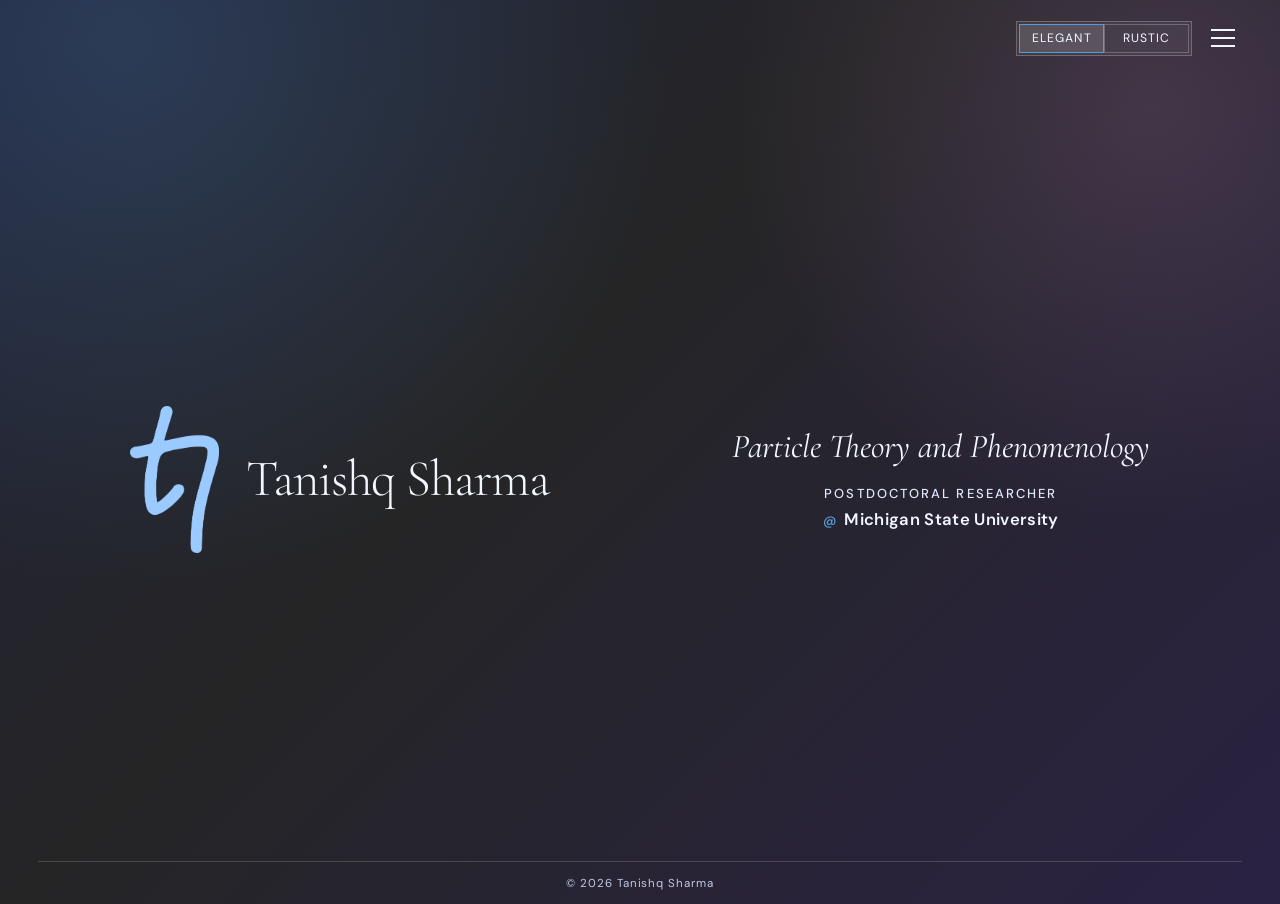
<file: index.html>
<!DOCTYPE html>
<html lang="en">
<head>
  <meta charset="UTF-8" />
  <meta name="viewport" content="width=device-width, initial-scale=1.0" />
  <title>Tanishq Sharma</title>
  <script>
    (() => {
      try {
        const saved = localStorage.getItem("siteTheme");
        if (saved === "elegant" || saved === "rustic") {
          document.documentElement.setAttribute("data-theme", saved);
        }
      } catch (error) {}
    })();
  </script>
  <link id="siteFavicon" rel="icon" type="image/png" href="assets/images/favicon-square.png" />
  <link href="https://fonts.googleapis.com/css2?family=Cormorant+Garamond:ital,wght@0,300;0,400;1,300;1,400;1,500&family=DM+Sans:wght@300;400;500;600&family=IM+Fell+English:ital@0;1&family=IM+Fell+English+SC&family=Sorts+Mill+Goudy:ital@0;1&display=swap" rel="stylesheet" />
  <link rel="stylesheet" href="styles.css" />
</head>
  <body>
  <nav>
    <div class="nav-controls">
      <div class="theme-switch" role="group" aria-label="Theme switch">
        <button class="theme-option" type="button" data-theme-choice="elegant" aria-pressed="true">Elegant</button>
        <button class="theme-option" type="button" data-theme-choice="rustic" aria-pressed="false">Rustic</button>
      </div>
      <div class="hamburger" onclick="openMenu()" aria-label="Open menu">
        <span></span><span></span><span></span>
      </div>
    </div>
  </nav>

  <div class="drawer-overlay" id="overlay" onclick="closeMenu()"></div>
  <div class="drawer" id="drawer">
    <button class="drawer-close" onclick="closeMenu()" aria-label="Close">&times;</button>
    <a href="index.html">Home</a>
    <a href="cv.html">CV</a>
    <a href="research.html">Research</a>
    <!-- Template for future placeholder menu pages:
    <a href="your-page.html" class="coming-soon">Your Page<span class="cs-tag">Coming soon</span></a>
    -->
    <a href="software.html" class="coming-soon">Software<span class="cs-tag">Coming soon</span></a>
    <a href="gallery.html">Gallery</a>
  </div>

  <div class="mobile-menu" id="mobileMenu">
    <button class="mobile-close" onclick="closeMenu()" aria-label="Close">&times;</button>
    <a href="index.html">Home</a>
    <a href="cv.html">CV</a>
    <a href="research.html">Research</a>
    <!-- Template for future placeholder menu pages:
    <a href="your-page.html" class="coming-soon">Your Page<span class="mobile-cs">Coming soon</span></a>
    -->
    <a href="software.html" class="coming-soon">Software<span class="mobile-cs">Coming soon</span></a>
    <a href="gallery.html">Gallery</a>
  </div>

  <main class="hero">
    <section class="hero-left">
      <div class="identity">
        <div class="logo-wrap">
          <img id="homeLogo" src="assets/images/logo-bright.png" alt="Tanishq Sharma" draggable="false" />
        </div>
        <h1 class="name">Tanishq Sharma</h1>
      </div>
    </section>

    <section class="hero-right">
      <p class="discipline">Particle Theory and Phenomenology</p>
      <div class="position-block">
        <span class="position">Postdoctoral Researcher</span>
        <div class="at-line">
          <span class="at-sym">@</span>
          <span class="institution">Michigan State University</span>
        </div>
      </div>
    </section>

    <footer>
      <p class="copyright">&copy; 2026 Tanishq Sharma</p>
    </footer>
  </main>

  <script>
    const THEME_KEY = "siteTheme";
    const isMobile = () => window.innerWidth <= 680;

    function applyTheme(theme) {
      const resolved = theme === "rustic" ? "rustic" : "elegant";
      document.documentElement.setAttribute("data-theme", resolved);
      const themeButtons = document.querySelectorAll(".theme-option");
      const homeLogo = document.getElementById("homeLogo");
      const siteFavicon = document.getElementById("siteFavicon");
      themeButtons.forEach(btn => {
        const active = btn.dataset.themeChoice === resolved;
        btn.classList.toggle("active", active);
        btn.setAttribute("aria-pressed", String(active));
      });
      if (homeLogo) {
        homeLogo.src = resolved === "rustic"
          ? "assets/images/logo.png"
          : "assets/images/logo-bright.png";
      }
      if (siteFavicon) {
        siteFavicon.href = resolved === "rustic"
          ? "assets/images/favicon-square-rustic.png"
          : "assets/images/favicon-square.png";
      }
    }

    function initThemeToggle() {
      let initial = "elegant";
      try {
        const saved = localStorage.getItem(THEME_KEY);
        if (saved === "rustic" || saved === "elegant") initial = saved;
      } catch (error) {}

      applyTheme(initial);

      const themeButtons = document.querySelectorAll(".theme-option");
      if (!themeButtons.length) return;
      themeButtons.forEach(btn => btn.addEventListener("click", () => {
        const next = btn.dataset.themeChoice === "rustic" ? "rustic" : "elegant";
        applyTheme(next);
        try {
          localStorage.setItem(THEME_KEY, next);
        } catch (error) {}
      }));
    }

    function openMenu() {
      if (isMobile()) {
        document.getElementById('mobileMenu').classList.add('open');
      } else {
        document.getElementById('drawer').classList.add('open');
        document.getElementById('overlay').classList.add('open');
      }
      document.body.style.overflow = 'hidden';
    }

    function closeMenu() {
      document.getElementById('drawer').classList.remove('open');
      document.getElementById('overlay').classList.remove('open');
      document.getElementById('mobileMenu').classList.remove('open');
      document.body.style.overflow = '';
    }

    document.addEventListener('keydown', e => {
      if (e.key === 'Escape') closeMenu();
    });

    initThemeToggle();
  </script>
</body>
</html>
</file>
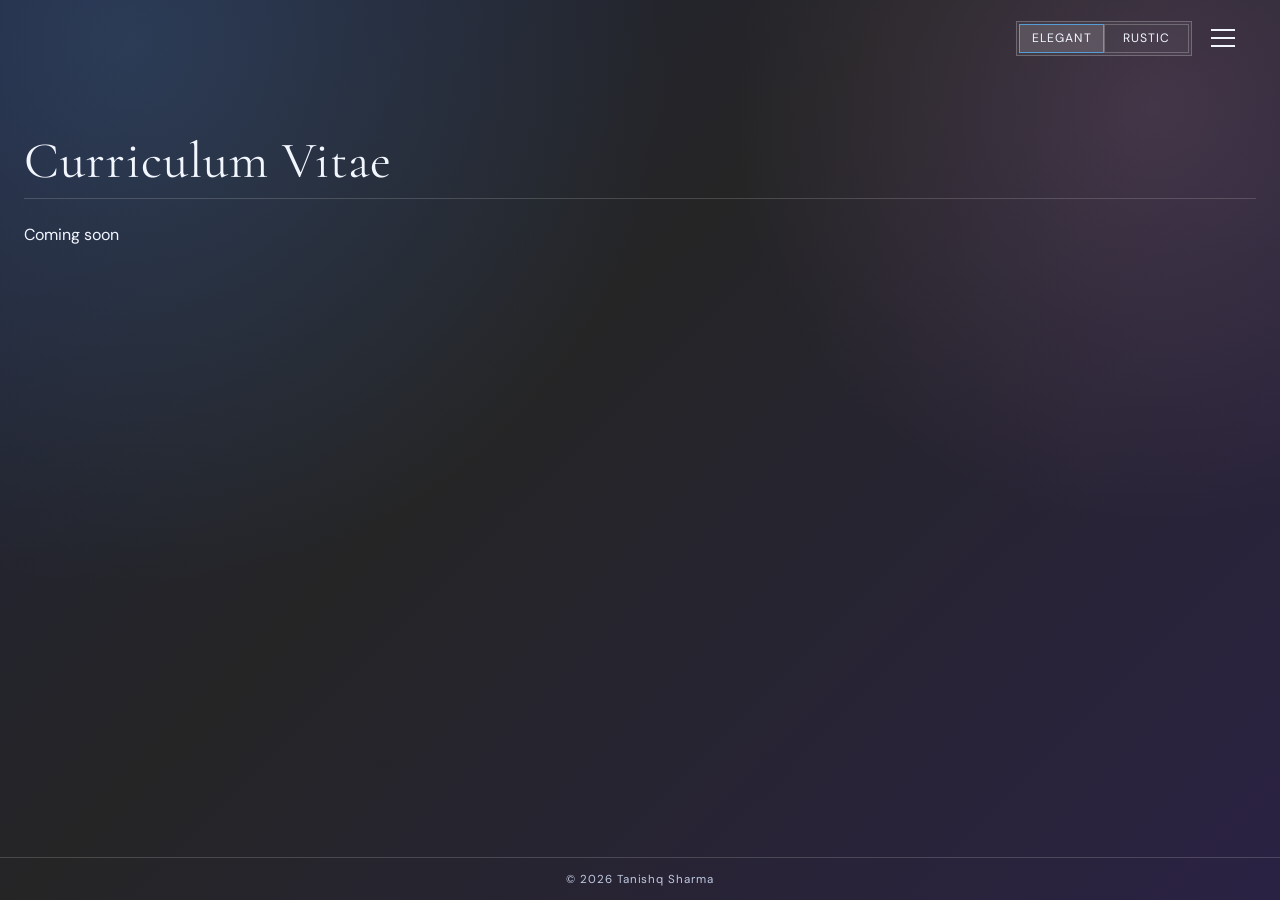
<file: cv.html>
<!DOCTYPE html>
<html lang="en">
<head>
  <meta charset="UTF-8" />
  <meta name="viewport" content="width=device-width, initial-scale=1.0" />
  <title>CV | Tanishq Sharma</title>
  <script>
    (() => {
      try {
        const saved = localStorage.getItem("siteTheme");
        if (saved === "elegant" || saved === "rustic") {
          document.documentElement.setAttribute("data-theme", saved);
        }
      } catch (error) {}
    })();
  </script>
  <link id="siteFavicon" rel="icon" type="image/png" href="assets/images/favicon-square.png" />
  <link href="https://fonts.googleapis.com/css2?family=Cormorant+Garamond:ital,wght@0,300;0,400;1,300;1,400;1,500&family=DM+Sans:wght@300;400;500;600&family=IM+Fell+English:ital@0;1&family=IM+Fell+English+SC&family=Sorts+Mill+Goudy:ital@0;1&display=swap" rel="stylesheet" />
  <link rel="stylesheet" href="styles.css" />
</head>
<body>
  <nav>
    <div class="nav-controls">
      <div class="theme-switch" role="group" aria-label="Theme switch">
        <button class="theme-option" type="button" data-theme-choice="elegant" aria-pressed="true">Elegant</button>
        <button class="theme-option" type="button" data-theme-choice="rustic" aria-pressed="false">Rustic</button>
      </div>
      <div class="hamburger" onclick="openMenu()" aria-label="Open menu">
        <span></span><span></span><span></span>
      </div>
    </div>
  </nav>

  <div class="drawer-overlay" id="overlay" onclick="closeMenu()"></div>
  <div class="drawer" id="drawer">
    <button class="drawer-close" onclick="closeMenu()" aria-label="Close">&times;</button>
    <a href="index.html">Home</a>
    <a href="cv.html">CV</a>
    <a href="research.html">Research</a>
    <a href="gallery.html">Gallery</a>
  </div>

  <div class="mobile-menu" id="mobileMenu">
    <button class="mobile-close" onclick="closeMenu()" aria-label="Close">&times;</button>
    <a href="index.html">Home</a>
    <a href="cv.html">CV</a>
    <a href="research.html">Research</a>
    <a href="gallery.html">Gallery</a>
  </div>

  <div class="page-shell">
    <main class="research-main cv-main">
      <h1 class="research-title">Curriculum Vitae</h1>
      <div class="page-title-rule" aria-hidden="true"></div>
      <article class="cv-content">
        <p>Coming soon</p>
      </article>
    </main>

    <footer>
      <p class="copyright">&copy; 2026 Tanishq Sharma</p>
    </footer>
  </div>

  <script>
    const THEME_KEY = "siteTheme";
    const isMobile = () => window.innerWidth <= 680;

    function applyTheme(theme) {
      const resolved = theme === "rustic" ? "rustic" : "elegant";
      document.documentElement.setAttribute("data-theme", resolved);
      const themeButtons = document.querySelectorAll(".theme-option");
      const siteFavicon = document.getElementById("siteFavicon");
      themeButtons.forEach(btn => {
        const active = btn.dataset.themeChoice === resolved;
        btn.classList.toggle("active", active);
        btn.setAttribute("aria-pressed", String(active));
      });
      if (siteFavicon) {
        siteFavicon.href = resolved === "rustic"
          ? "assets/images/favicon-square-rustic.png"
          : "assets/images/favicon-square.png";
      }
    }

    function initThemeToggle() {
      let initial = "elegant";
      try {
        const saved = localStorage.getItem(THEME_KEY);
        if (saved === "rustic" || saved === "elegant") initial = saved;
      } catch (error) {}
      applyTheme(initial);
      const themeButtons = document.querySelectorAll(".theme-option");
      if (!themeButtons.length) return;
      themeButtons.forEach(btn => btn.addEventListener("click", () => {
        const next = btn.dataset.themeChoice === "rustic" ? "rustic" : "elegant";
        applyTheme(next);
        try {
          localStorage.setItem(THEME_KEY, next);
        } catch (error) {}
      }));
    }

    function openMenu() {
      if (isMobile()) {
        document.getElementById("mobileMenu").classList.add("open");
      } else {
        document.getElementById("drawer").classList.add("open");
        document.getElementById("overlay").classList.add("open");
      }
      document.body.style.overflow = "hidden";
    }

    function closeMenu() {
      document.getElementById("drawer").classList.remove("open");
      document.getElementById("overlay").classList.remove("open");
      document.getElementById("mobileMenu").classList.remove("open");
      document.body.style.overflow = "";
    }

    document.addEventListener("keydown", e => {
      if (e.key === "Escape") closeMenu();
    });

    initThemeToggle();
  </script>
</body>
</html>
</file>
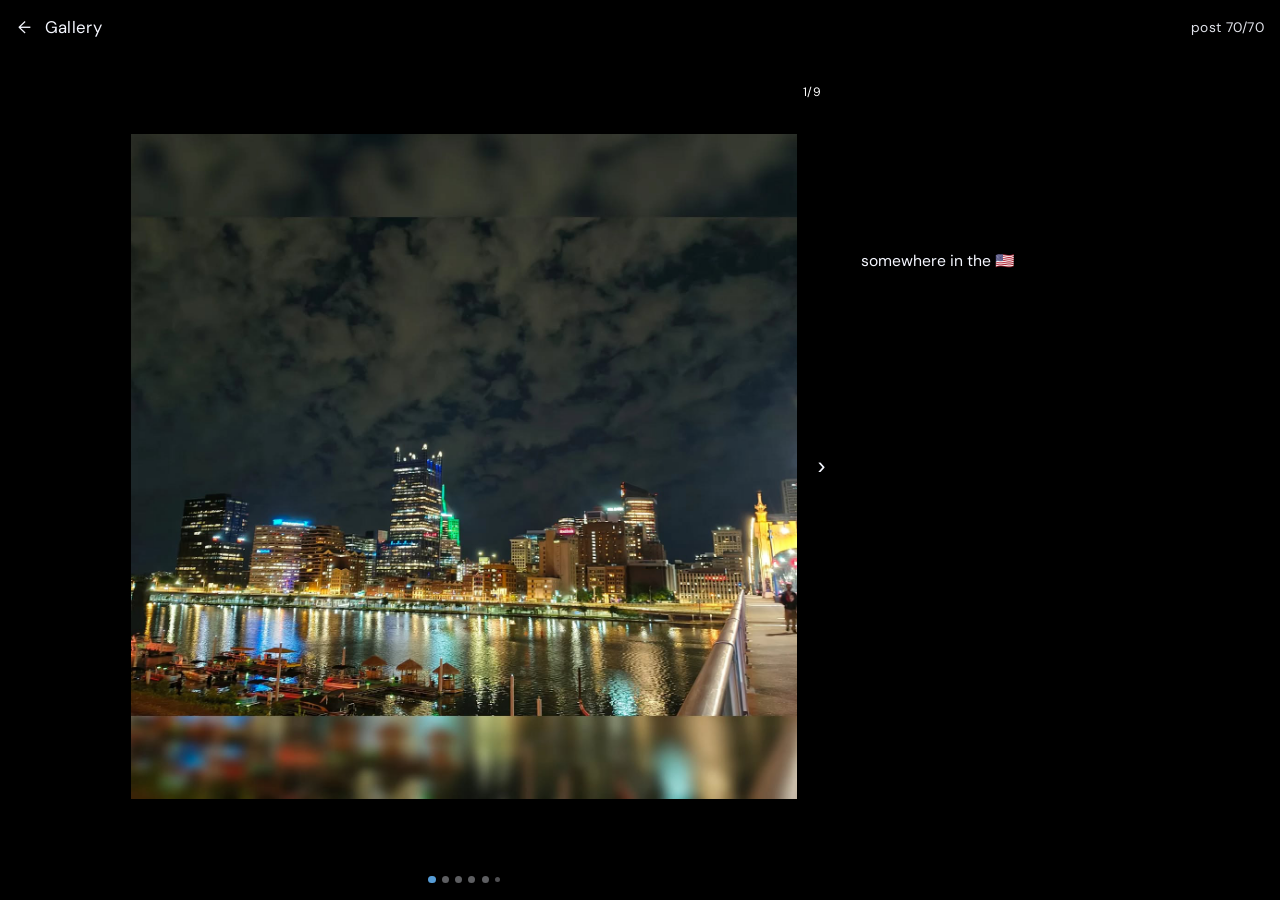
<file: gallery-view.html>
<!DOCTYPE html>
<html lang="en">
<head>
  <meta charset="UTF-8" />
  <meta name="viewport" content="width=device-width, initial-scale=1.0" />
  <title>Gallery Viewer | Tanishq Sharma</title>
  <script>
    (() => {
      try {
        const saved = localStorage.getItem("siteTheme");
        if (saved === "elegant" || saved === "rustic") {
          document.documentElement.setAttribute("data-theme", saved);
        }
      } catch (error) {}
    })();
  </script>
  <link id="siteFavicon" rel="icon" type="image/png" href="assets/images/favicon-square.png" />
  <link href="https://fonts.googleapis.com/css2?family=Cormorant+Garamond:ital,wght@0,300;0,400;1,300;1,400;1,500&family=DM+Sans:wght@300;400;500;600&family=IM+Fell+English:ital@0;1&family=IM+Fell+English+SC&family=Sorts+Mill+Goudy:ital@0;1&display=swap" rel="stylesheet" />
  <link rel="stylesheet" href="styles.css" />
</head>
<body class="gallery-view-page">
  <header class="gallery-topbar">
    <button class="gallery-overlay-back" type="button" id="galleryBack" aria-label="Back to gallery">&#8592;&nbsp;&nbsp;&nbsp;Gallery</button>
    <div class="gallery-post-counter" id="postCounter" aria-live="polite">post 1/1</div>
  </header>

  <section class="gallery-feed" id="galleryFeed">
    <article class="gallery-feed-post" id="galleryPost">
      <div class="gallery-feed-media-wrap" id="galleryMediaWrap">
        <button type="button" class="gallery-nav gallery-prev" id="itemPrev" aria-label="Previous item">&#8249;</button>
        <div class="gallery-stage" id="galleryStage"></div>
        <button type="button" class="gallery-nav gallery-next" id="itemNext" aria-label="Next item">&#8250;</button>
        <div class="gallery-item-counter" id="itemCounter" hidden></div>
      </div>
      <div class="gallery-item-dots" id="itemDots"></div>
      <aside class="gallery-caption-panel">
        <div class="gallery-caption" id="postCaption"></div>
        <button type="button" class="gallery-caption-more" id="captionMore">Show more</button>
        <div class="gallery-date" id="postDate"></div>
      </aside>
    </article>
  </section>

  <script id="galleryData" type="application/json">[{"slug": "post_0070", "caption": "somewhere in the 🇺🇸", "date": "May 13, 2026", "showDate": false, "thumb": "assets/gallery/generated/thumbs/post_0070.jpg", "items": [{"type": "image", "src": "assets/gallery/posts/post_0070/1.webp", "alt": "", "poster": null, "sourceType": "image/webp", "fallbackSrc": null, "autoplay": false}, {"type": "image", "src": "assets/gallery/posts/post_0070/2.webp", "alt": "", "poster": null, "sourceType": "image/webp", "fallbackSrc": null, "autoplay": false}, {"type": "image", "src": "assets/gallery/posts/post_0070/3.webp", "alt": "", "poster": null, "sourceType": "image/webp", "fallbackSrc": null, "autoplay": false}, {"type": "image", "src": "assets/gallery/posts/post_0070/4.webp", "alt": "", "poster": null, "sourceType": "image/webp", "fallbackSrc": null, "autoplay": false}, {"type": "image", "src": "assets/gallery/posts/post_0070/5.webp", "alt": "", "poster": null, "sourceType": "image/webp", "fallbackSrc": null, "autoplay": false}, {"type": "image", "src": "assets/gallery/posts/post_0070/6.webp", "alt": "", "poster": null, "sourceType": "image/webp", "fallbackSrc": null, "autoplay": false}, {"type": "image", "src": "assets/gallery/posts/post_0070/7.webp", "alt": "", "poster": null, "sourceType": "image/webp", "fallbackSrc": null, "autoplay": false}, {"type": "image", "src": "assets/gallery/posts/post_0070/8.webp", "alt": "", "poster": null, "sourceType": "image/webp", "fallbackSrc": null, "autoplay": false}, {"type": "image", "src": "assets/gallery/posts/post_0070/9.webp", "alt": "", "poster": null, "sourceType": "image/webp", "fallbackSrc": null, "autoplay": false}]}, {"slug": "post_0069", "caption": "a snowy winter night", "date": "November 30, 2025", "showDate": false, "thumb": "assets/gallery/generated/thumbs/post_0069.jpg", "items": [{"type": "image", "src": "assets/gallery/posts/post_0069/1.webp", "alt": "", "poster": null, "sourceType": "image/webp", "fallbackSrc": null, "autoplay": false}]}, {"slug": "post_0068", "caption": "01.11.2022 - 15.09.2025\nphd ✅✅✅\n", "date": "September 15, 2025", "showDate": false, "thumb": "assets/gallery/generated/thumbs/post_0068.jpg", "items": [{"type": "image", "src": "assets/gallery/posts/post_0068/1.heic", "alt": "", "poster": null, "sourceType": "image/heic", "fallbackSrc": "assets/gallery/generated/fallbacks/post_0068__1.png", "autoplay": false}, {"type": "image", "src": "assets/gallery/posts/post_0068/2.heic", "alt": "", "poster": null, "sourceType": "image/heic", "fallbackSrc": "assets/gallery/generated/fallbacks/post_0068__2.png", "autoplay": false}]}, {"slug": "post_0067", "caption": "gorges are gorgeous", "date": "September 10, 2025", "showDate": false, "thumb": "assets/gallery/generated/thumbs/post_0067.jpg", "items": [{"type": "image", "src": "assets/gallery/posts/post_0067/1.heic", "alt": "", "poster": null, "sourceType": "image/heic", "fallbackSrc": "assets/gallery/generated/fallbacks/post_0067__1.png", "autoplay": false}, {"type": "video", "src": "assets/gallery/posts/post_0067/2.mp4", "alt": "", "poster": "assets/gallery/generated/posters/post_0067__2.jpg", "sourceType": null, "fallbackSrc": null, "autoplay": false}, {"type": "image", "src": "assets/gallery/posts/post_0067/3.heic", "alt": "", "poster": null, "sourceType": "image/heic", "fallbackSrc": "assets/gallery/generated/fallbacks/post_0067__3.png", "autoplay": false}, {"type": "image", "src": "assets/gallery/posts/post_0067/4.heic", "alt": "", "poster": null, "sourceType": "image/heic", "fallbackSrc": "assets/gallery/generated/fallbacks/post_0067__4.png", "autoplay": false}, {"type": "image", "src": "assets/gallery/posts/post_0067/5.heic", "alt": "", "poster": null, "sourceType": "image/heic", "fallbackSrc": "assets/gallery/generated/fallbacks/post_0067__5.png", "autoplay": false}, {"type": "image", "src": "assets/gallery/posts/post_0067/6.heic", "alt": "", "poster": null, "sourceType": "image/heic", "fallbackSrc": "assets/gallery/generated/fallbacks/post_0067__6.png", "autoplay": false}, {"type": "image", "src": "assets/gallery/posts/post_0067/7.heic", "alt": "", "poster": null, "sourceType": "image/heic", "fallbackSrc": "assets/gallery/generated/fallbacks/post_0067__7.png", "autoplay": false}]}, {"slug": "post_0066", "caption": "Stoos Ridge hike", "date": "August 28, 2025", "showDate": false, "thumb": "assets/gallery/generated/thumbs/post_0066.jpg", "items": [{"type": "image", "src": "assets/gallery/posts/post_0066/1.heic", "alt": "", "poster": null, "sourceType": "image/heic", "fallbackSrc": "assets/gallery/generated/fallbacks/post_0066__1.png", "autoplay": false}, {"type": "video", "src": "assets/gallery/posts/post_0066/2.mp4", "alt": "", "poster": "assets/gallery/generated/posters/post_0066__2.jpg", "sourceType": null, "fallbackSrc": null, "autoplay": false}, {"type": "image", "src": "assets/gallery/posts/post_0066/3.heic", "alt": "", "poster": null, "sourceType": "image/heic", "fallbackSrc": "assets/gallery/generated/fallbacks/post_0066__3.png", "autoplay": false}, {"type": "image", "src": "assets/gallery/posts/post_0066/4.heic", "alt": "", "poster": null, "sourceType": "image/heic", "fallbackSrc": "assets/gallery/generated/fallbacks/post_0066__4.png", "autoplay": false}, {"type": "image", "src": "assets/gallery/posts/post_0066/5.heic", "alt": "", "poster": null, "sourceType": "image/heic", "fallbackSrc": "assets/gallery/generated/fallbacks/post_0066__5.png", "autoplay": false}, {"type": "image", "src": "assets/gallery/posts/post_0066/6.heic", "alt": "", "poster": null, "sourceType": "image/heic", "fallbackSrc": "assets/gallery/generated/fallbacks/post_0066__6.png", "autoplay": false}, {"type": "image", "src": "assets/gallery/posts/post_0066/7.heic", "alt": "", "poster": null, "sourceType": "image/heic", "fallbackSrc": "assets/gallery/generated/fallbacks/post_0066__7.png", "autoplay": false}]}, {"slug": "post_0065", "caption": "🫣", "date": "August 23, 2025", "showDate": false, "thumb": "assets/gallery/generated/thumbs/post_0065.jpg", "items": [{"type": "image", "src": "assets/gallery/posts/post_0065/1.heic", "alt": "", "poster": null, "sourceType": "image/heic", "fallbackSrc": "assets/gallery/generated/fallbacks/post_0065__1.png", "autoplay": false}]}, {"slug": "post_0064", "caption": "hiking in Interlaken...", "date": "August 15, 2025", "showDate": false, "thumb": "assets/gallery/generated/thumbs/post_0064.jpg", "items": [{"type": "image", "src": "assets/gallery/posts/post_0064/1.jpg", "alt": "", "poster": null, "sourceType": "image/jpeg", "fallbackSrc": null, "autoplay": false}, {"type": "image", "src": "assets/gallery/posts/post_0064/2.jpg", "alt": "", "poster": null, "sourceType": "image/jpeg", "fallbackSrc": null, "autoplay": false}, {"type": "image", "src": "assets/gallery/posts/post_0064/3.jpg", "alt": "", "poster": null, "sourceType": "image/jpeg", "fallbackSrc": null, "autoplay": false}, {"type": "image", "src": "assets/gallery/posts/post_0064/4.jpg", "alt": "", "poster": null, "sourceType": "image/jpeg", "fallbackSrc": null, "autoplay": false}, {"type": "image", "src": "assets/gallery/posts/post_0064/5.jpg", "alt": "", "poster": null, "sourceType": "image/jpeg", "fallbackSrc": null, "autoplay": false}, {"type": "image", "src": "assets/gallery/posts/post_0064/6.jpg", "alt": "", "poster": null, "sourceType": "image/jpeg", "fallbackSrc": null, "autoplay": false}, {"type": "image", "src": "assets/gallery/posts/post_0064/7.jpg", "alt": "", "poster": null, "sourceType": "image/jpeg", "fallbackSrc": null, "autoplay": false}]}, {"slug": "post_0063", "caption": "Lake Geneva ❤️", "date": "August 12, 2025", "showDate": false, "thumb": "assets/gallery/generated/thumbs/post_0063.jpg", "items": [{"type": "image", "src": "assets/gallery/posts/post_0063/1.jpg", "alt": "", "poster": null, "sourceType": "image/jpeg", "fallbackSrc": null, "autoplay": false}, {"type": "image", "src": "assets/gallery/posts/post_0063/2.jpg", "alt": "", "poster": null, "sourceType": "image/jpeg", "fallbackSrc": null, "autoplay": false}, {"type": "image", "src": "assets/gallery/posts/post_0063/3.jpg", "alt": "", "poster": null, "sourceType": "image/jpeg", "fallbackSrc": null, "autoplay": false}, {"type": "image", "src": "assets/gallery/posts/post_0063/4.jpg", "alt": "", "poster": null, "sourceType": "image/jpeg", "fallbackSrc": null, "autoplay": false}, {"type": "image", "src": "assets/gallery/posts/post_0063/5.jpg", "alt": "", "poster": null, "sourceType": "image/jpeg", "fallbackSrc": null, "autoplay": false}, {"type": "image", "src": "assets/gallery/posts/post_0063/6.jpg", "alt": "", "poster": null, "sourceType": "image/jpeg", "fallbackSrc": null, "autoplay": false}, {"type": "image", "src": "assets/gallery/posts/post_0063/7.jpg", "alt": "", "poster": null, "sourceType": "image/jpeg", "fallbackSrc": null, "autoplay": false}, {"type": "image", "src": "assets/gallery/posts/post_0063/8.jpg", "alt": "", "poster": null, "sourceType": "image/jpeg", "fallbackSrc": null, "autoplay": false}, {"type": "image", "src": "assets/gallery/posts/post_0063/9.jpg", "alt": "", "poster": null, "sourceType": "image/jpeg", "fallbackSrc": null, "autoplay": false}, {"type": "image", "src": "assets/gallery/posts/post_0063/10.jpg", "alt": "", "poster": null, "sourceType": "image/jpeg", "fallbackSrc": null, "autoplay": false}, {"type": "image", "src": "assets/gallery/posts/post_0063/11.jpg", "alt": "", "poster": null, "sourceType": "image/jpeg", "fallbackSrc": null, "autoplay": false}]}, {"slug": "post_0062", "caption": "a cute alpine town 🇦🇹", "date": "August 7, 2025", "showDate": false, "thumb": "assets/gallery/generated/thumbs/post_0062.jpg", "items": [{"type": "image", "src": "assets/gallery/posts/post_0062/1.jpg", "alt": "", "poster": null, "sourceType": "image/jpeg", "fallbackSrc": null, "autoplay": false}, {"type": "image", "src": "assets/gallery/posts/post_0062/2.jpg", "alt": "", "poster": null, "sourceType": "image/jpeg", "fallbackSrc": null, "autoplay": false}]}, {"slug": "post_0061", "caption": "Oeschinensee ++", "date": "August 4, 2025", "showDate": false, "thumb": "assets/gallery/generated/thumbs/post_0061.jpg", "items": [{"type": "image", "src": "assets/gallery/posts/post_0061/1.jpg", "alt": "", "poster": null, "sourceType": "image/jpeg", "fallbackSrc": null, "autoplay": false}, {"type": "image", "src": "assets/gallery/posts/post_0061/2.jpg", "alt": "", "poster": null, "sourceType": "image/jpeg", "fallbackSrc": null, "autoplay": false}, {"type": "image", "src": "assets/gallery/posts/post_0061/3.jpg", "alt": "", "poster": null, "sourceType": "image/jpeg", "fallbackSrc": null, "autoplay": false}, {"type": "image", "src": "assets/gallery/posts/post_0061/4.jpg", "alt": "", "poster": null, "sourceType": "image/jpeg", "fallbackSrc": null, "autoplay": false}, {"type": "image", "src": "assets/gallery/posts/post_0061/5.jpg", "alt": "", "poster": null, "sourceType": "image/jpeg", "fallbackSrc": null, "autoplay": false}, {"type": "image", "src": "assets/gallery/posts/post_0061/6.jpg", "alt": "", "poster": null, "sourceType": "image/jpeg", "fallbackSrc": null, "autoplay": false}, {"type": "image", "src": "assets/gallery/posts/post_0061/7.jpg", "alt": "", "poster": null, "sourceType": "image/jpeg", "fallbackSrc": null, "autoplay": false}, {"type": "image", "src": "assets/gallery/posts/post_0061/8.jpg", "alt": "", "poster": null, "sourceType": "image/jpeg", "fallbackSrc": null, "autoplay": false}, {"type": "image", "src": "assets/gallery/posts/post_0061/9.jpg", "alt": "", "poster": null, "sourceType": "image/jpeg", "fallbackSrc": null, "autoplay": false}, {"type": "image", "src": "assets/gallery/posts/post_0061/10.jpg", "alt": "", "poster": null, "sourceType": "image/jpeg", "fallbackSrc": null, "autoplay": false}]}, {"slug": "post_0060", "caption": "Bern 🇨🇭", "date": "August 2, 2025", "showDate": false, "thumb": "assets/gallery/generated/thumbs/post_0060.jpg", "items": [{"type": "image", "src": "assets/gallery/posts/post_0060/1.jpg", "alt": "", "poster": null, "sourceType": "image/jpeg", "fallbackSrc": null, "autoplay": false}, {"type": "image", "src": "assets/gallery/posts/post_0060/2.jpg", "alt": "", "poster": null, "sourceType": "image/jpeg", "fallbackSrc": null, "autoplay": false}, {"type": "image", "src": "assets/gallery/posts/post_0060/3.jpg", "alt": "", "poster": null, "sourceType": "image/jpeg", "fallbackSrc": null, "autoplay": false}, {"type": "image", "src": "assets/gallery/posts/post_0060/4.jpg", "alt": "", "poster": null, "sourceType": "image/jpeg", "fallbackSrc": null, "autoplay": false}, {"type": "image", "src": "assets/gallery/posts/post_0060/5.jpg", "alt": "", "poster": null, "sourceType": "image/jpeg", "fallbackSrc": null, "autoplay": false}, {"type": "image", "src": "assets/gallery/posts/post_0060/6.jpg", "alt": "", "poster": null, "sourceType": "image/jpeg", "fallbackSrc": null, "autoplay": false}, {"type": "image", "src": "assets/gallery/posts/post_0060/7.jpg", "alt": "", "poster": null, "sourceType": "image/jpeg", "fallbackSrc": null, "autoplay": false}, {"type": "image", "src": "assets/gallery/posts/post_0060/8.jpg", "alt": "", "poster": null, "sourceType": "image/jpeg", "fallbackSrc": null, "autoplay": false}, {"type": "image", "src": "assets/gallery/posts/post_0060/9.jpg", "alt": "", "poster": null, "sourceType": "image/jpeg", "fallbackSrc": null, "autoplay": false}, {"type": "image", "src": "assets/gallery/posts/post_0060/10.jpg", "alt": "", "poster": null, "sourceType": "image/jpeg", "fallbackSrc": null, "autoplay": false}, {"type": "image", "src": "assets/gallery/posts/post_0060/11.jpg", "alt": "", "poster": null, "sourceType": "image/jpeg", "fallbackSrc": null, "autoplay": false}, {"type": "image", "src": "assets/gallery/posts/post_0060/12.jpg", "alt": "", "poster": null, "sourceType": "image/jpeg", "fallbackSrc": null, "autoplay": false}, {"type": "image", "src": "assets/gallery/posts/post_0060/13.jpg", "alt": "", "poster": null, "sourceType": "image/jpeg", "fallbackSrc": null, "autoplay": false}, {"type": "image", "src": "assets/gallery/posts/post_0060/14.jpg", "alt": "", "poster": null, "sourceType": "image/jpeg", "fallbackSrc": null, "autoplay": false}, {"type": "image", "src": "assets/gallery/posts/post_0060/15.jpg", "alt": "", "poster": null, "sourceType": "image/jpeg", "fallbackSrc": null, "autoplay": false}]}, {"slug": "post_0059", "caption": "a beautiful evening ❤️", "date": "July 8, 2025", "showDate": false, "thumb": "assets/gallery/generated/thumbs/post_0059.jpg", "items": [{"type": "image", "src": "assets/gallery/posts/post_0059/1.jpg", "alt": "", "poster": null, "sourceType": "image/jpeg", "fallbackSrc": null, "autoplay": false}, {"type": "image", "src": "assets/gallery/posts/post_0059/2.jpg", "alt": "", "poster": null, "sourceType": "image/jpeg", "fallbackSrc": null, "autoplay": false}, {"type": "image", "src": "assets/gallery/posts/post_0059/3.jpg", "alt": "", "poster": null, "sourceType": "image/jpeg", "fallbackSrc": null, "autoplay": false}, {"type": "image", "src": "assets/gallery/posts/post_0059/4.jpg", "alt": "", "poster": null, "sourceType": "image/jpeg", "fallbackSrc": null, "autoplay": false}, {"type": "image", "src": "assets/gallery/posts/post_0059/5.jpg", "alt": "", "poster": null, "sourceType": "image/jpeg", "fallbackSrc": null, "autoplay": false}, {"type": "image", "src": "assets/gallery/posts/post_0059/6.jpg", "alt": "", "poster": null, "sourceType": "image/jpeg", "fallbackSrc": null, "autoplay": false}]}, {"slug": "post_0058", "caption": "a cute piedmontese lake and stream ❤️", "date": "June 22, 2025", "showDate": false, "thumb": "assets/gallery/generated/thumbs/post_0058.jpg", "items": [{"type": "image", "src": "assets/gallery/posts/post_0058/1.jpg", "alt": "", "poster": null, "sourceType": "image/jpeg", "fallbackSrc": null, "autoplay": false}, {"type": "image", "src": "assets/gallery/posts/post_0058/2.jpg", "alt": "", "poster": null, "sourceType": "image/jpeg", "fallbackSrc": null, "autoplay": false}, {"type": "image", "src": "assets/gallery/posts/post_0058/3.jpg", "alt": "", "poster": null, "sourceType": "image/jpeg", "fallbackSrc": null, "autoplay": false}, {"type": "image", "src": "assets/gallery/posts/post_0058/4.jpg", "alt": "", "poster": null, "sourceType": "image/jpeg", "fallbackSrc": null, "autoplay": false}]}, {"slug": "post_0057", "caption": "in the mountains", "date": "June 22, 2025", "showDate": false, "thumb": "assets/gallery/generated/thumbs/post_0057.jpg", "items": [{"type": "image", "src": "assets/gallery/posts/post_0057/1.jpg", "alt": "", "poster": null, "sourceType": "image/jpeg", "fallbackSrc": null, "autoplay": false}, {"type": "image", "src": "assets/gallery/posts/post_0057/2.jpg", "alt": "", "poster": null, "sourceType": "image/jpeg", "fallbackSrc": null, "autoplay": false}, {"type": "image", "src": "assets/gallery/posts/post_0057/3.jpg", "alt": "", "poster": null, "sourceType": "image/jpeg", "fallbackSrc": null, "autoplay": false}, {"type": "image", "src": "assets/gallery/posts/post_0057/4.jpg", "alt": "", "poster": null, "sourceType": "image/jpeg", "fallbackSrc": null, "autoplay": false}, {"type": "image", "src": "assets/gallery/posts/post_0057/5.jpg", "alt": "", "poster": null, "sourceType": "image/jpeg", "fallbackSrc": null, "autoplay": false}]}, {"slug": "post_0056", "caption": "random shots @ CERN", "date": "March 20, 2025", "showDate": false, "thumb": "assets/gallery/generated/thumbs/post_0056.jpg", "items": [{"type": "image", "src": "assets/gallery/posts/post_0056/1.jpg", "alt": "", "poster": null, "sourceType": "image/jpeg", "fallbackSrc": null, "autoplay": false}, {"type": "image", "src": "assets/gallery/posts/post_0056/2.jpg", "alt": "", "poster": null, "sourceType": "image/jpeg", "fallbackSrc": null, "autoplay": false}, {"type": "image", "src": "assets/gallery/posts/post_0056/3.jpg", "alt": "", "poster": null, "sourceType": "image/jpeg", "fallbackSrc": null, "autoplay": false}, {"type": "image", "src": "assets/gallery/posts/post_0056/4.jpg", "alt": "", "poster": null, "sourceType": "image/jpeg", "fallbackSrc": null, "autoplay": false}]}, {"slug": "post_0055", "caption": "a blanket of fog", "date": "December 21, 2024", "showDate": false, "thumb": "assets/gallery/generated/thumbs/post_0055.jpg", "items": [{"type": "image", "src": "assets/gallery/posts/post_0055/1.jpg", "alt": "", "poster": null, "sourceType": "image/jpeg", "fallbackSrc": null, "autoplay": false}, {"type": "image", "src": "assets/gallery/posts/post_0055/2.jpg", "alt": "", "poster": null, "sourceType": "image/jpeg", "fallbackSrc": null, "autoplay": false}]}, {"slug": "post_0054", "caption": "Dutch skies 🇳🇱", "date": "September 26, 2024", "showDate": false, "thumb": "assets/gallery/generated/thumbs/post_0054.jpg", "items": [{"type": "image", "src": "assets/gallery/posts/post_0054/1.jpg", "alt": "", "poster": null, "sourceType": "image/jpeg", "fallbackSrc": null, "autoplay": false}, {"type": "image", "src": "assets/gallery/posts/post_0054/2.jpg", "alt": "", "poster": null, "sourceType": "image/jpeg", "fallbackSrc": null, "autoplay": false}, {"type": "image", "src": "assets/gallery/posts/post_0054/3.jpg", "alt": "", "poster": null, "sourceType": "image/jpeg", "fallbackSrc": null, "autoplay": false}]}, {"slug": "post_0053", "caption": "When your flight gets cancelled and you end up exploring Milan 🇮🇹", "date": "September 25, 2024", "showDate": false, "thumb": "assets/gallery/generated/thumbs/post_0053.jpg", "items": [{"type": "image", "src": "assets/gallery/posts/post_0053/1.jpg", "alt": "", "poster": null, "sourceType": "image/jpeg", "fallbackSrc": null, "autoplay": false}, {"type": "image", "src": "assets/gallery/posts/post_0053/2.jpg", "alt": "", "poster": null, "sourceType": "image/jpeg", "fallbackSrc": null, "autoplay": false}, {"type": "image", "src": "assets/gallery/posts/post_0053/3.jpg", "alt": "", "poster": null, "sourceType": "image/jpeg", "fallbackSrc": null, "autoplay": false}]}, {"slug": "post_0052", "caption": "the north sea 🌊", "date": "June 9, 2024", "showDate": false, "thumb": "assets/gallery/generated/thumbs/post_0052.jpg", "items": [{"type": "image", "src": "assets/gallery/posts/post_0052/1.jpg", "alt": "", "poster": null, "sourceType": "image/jpeg", "fallbackSrc": null, "autoplay": false}, {"type": "image", "src": "assets/gallery/posts/post_0052/2.jpg", "alt": "", "poster": null, "sourceType": "image/jpeg", "fallbackSrc": null, "autoplay": false}]}, {"slug": "post_0051", "caption": "a peek at grenoble 🇫🇷", "date": "April 11, 2024", "showDate": false, "thumb": "assets/gallery/generated/thumbs/post_0051.jpg", "items": [{"type": "image", "src": "assets/gallery/posts/post_0051/1.jpg", "alt": "", "poster": null, "sourceType": "image/jpeg", "fallbackSrc": null, "autoplay": false}, {"type": "image", "src": "assets/gallery/posts/post_0051/2.jpg", "alt": "", "poster": null, "sourceType": "image/jpeg", "fallbackSrc": null, "autoplay": false}, {"type": "image", "src": "assets/gallery/posts/post_0051/3.jpg", "alt": "", "poster": null, "sourceType": "image/jpeg", "fallbackSrc": null, "autoplay": false}]}, {"slug": "post_0050", "caption": "a windmill", "date": "April 3, 2024", "showDate": false, "thumb": "assets/gallery/generated/thumbs/post_0050.jpg", "items": [{"type": "image", "src": "assets/gallery/posts/post_0050/1.jpg", "alt": "", "poster": null, "sourceType": "image/jpeg", "fallbackSrc": null, "autoplay": false}]}, {"slug": "post_0049", "caption": "🏠? 🏢? 🤔", "date": "March 31, 2024", "showDate": false, "thumb": "assets/gallery/generated/thumbs/post_0049.jpg", "items": [{"type": "image", "src": "assets/gallery/posts/post_0049/1.jpg", "alt": "", "poster": null, "sourceType": "image/jpeg", "fallbackSrc": null, "autoplay": false}, {"type": "image", "src": "assets/gallery/posts/post_0049/2.jpg", "alt": "", "poster": null, "sourceType": "image/jpeg", "fallbackSrc": null, "autoplay": false}]}, {"slug": "post_0048", "caption": "a view from the window", "date": "February 26, 2024", "showDate": false, "thumb": "assets/gallery/generated/thumbs/post_0048.jpg", "items": [{"type": "image", "src": "assets/gallery/posts/post_0048/1.jpg", "alt": "", "poster": null, "sourceType": "image/jpeg", "fallbackSrc": null, "autoplay": false}]}, {"slug": "post_0047", "caption": "time to wave this view a goodbye 👋", "date": "October 1, 2023", "showDate": false, "thumb": "assets/gallery/generated/thumbs/post_0047.jpg", "items": [{"type": "image", "src": "assets/gallery/posts/post_0047/1.jpg", "alt": "", "poster": null, "sourceType": "image/jpeg", "fallbackSrc": null, "autoplay": false}]}, {"slug": "post_0046", "caption": "research group retreats 🙈", "date": "September 27, 2023", "showDate": false, "thumb": "assets/gallery/generated/thumbs/post_0046.jpg", "items": [{"type": "image", "src": "assets/gallery/posts/post_0046/1.jpg", "alt": "", "poster": null, "sourceType": "image/jpeg", "fallbackSrc": null, "autoplay": false}, {"type": "image", "src": "assets/gallery/posts/post_0046/2.jpg", "alt": "", "poster": null, "sourceType": "image/jpeg", "fallbackSrc": null, "autoplay": false}]}, {"slug": "post_0045", "caption": "⛲⛲", "date": "September 7, 2023", "showDate": false, "thumb": "assets/gallery/generated/thumbs/post_0045.jpg", "items": [{"type": "image", "src": "assets/gallery/posts/post_0045/1.jpg", "alt": "", "poster": null, "sourceType": "image/jpeg", "fallbackSrc": null, "autoplay": false}, {"type": "image", "src": "assets/gallery/posts/post_0045/2.jpg", "alt": "", "poster": null, "sourceType": "image/jpeg", "fallbackSrc": null, "autoplay": false}]}, {"slug": "post_0044", "caption": "CERN control center- an (almost) inside look", "date": "August 23, 2023", "showDate": false, "thumb": "assets/gallery/generated/thumbs/post_0044.jpg", "items": [{"type": "image", "src": "assets/gallery/posts/post_0044/1.jpg", "alt": "", "poster": null, "sourceType": "image/jpeg", "fallbackSrc": null, "autoplay": false}]}, {"slug": "post_0043", "caption": "sometimes i wonder...", "date": "August 17, 2023", "showDate": false, "thumb": "assets/gallery/generated/thumbs/post_0043.jpg", "items": [{"type": "image", "src": "assets/gallery/posts/post_0043/1.jpg", "alt": "", "poster": null, "sourceType": "image/jpeg", "fallbackSrc": null, "autoplay": false}, {"type": "image", "src": "assets/gallery/posts/post_0043/2.jpg", "alt": "", "poster": null, "sourceType": "image/jpeg", "fallbackSrc": null, "autoplay": false}]}, {"slug": "post_0042", "caption": "🥖🥖", "date": "August 15, 2023", "showDate": false, "thumb": "assets/gallery/generated/thumbs/post_0042.jpg", "items": [{"type": "image", "src": "assets/gallery/posts/post_0042/1.jpg", "alt": "", "poster": null, "sourceType": "image/jpeg", "fallbackSrc": null, "autoplay": false}, {"type": "image", "src": "assets/gallery/posts/post_0042/2.jpg", "alt": "", "poster": null, "sourceType": "image/jpeg", "fallbackSrc": null, "autoplay": false}]}, {"slug": "post_0041", "caption": "Reward of miles of hiking to the top 😍", "date": "July 20, 2023", "showDate": false, "thumb": "assets/gallery/generated/thumbs/post_0041.jpg", "items": [{"type": "image", "src": "assets/gallery/posts/post_0041/1.jpg", "alt": "", "poster": null, "sourceType": "image/jpeg", "fallbackSrc": null, "autoplay": false}, {"type": "image", "src": "assets/gallery/posts/post_0041/2.jpg", "alt": "", "poster": null, "sourceType": "image/jpeg", "fallbackSrc": null, "autoplay": false}, {"type": "image", "src": "assets/gallery/posts/post_0041/3.jpg", "alt": "", "poster": null, "sourceType": "image/jpeg", "fallbackSrc": null, "autoplay": false}, {"type": "image", "src": "assets/gallery/posts/post_0041/4.jpg", "alt": "", "poster": null, "sourceType": "image/jpeg", "fallbackSrc": null, "autoplay": false}, {"type": "image", "src": "assets/gallery/posts/post_0041/5.jpg", "alt": "", "poster": null, "sourceType": "image/jpeg", "fallbackSrc": null, "autoplay": false}]}, {"slug": "post_0040", "caption": "😇", "date": "June 29, 2023", "showDate": false, "thumb": "assets/gallery/generated/thumbs/post_0040.jpg", "items": [{"type": "image", "src": "assets/gallery/posts/post_0040/1.webp", "alt": "", "poster": null, "sourceType": "image/webp", "fallbackSrc": null, "autoplay": false}]}, {"slug": "post_0039", "caption": "🌲🌲", "date": "April 25, 2023", "showDate": false, "thumb": "assets/gallery/generated/thumbs/post_0039.jpg", "items": [{"type": "image", "src": "assets/gallery/posts/post_0039/1.jpg", "alt": "", "poster": null, "sourceType": "image/jpeg", "fallbackSrc": null, "autoplay": false}, {"type": "image", "src": "assets/gallery/posts/post_0039/2.jpg", "alt": "", "poster": null, "sourceType": "image/jpeg", "fallbackSrc": null, "autoplay": false}]}, {"slug": "post_0038", "caption": "🫣", "date": "March 18, 2023", "showDate": false, "thumb": "assets/gallery/generated/thumbs/post_0038.jpg", "items": [{"type": "image", "src": "assets/gallery/posts/post_0038/1.webp", "alt": "", "poster": null, "sourceType": "image/webp", "fallbackSrc": null, "autoplay": false}]}, {"slug": "post_0037", "caption": "along the river...", "date": "March 16, 2023", "showDate": false, "thumb": "assets/gallery/generated/thumbs/post_0037.jpg", "items": [{"type": "image", "src": "assets/gallery/posts/post_0037/1.webp", "alt": "", "poster": null, "sourceType": "image/webp", "fallbackSrc": null, "autoplay": false}, {"type": "image", "src": "assets/gallery/posts/post_0037/2.webp", "alt": "", "poster": null, "sourceType": "image/webp", "fallbackSrc": null, "autoplay": false}]}, {"slug": "post_0036", "caption": "A gloomy day but a picturesque walk...", "date": "February 19, 2023", "showDate": false, "thumb": "assets/gallery/generated/thumbs/post_0036.jpg", "items": [{"type": "image", "src": "assets/gallery/posts/post_0036/1.webp", "alt": "", "poster": null, "sourceType": "image/webp", "fallbackSrc": null, "autoplay": false}]}, {"slug": "post_0035", "caption": "⛄❄️", "date": "December 15, 2022", "showDate": false, "thumb": "assets/gallery/generated/thumbs/post_0035.jpg", "items": [{"type": "image", "src": "assets/gallery/posts/post_0035/1.webp", "alt": "", "poster": null, "sourceType": "image/webp", "fallbackSrc": null, "autoplay": false}, {"type": "image", "src": "assets/gallery/posts/post_0035/2.webp", "alt": "", "poster": null, "sourceType": "image/webp", "fallbackSrc": null, "autoplay": false}, {"type": "image", "src": "assets/gallery/posts/post_0035/3.webp", "alt": "", "poster": null, "sourceType": "image/webp", "fallbackSrc": null, "autoplay": false}, {"type": "video", "src": "assets/gallery/posts/post_0035/4.mp4", "alt": "", "poster": "assets/gallery/generated/posters/post_0035__4.jpg", "sourceType": null, "fallbackSrc": null, "autoplay": false}]}, {"slug": "post_0034", "caption": "a gloomy winter commute", "date": "November 28, 2022", "showDate": false, "thumb": "assets/gallery/generated/thumbs/post_0034.jpg", "items": [{"type": "image", "src": "assets/gallery/posts/post_0034/1.webp", "alt": "", "poster": null, "sourceType": "image/webp", "fallbackSrc": null, "autoplay": false}]}, {"slug": "post_0033", "caption": "floral landscapes 💐", "date": "November 15, 2022", "showDate": false, "thumb": "assets/gallery/generated/thumbs/post_0033.jpg", "items": [{"type": "image", "src": "assets/gallery/posts/post_0033/1.webp", "alt": "", "poster": null, "sourceType": "image/webp", "fallbackSrc": null, "autoplay": false}]}, {"slug": "post_0032", "caption": "the views 😍", "date": "November 14, 2022", "showDate": false, "thumb": "assets/gallery/generated/thumbs/post_0032.jpg", "items": [{"type": "image", "src": "assets/gallery/posts/post_0032/1.webp", "alt": "", "poster": null, "sourceType": "image/webp", "fallbackSrc": null, "autoplay": false}, {"type": "image", "src": "assets/gallery/posts/post_0032/2.webp", "alt": "", "poster": null, "sourceType": "image/webp", "fallbackSrc": null, "autoplay": false}, {"type": "image", "src": "assets/gallery/posts/post_0032/3.webp", "alt": "", "poster": null, "sourceType": "image/webp", "fallbackSrc": null, "autoplay": false}]}, {"slug": "post_0031", "caption": "🍹", "date": "November 4, 2022", "showDate": false, "thumb": "assets/gallery/generated/thumbs/post_0031.jpg", "items": [{"type": "image", "src": "assets/gallery/posts/post_0031/1.webp", "alt": "", "poster": null, "sourceType": "image/webp", "fallbackSrc": null, "autoplay": false}]}, {"slug": "post_0030", "caption": "👀👀", "date": "November 1, 2022", "showDate": false, "thumb": "assets/gallery/generated/thumbs/post_0030.jpg", "items": [{"type": "image", "src": "assets/gallery/posts/post_0030/1.webp", "alt": "", "poster": null, "sourceType": "image/webp", "fallbackSrc": null, "autoplay": false}]}, {"slug": "post_0029", "caption": "⛰️🏔️⛰️", "date": "October 26, 2022", "showDate": false, "thumb": "assets/gallery/generated/thumbs/post_0029.jpg", "items": [{"type": "image", "src": "assets/gallery/posts/post_0029/1.webp", "alt": "", "poster": null, "sourceType": "image/webp", "fallbackSrc": null, "autoplay": false}]}, {"slug": "post_0028", "caption": "to those wonderlands that transcend imagination...", "date": "October 21, 2022", "showDate": false, "thumb": "assets/gallery/generated/thumbs/post_0028.jpg", "items": [{"type": "image", "src": "assets/gallery/posts/post_0028/1.jpg", "alt": "", "poster": null, "sourceType": "image/jpeg", "fallbackSrc": null, "autoplay": false}, {"type": "image", "src": "assets/gallery/posts/post_0028/2.jpg", "alt": "", "poster": null, "sourceType": "image/jpeg", "fallbackSrc": null, "autoplay": false}]}, {"slug": "post_0027", "caption": "The countryside 🏘️", "date": "February 11, 2022", "showDate": false, "thumb": "assets/gallery/generated/thumbs/post_0027.jpg", "items": [{"type": "image", "src": "assets/gallery/posts/post_0027/1.webp", "alt": "", "poster": null, "sourceType": "image/webp", "fallbackSrc": null, "autoplay": false}, {"type": "image", "src": "assets/gallery/posts/post_0027/2.webp", "alt": "", "poster": null, "sourceType": "image/webp", "fallbackSrc": null, "autoplay": false}, {"type": "image", "src": "assets/gallery/posts/post_0027/3.webp", "alt": "", "poster": null, "sourceType": "image/webp", "fallbackSrc": null, "autoplay": false}, {"type": "image", "src": "assets/gallery/posts/post_0027/4.webp", "alt": "", "poster": null, "sourceType": "image/webp", "fallbackSrc": null, "autoplay": false}]}, {"slug": "post_0026", "caption": "Pristine lake, serene hill 🏞️", "date": "February 10, 2022", "showDate": false, "thumb": "assets/gallery/generated/thumbs/post_0026.jpg", "items": [{"type": "image", "src": "assets/gallery/posts/post_0026/1.webp", "alt": "", "poster": null, "sourceType": "image/webp", "fallbackSrc": null, "autoplay": false}]}, {"slug": "post_0025", "caption": "The peace in the sounds of nature 😌", "date": "February 9, 2022", "showDate": false, "thumb": "assets/gallery/generated/thumbs/post_0025.jpg", "items": [{"type": "image", "src": "assets/gallery/posts/post_0025/1.webp", "alt": "", "poster": null, "sourceType": "image/webp", "fallbackSrc": null, "autoplay": false}, {"type": "image", "src": "assets/gallery/posts/post_0025/2.webp", "alt": "", "poster": null, "sourceType": "image/webp", "fallbackSrc": null, "autoplay": false}, {"type": "image", "src": "assets/gallery/posts/post_0025/3.webp", "alt": "", "poster": null, "sourceType": "image/webp", "fallbackSrc": null, "autoplay": false}]}, {"slug": "post_0024", "caption": "🏳️🏳️🏳️", "date": "February 6, 2022", "showDate": false, "thumb": "assets/gallery/generated/thumbs/post_0024.jpg", "items": [{"type": "image", "src": "assets/gallery/posts/post_0024/1.webp", "alt": "", "poster": null, "sourceType": "image/webp", "fallbackSrc": null, "autoplay": false}]}, {"slug": "post_0023", "caption": "❤️", "date": "November 8, 2021", "showDate": false, "thumb": "assets/gallery/generated/thumbs/post_0023.jpg", "items": [{"type": "image", "src": "assets/gallery/posts/post_0023/1.jpg", "alt": "", "poster": null, "sourceType": "image/jpeg", "fallbackSrc": null, "autoplay": false}]}, {"slug": "post_0022", "caption": "And sometimes, even the sky cries...", "date": "May 16, 2021", "showDate": false, "thumb": "assets/gallery/generated/thumbs/post_0022.jpg", "items": [{"type": "image", "src": "assets/gallery/posts/post_0022/1.jpg", "alt": "", "poster": null, "sourceType": "image/jpeg", "fallbackSrc": null, "autoplay": false}]}, {"slug": "post_0021", "caption": "To peace, that's lost in today's world", "date": "April 28, 2021", "showDate": false, "thumb": "assets/gallery/generated/thumbs/post_0021.jpg", "items": [{"type": "image", "src": "assets/gallery/posts/post_0021/1.jpg", "alt": "", "poster": null, "sourceType": "image/jpeg", "fallbackSrc": null, "autoplay": false}]}, {"slug": "post_0020", "caption": "Lonely paths encapsulate the journey of life", "date": "April 16, 2021", "showDate": false, "thumb": "assets/gallery/generated/thumbs/post_0020.jpg", "items": [{"type": "image", "src": "assets/gallery/posts/post_0020/1.jpg", "alt": "", "poster": null, "sourceType": "image/jpeg", "fallbackSrc": null, "autoplay": false}]}, {"slug": "post_0019", "caption": "🥂", "date": "April 11, 2021", "showDate": false, "thumb": "assets/gallery/generated/thumbs/post_0019.jpg", "items": [{"type": "image", "src": "assets/gallery/posts/post_0019/1.jpg", "alt": "", "poster": null, "sourceType": "image/jpeg", "fallbackSrc": null, "autoplay": false}]}, {"slug": "post_0018", "caption": "This rainbow took 'what goes around comes around' too seriously", "date": "March 23, 2021", "showDate": false, "thumb": "assets/gallery/generated/thumbs/post_0018.jpg", "items": [{"type": "image", "src": "assets/gallery/posts/post_0018/1.jpg", "alt": "", "poster": null, "sourceType": "image/jpeg", "fallbackSrc": null, "autoplay": false}]}, {"slug": "post_0017", "caption": "Imagine living in the Himalayas...", "date": "March 14, 2021", "showDate": false, "thumb": "assets/gallery/generated/thumbs/post_0017.jpg", "items": [{"type": "image", "src": "assets/gallery/posts/post_0017/1.jpg", "alt": "", "poster": null, "sourceType": "image/jpeg", "fallbackSrc": null, "autoplay": false}]}, {"slug": "post_0016", "caption": "🌛🌜", "date": "March 12, 2021", "showDate": false, "thumb": "assets/gallery/generated/thumbs/post_0016.jpg", "items": [{"type": "image", "src": "assets/gallery/posts/post_0016/1.jpg", "alt": "", "poster": null, "sourceType": "image/jpeg", "fallbackSrc": null, "autoplay": false}]}, {"slug": "post_0015", "caption": "Parisian skies", "date": "March 2, 2021", "showDate": false, "thumb": "assets/gallery/generated/thumbs/post_0015.jpg", "items": [{"type": "image", "src": "assets/gallery/posts/post_0015/1.jpg", "alt": "", "poster": null, "sourceType": "image/jpeg", "fallbackSrc": null, "autoplay": false}]}, {"slug": "post_0014", "caption": "this lil dude ❤️🐧", "date": "February 28, 2021", "showDate": false, "thumb": "assets/gallery/generated/thumbs/post_0014.jpg", "items": [{"type": "image", "src": "assets/gallery/posts/post_0014/1.jpg", "alt": "", "poster": null, "sourceType": "image/jpeg", "fallbackSrc": null, "autoplay": false}]}, {"slug": "post_0013", "caption": "Trying to understand my new found love for lakes 🤔", "date": "February 20, 2021", "showDate": false, "thumb": "assets/gallery/generated/thumbs/post_0013.jpg", "items": [{"type": "image", "src": "assets/gallery/posts/post_0013/1.jpg", "alt": "", "poster": null, "sourceType": "image/jpeg", "fallbackSrc": null, "autoplay": false}]}, {"slug": "post_0012", "caption": "Snow covered trees on dull winter mornings 😌", "date": "February 5, 2021", "showDate": false, "thumb": "assets/gallery/generated/thumbs/post_0012.jpg", "items": [{"type": "image", "src": "assets/gallery/posts/post_0012/1.jpg", "alt": "", "poster": null, "sourceType": "image/jpeg", "fallbackSrc": null, "autoplay": false}, {"type": "image", "src": "assets/gallery/posts/post_0012/2.jpg", "alt": "", "poster": null, "sourceType": "image/jpeg", "fallbackSrc": null, "autoplay": false}]}, {"slug": "post_0011", "caption": "A view by the lake ^_^", "date": "January 29, 2021", "showDate": false, "thumb": "assets/gallery/generated/thumbs/post_0011.jpg", "items": [{"type": "image", "src": "assets/gallery/posts/post_0011/1.jpg", "alt": "", "poster": null, "sourceType": "image/jpeg", "fallbackSrc": null, "autoplay": false}]}, {"slug": "post_0010", "caption": "Reachin' for the unknown", "date": "January 26, 2021", "showDate": false, "thumb": "assets/gallery/generated/thumbs/post_0010.jpg", "items": [{"type": "image", "src": "assets/gallery/posts/post_0010/1.jpg", "alt": "", "poster": null, "sourceType": "image/jpeg", "fallbackSrc": null, "autoplay": false}]}, {"slug": "post_0009", "caption": "What's better than a bird model?", "date": "January 2, 2021", "showDate": false, "thumb": "assets/gallery/generated/thumbs/post_0009.jpg", "items": [{"type": "image", "src": "assets/gallery/posts/post_0009/1.jpg", "alt": "", "poster": null, "sourceType": "image/jpeg", "fallbackSrc": null, "autoplay": false}, {"type": "image", "src": "assets/gallery/posts/post_0009/2.jpg", "alt": "", "poster": null, "sourceType": "image/jpeg", "fallbackSrc": null, "autoplay": false}]}, {"slug": "post_0008", "caption": "🙂🙃", "date": "December 28, 2020", "showDate": false, "thumb": "assets/gallery/generated/thumbs/post_0008.jpg", "items": [{"type": "image", "src": "assets/gallery/posts/post_0008/1.jpg", "alt": "", "poster": null, "sourceType": "image/jpeg", "fallbackSrc": null, "autoplay": false}]}, {"slug": "post_0007", "caption": "Bleeding lights", "date": "December 26, 2020", "showDate": false, "thumb": "assets/gallery/generated/thumbs/post_0007.jpg", "items": [{"type": "image", "src": "assets/gallery/posts/post_0007/1.jpg", "alt": "", "poster": null, "sourceType": "image/jpeg", "fallbackSrc": null, "autoplay": false}]}, {"slug": "post_0006", "caption": "Settings within an editor vs. settings on the camera is the fine line that defines the difference between art and photography", "date": "November 13, 2020", "showDate": false, "thumb": "assets/gallery/generated/thumbs/post_0006.jpg", "items": [{"type": "image", "src": "assets/gallery/posts/post_0006/1.jpg", "alt": "", "poster": null, "sourceType": "image/jpeg", "fallbackSrc": null, "autoplay": false}]}, {"slug": "post_0005", "caption": "Lights that delight...", "date": "November 11, 2020", "showDate": false, "thumb": "assets/gallery/generated/thumbs/post_0005.jpg", "items": [{"type": "image", "src": "assets/gallery/posts/post_0005/1.jpg", "alt": "", "poster": null, "sourceType": "image/jpeg", "fallbackSrc": null, "autoplay": false}]}, {"slug": "post_0004", "caption": "दिन गुज़रते ही रहे यूँ ही बेमौसम, \nरास्ते थम जाएँ पर रुक ना पाएँ हम।\n", "date": "November 9, 2020", "showDate": false, "thumb": "assets/gallery/generated/thumbs/post_0004.jpg", "items": [{"type": "image", "src": "assets/gallery/posts/post_0004/1.jpg", "alt": "", "poster": null, "sourceType": "image/jpeg", "fallbackSrc": null, "autoplay": false}]}, {"slug": "post_0003", "caption": "Conversations under the moonlit skies...", "date": "October 29, 2020", "showDate": false, "thumb": "assets/gallery/generated/thumbs/post_0003.jpg", "items": [{"type": "image", "src": "assets/gallery/posts/post_0003/1.jpg", "alt": "", "poster": null, "sourceType": "image/jpeg", "fallbackSrc": null, "autoplay": false}]}, {"slug": "post_0002", "caption": "To those paths that lead to beautiful places...", "date": "October 25, 2020", "showDate": false, "thumb": "assets/gallery/generated/thumbs/post_0002.jpg", "items": [{"type": "image", "src": "assets/gallery/posts/post_0002/1.jpg", "alt": "", "poster": null, "sourceType": "image/jpeg", "fallbackSrc": null, "autoplay": false}, {"type": "image", "src": "assets/gallery/posts/post_0002/2.jpg", "alt": "", "poster": null, "sourceType": "image/jpeg", "fallbackSrc": null, "autoplay": false}]}, {"slug": "post_0001", "caption": "Set out to understand the universe, one lands in a situation trying to find meaning in greek alphabets...", "date": "October 20, 2020", "showDate": false, "thumb": "assets/gallery/generated/thumbs/post_0001.jpg", "items": [{"type": "image", "src": "assets/gallery/posts/post_0001/1.jpg", "alt": "", "poster": null, "sourceType": "image/jpeg", "fallbackSrc": null, "autoplay": false}]}]</script>
  <script>
    const THEME_KEY = "siteTheme";
    const MAX_DOTS = 6;
    const MOBILE_ANIM_MS = 430;
    const MOBILE_ANIM_MULTIPLIER = 1.5;
    const DESKTOP_ANIM_MULTIPLIER = 2;
    const ITEM_ANIM_EASE = "cubic-bezier(0.22, 0.61, 0.36, 1)";
    const POST_ANIM_EASE = ITEM_ANIM_EASE;
    const ITEM_SWIPE_DISTANCE_RATIO = 0.38;
    const MOBILE_ITEM_SWIPE_DISTANCE_FACTOR = 0.2;
    const isMobileView = () => window.innerWidth <= 680;
    const raf = cb => window.requestAnimationFrame(cb);
    const currentAnimMs = () => Math.round(
      MOBILE_ANIM_MS * (isMobileView() ? MOBILE_ANIM_MULTIPLIER : DESKTOP_ANIM_MULTIPLIER)
    );

    function applyTheme(theme) {
      const resolved = theme === "rustic" ? "rustic" : "elegant";
      document.documentElement.setAttribute("data-theme", resolved);
      const siteFavicon = document.getElementById("siteFavicon");
      if (siteFavicon) {
        siteFavicon.href = resolved === "rustic"
          ? "assets/images/favicon-square-rustic.png"
          : "assets/images/favicon-square.png";
      }
    }
    try {
      const saved = localStorage.getItem(THEME_KEY);
      applyTheme(saved === "rustic" ? "rustic" : "elegant");
    } catch (error) {
      applyTheme("elegant");
    }

    const galleryPosts = JSON.parse(document.getElementById("galleryData").textContent);
    if (!Array.isArray(galleryPosts) || galleryPosts.length === 0) {
      throw new Error("Gallery data is empty.");
    }

    const stage = document.getElementById("galleryStage");
    const itemPrev = document.getElementById("itemPrev");
    const itemNext = document.getElementById("itemNext");
    const itemCounter = document.getElementById("itemCounter");
    const dots = document.getElementById("itemDots");
    const postCounter = document.getElementById("postCounter");
    const galleryFeed = document.getElementById("galleryFeed");
    const captionPanel = document.querySelector(".gallery-caption-panel");
    const caption = document.getElementById("postCaption");
    const moreBtn = document.getElementById("captionMore");
    const date = document.getElementById("postDate");
    const galleryPost = document.getElementById("galleryPost");

    const params = new URLSearchParams(window.location.search);
    const initialPostParam = Number(params.get("post"));

    function indexToPostNumber(index) {
      return galleryPosts.length - index;
    }

    function postNumberToIndex(postNumber) {
      return galleryPosts.length - postNumber;
    }

    function resolveInitialPostIndex(rawParam) {
      if (!Number.isInteger(rawParam)) return 0;
      // Canonical mode: URL uses displayed numbering (post x/n).
      if (rawParam >= 1 && rawParam <= galleryPosts.length) {
        return postNumberToIndex(rawParam);
      }
      // Backward compatibility for older links that used zero-based indices.
      if (rawParam >= 0 && rawParam < galleryPosts.length) {
        return rawParam;
      }
      return 0;
    }

    const state = {
      postIndex: resolveInitialPostIndex(initialPostParam),
      itemIndex: 0,
      expanded: false,
      transition: null,
      postTransition: null,
      gestureSettle: null,
      captionScrollMode: false
    };

    function getVisibleDotIndices(total, active, maxDots = MAX_DOTS) {
      if (total <= maxDots) return Array.from({ length: total }, (_, i) => i);
      const half = Math.floor(maxDots / 2);
      let start = active - half + 1;
      if (start < 0) start = 0;
      if (start > total - maxDots) start = total - maxDots;
      return Array.from({ length: maxDots }, (_, i) => start + i);
    }

    function renderDots(total, active) {
      dots.innerHTML = "";
      if (total <= 1) return;
      const visible = getVisibleDotIndices(total, active);
      const first = visible[0];
      const last = visible[visible.length - 1];
      visible.forEach((itemIndex, dotPos) => {
        const dot = document.createElement("span");
        dot.className = "gallery-dot";
        if (itemIndex === active) dot.classList.add("active");
        if (total > MAX_DOTS) {
          if (first > 0 && dotPos === 0) dot.classList.add("mini");
          if (last < total - 1 && dotPos === visible.length - 1) dot.classList.add("mini");
        }
        dots.appendChild(dot);
      });
    }

    function updatePostCounter(total, active) {
      const displayIndex = indexToPostNumber(active);
      postCounter.textContent = `post ${displayIndex}/${total}`;
    }

    function captionNeedsClamp(captionEl) {
      const hadCollapsed = captionEl.classList.contains("collapsed");
      captionEl.classList.remove("collapsed");
      const fullHeight = captionEl.getBoundingClientRect().height;
      const styles = window.getComputedStyle(captionEl);
      const lineHeight = Number.parseFloat(styles.lineHeight || "0");
      if (hadCollapsed) captionEl.classList.add("collapsed");
      if (!lineHeight || Number.isNaN(lineHeight)) return false;
      return fullHeight > (lineHeight * 3) + 2;
    }

    function syncCaptionState() {
      if (!isMobileView()) {
        caption.classList.remove("collapsed");
        moreBtn.hidden = true;
        state.expanded = false;
        return;
      }
      if (state.expanded) {
        caption.classList.remove("collapsed");
        moreBtn.hidden = false;
        moreBtn.textContent = "Show less";
        return;
      }
      caption.classList.add("collapsed");
      raf(() => {
        const needsClamp = captionNeedsClamp(caption);
        moreBtn.hidden = !needsClamp;
        moreBtn.textContent = "Show more";
      });
    }

    function captionHasOverflow() {
      return caption.scrollHeight > caption.clientHeight + 1;
    }

    function refreshCaptionScrollMode(reset = false) {
      if (isMobileView()) {
        state.captionScrollMode = false;
        return;
      }
      if (reset) {
        state.captionScrollMode = false;
        caption.scrollTop = 0;
      }
      if (!captionHasOverflow()) {
        state.captionScrollMode = false;
      }
    }

    function syncDesktopCaptionPaneHeight() {
      if (isMobileView()) {
        captionPanel.style.removeProperty("--gallery-caption-pane-height");
        return;
      }
      const stageHeight = Math.max(0, Math.round(stage.getBoundingClientRect().height));
      if (!stageHeight) return;
      const paneHeight = Math.round(stageHeight * 0.7);
      captionPanel.style.setProperty("--gallery-caption-pane-height", `${paneHeight}px`);
    }

    function scrollCaptionByKey(key) {
      const lineStep = 64;
      const pageStep = Math.max(120, Math.floor(caption.clientHeight * 0.8));
      if (key === "ArrowDown") {
        caption.scrollBy({ top: lineStep, left: 0, behavior: "auto" });
        return true;
      }
      if (key === "ArrowUp") {
        caption.scrollBy({ top: -lineStep, left: 0, behavior: "auto" });
        return true;
      }
      if (key === "PageDown") {
        caption.scrollBy({ top: pageStep, left: 0, behavior: "auto" });
        return true;
      }
      if (key === "PageUp") {
        caption.scrollBy({ top: -pageStep, left: 0, behavior: "auto" });
        return true;
      }
      return false;
    }

    function createMediaNode(item) {
      if (item.type === "video") {
        const shell = document.createElement("div");
        shell.className = "gallery-video-shell";

        const video = document.createElement("video");
        video.className = "gallery-media gallery-media-video";
        video.playsInline = true;
        video.preload = "metadata";
        video.loop = true;
        video.muted = true;
        if (item.poster) video.poster = item.poster;
        video.src = item.src;
        if (item.autoplay || isMobileView()) {
          video.autoplay = true;
        }

        const playBtn = document.createElement("button");
        playBtn.type = "button";
        playBtn.className = "gallery-video-play";
        playBtn.setAttribute("aria-label", "Play or pause video");
        playBtn.innerHTML = "&#9654;";

        const muteBtn = document.createElement("button");
        muteBtn.type = "button";
        muteBtn.className = "gallery-video-mute";
        muteBtn.setAttribute("aria-label", "Mute or unmute video");
        muteBtn.innerHTML = "&#128263;";

        const syncButtons = () => {
          playBtn.classList.toggle("hidden", !video.paused && !video.ended);
          muteBtn.innerHTML = video.muted ? "&#128263;" : "&#128266;";
        };
        const togglePlay = () => {
          if (video.paused) {
            const p = video.play();
            if (p && typeof p.catch === "function") p.catch(() => {});
          } else {
            video.pause();
          }
          syncButtons();
        };

        if (!isMobileView()) {
          playBtn.addEventListener("click", event => {
            event.stopPropagation();
            togglePlay();
          });
          video.addEventListener("click", event => {
            event.stopPropagation();
            togglePlay();
          });
        } else {
          playBtn.hidden = true;
          playBtn.classList.add("hidden");
        }

        muteBtn.addEventListener("click", event => {
          event.stopPropagation();
          video.muted = !video.muted;
          syncButtons();
        });

        video.addEventListener("play", syncButtons);
        video.addEventListener("pause", syncButtons);
        video.addEventListener("ended", syncButtons);
        syncButtons();

        shell.append(video, playBtn, muteBtn);
        return shell;
      }

      const picture = document.createElement("picture");
      picture.className = "gallery-picture";
      if (item.sourceType) {
        const source = document.createElement("source");
        source.srcset = item.src;
        source.type = item.sourceType;
        picture.appendChild(source);
      }
      const img = document.createElement("img");
      img.className = "gallery-media";
      img.src = item.fallbackSrc || item.src;
      img.alt = item.alt || "";
      img.draggable = false;
      picture.appendChild(img);
      return picture;
    }

    function createFrame(item, itemIndex) {
      const frame = document.createElement("div");
      frame.className = "gallery-media-frame";
      frame.dataset.itemIndex = String(itemIndex);
      if (item.type === "video") {
        frame.dataset.videoAutoplay = (item.autoplay || isMobileView()) ? "1" : "0";
      }
      frame.appendChild(createMediaNode(item));
      return frame;
    }

    function syncVideoPlayback() {
      const frames = stage.querySelectorAll(".gallery-media-frame");
      frames.forEach(frame => {
        const video = frame.querySelector("video");
        if (!video) return;
        const canPlay = frame.classList.contains("current") && frame.dataset.videoAutoplay === "1";
        if (canPlay) {
          const p = video.play();
          if (p && typeof p.catch === "function") p.catch(() => {});
        } else {
          video.pause();
        }
      });
    }

    function pauseAllVideos() {
      stage.querySelectorAll("video").forEach(video => video.pause());
    }

    function setTranslateX(frame, valuePx, animate = true, durationMs = currentAnimMs()) {
      frame.style.transition = animate ? `transform ${durationMs}ms ${ITEM_ANIM_EASE}` : "none";
      frame.style.transform = `translateX(${valuePx}px)`;
    }

    function keepOnlyFrame(frameToKeep) {
      stage.querySelectorAll(".gallery-media-frame").forEach(frame => {
        if (frame !== frameToKeep) frame.remove();
      });
    }

    function finalizeInFlightTransition(syncPlayback = false) {
      if (!state.transition) return;
      const { timeoutId, incomingFrame, outgoingFrame } = state.transition;
      if (timeoutId) window.clearTimeout(timeoutId);
      if (outgoingFrame && outgoingFrame.isConnected) outgoingFrame.remove();
      if (incomingFrame && incomingFrame.isConnected) {
        incomingFrame.classList.add("current");
        setTranslateX(incomingFrame, 0, false);
        keepOnlyFrame(incomingFrame);
      }
      state.transition = null;
      if (syncPlayback) syncVideoPlayback();
    }

    function finalizeGestureSettle(runFinalize = true) {
      if (!state.gestureSettle) return;
      const settle = state.gestureSettle;
      if (settle.timerId) window.clearTimeout(settle.timerId);
      state.gestureSettle = null;
      if (runFinalize && typeof settle.onFinalize === "function") {
        settle.onFinalize();
      }
    }

    function clearPostTransitionStyles() {
      galleryPost.style.willChange = "";
      galleryPost.style.transition = "";
      galleryPost.style.transform = "";
      galleryPost.style.opacity = "";
    }

    function finalizePostTransition(commitSwap = true) {
      if (!state.postTransition) return;
      const transition = state.postTransition;
      window.clearTimeout(transition.swapTimer);
      window.clearTimeout(transition.doneTimer);
      if (commitSwap && !transition.swapped) {
        transition.swapped = true;
        transition.onSwap();
      }
      state.postTransition = null;
      clearPostTransitionStyles();
    }

    function animatePostTransition(direction, onSwap) {
      finalizePostTransition();
      const postAnimMs = currentAnimMs();
      const postPhaseMs = Math.round(postAnimMs / 2);
      const distance = Math.round(Math.max(90, galleryPost.clientHeight * (isMobileView() ? 0.14 : 0.1)));
      const outY = direction > 0 ? -distance : distance;
      const inY = -outY;
      const transition = {
        swapTimer: 0,
        doneTimer: 0,
        swapped: false,
        onSwap
      };
      galleryPost.style.willChange = "transform, opacity";
      galleryPost.style.transition = `transform ${postPhaseMs}ms ${POST_ANIM_EASE}, opacity ${postPhaseMs}ms ease`;
      raf(() => {
        galleryPost.style.transform = `translateY(${outY}px)`;
        galleryPost.style.opacity = "0.01";
      });

      transition.swapTimer = window.setTimeout(() => {
        if (state.postTransition !== transition) return;
        transition.swapped = true;
        onSwap();
        galleryPost.style.transition = "none";
        galleryPost.style.transform = `translateY(${inY}px)`;
        galleryPost.style.opacity = "0.01";
        raf(() => {
          raf(() => {
            galleryPost.style.transition = `transform ${postPhaseMs}ms ${POST_ANIM_EASE}, opacity ${postPhaseMs}ms ease`;
            galleryPost.style.transform = "translateY(0)";
            galleryPost.style.opacity = "1";
          });
        });
      }, postPhaseMs);

      transition.doneTimer = window.setTimeout(() => {
        if (state.postTransition !== transition) return;
        state.postTransition = null;
        clearPostTransitionStyles();
      }, postAnimMs + 30);

      state.postTransition = transition;
    }

    function mountMediaWithTransition(item, itemIndex, direction = 0) {
      finalizeInFlightTransition(false);
      const animMs = currentAnimMs();
      const oldFrame = stage.querySelector(".gallery-media-frame.current");
      const newFrame = createFrame(item, itemIndex);
      newFrame.classList.add("current");
      stage.appendChild(newFrame);

      if (!oldFrame || direction === 0) {
        if (oldFrame) oldFrame.remove();
        setTranslateX(newFrame, 0, false);
        keepOnlyFrame(newFrame);
        syncVideoPlayback();
        return;
      }

      oldFrame.classList.remove("current");
      const width = stage.clientWidth || 1;
      const startX = direction > 0 ? width : -width;
      setTranslateX(newFrame, startX, false, animMs);
      // Use double-rAF so the browser commits the start transform before we animate.
      raf(() => {
        raf(() => {
          setTranslateX(newFrame, 0, true, animMs);
          setTranslateX(oldFrame, -startX, true, animMs);
        });
      });
      const timeoutId = window.setTimeout(() => {
        oldFrame.remove();
        keepOnlyFrame(newFrame);
        state.transition = null;
        syncVideoPlayback();
      }, animMs);
      state.transition = { timeoutId, incomingFrame: newFrame, outgoingFrame: oldFrame };
    }

    function ensureAdjacentFrame(direction) {
      const post = galleryPosts[state.postIndex];
      const targetIndex = state.itemIndex + direction;
      if (targetIndex < 0 || targetIndex >= post.items.length) return null;
      const existing = stage.querySelector(`.gallery-media-frame[data-item-index="${targetIndex}"]`);
      if (existing) return existing;
      const frame = createFrame(post.items[targetIndex], targetIndex);
      stage.appendChild(frame);
      const width = stage.clientWidth || 1;
      setTranslateX(frame, direction > 0 ? width : -width, false);
      return frame;
    }

    function updatePostParam() {
      const paramsNext = new URLSearchParams(window.location.search);
      paramsNext.set("post", String(indexToPostNumber(state.postIndex)));
      const next = `${window.location.pathname}?${paramsNext.toString()}`;
      window.history.replaceState(null, "", next);
    }

    function updateViewer(direction = 0) {
      const post = galleryPosts[state.postIndex];
      const item = post.items[state.itemIndex];
      const currentFrame = stage.querySelector(".gallery-media-frame.current");
      const mountedIndex = currentFrame ? Number(currentFrame.dataset.itemIndex) : -1;
      const needsRemount = direction !== 0 || mountedIndex !== state.itemIndex;
      if (needsRemount) {
        mountMediaWithTransition(item, state.itemIndex, direction);
      } else {
        syncVideoPlayback();
      }

      const totalPosts = galleryPosts.length;

      const shouldShowDate = Boolean(post.showDate) && Boolean(post.date);
      date.textContent = shouldShowDate ? post.date : "";
      date.hidden = !shouldShowDate;
      caption.textContent = post.caption || "";

      itemPrev.classList.toggle("hidden", state.itemIndex === 0);
      itemNext.classList.toggle("hidden", state.itemIndex === post.items.length - 1);

      itemCounter.hidden = post.items.length <= 1;
      itemCounter.textContent = `${state.itemIndex + 1}/${post.items.length}`;
      renderDots(post.items.length, state.itemIndex);
      updatePostCounter(totalPosts, state.postIndex);

      state.expanded = false;
      syncCaptionState();
      raf(() => {
        syncDesktopCaptionPaneHeight();
        refreshCaptionScrollMode(true);
      });
      updatePostParam();
    }

    function stepItem(direction) {
      if (state.postTransition) return;
      const post = galleryPosts[state.postIndex];
      const max = post.items.length - 1;
      const next = Math.min(Math.max(state.itemIndex + direction, 0), max);
      if (next === state.itemIndex) return;
      state.itemIndex = next;
      updateViewer(direction);
    }

    function stepPost(direction) {
      finalizePostTransition(true);
      const max = galleryPosts.length - 1;
      const next = Math.min(Math.max(state.postIndex + direction, 0), max);
      if (next === state.postIndex) return;
      finalizeInFlightTransition(false);
      pauseAllVideos();
      animatePostTransition(direction, () => {
        state.postIndex = next;
        state.itemIndex = 0;
        state.expanded = false;
        stage.innerHTML = "";
        updateViewer(0);
      });
    }

    function isEditableTarget(target) {
      if (!target) return false;
      if (target.isContentEditable) return true;
      const tag = target.tagName;
      return tag === "INPUT" || tag === "TEXTAREA" || tag === "SELECT";
    }

    itemPrev.addEventListener("click", () => stepItem(-1));
    itemNext.addEventListener("click", () => stepItem(1));

    window.addEventListener("keydown", event => {
      if (isMobileView()) return;
      if (isEditableTarget(event.target)) return;
      if (event.altKey || event.ctrlKey || event.metaKey) return;
      if (
        state.captionScrollMode &&
        captionHasOverflow() &&
        (event.key === "ArrowDown" || event.key === "ArrowUp" || event.key === "PageDown" || event.key === "PageUp")
      ) {
        event.preventDefault();
        scrollCaptionByKey(event.key);
        return;
      }
      if (event.key === "ArrowRight") {
        event.preventDefault();
        stepItem(1);
      } else if (event.key === "ArrowLeft") {
        event.preventDefault();
        stepItem(-1);
      } else if (event.key === "ArrowDown" || event.key === "PageDown") {
        event.preventDefault();
        stepPost(1);
      } else if (event.key === "ArrowUp" || event.key === "PageUp") {
        event.preventDefault();
        stepPost(-1);
      }
    });

    captionPanel.addEventListener("pointerdown", () => {
      if (isMobileView()) return;
      if (captionHasOverflow()) {
        state.captionScrollMode = true;
      }
    });

    document.addEventListener("pointerdown", event => {
      if (isMobileView()) return;
      if (captionPanel.contains(event.target)) return;
      state.captionScrollMode = false;
    });

    window.addEventListener("resize", () => {
      syncDesktopCaptionPaneHeight();
      refreshCaptionScrollMode();
    });

    let startX = 0;
    let startY = 0;
    let trackingPointer = false;
    let gestureMode = null; // "item" | "post"
    let draggingCarousel = false;
    let dragDx = 0;
    let dragDy = 0;
    let dragDirection = 0;
    let dragNeighbor = null;
    let pointerId = null;
    let startTime = 0;
    let lastMoveTime = 0;
    let lastMoveX = 0;
    let lastMoveY = 0;
    let velocityX = 0;
    let velocityY = 0;
    let gestureOrigin = null; // "stage" | "caption"
    let pointerCaptureEl = null;
    let captionStartScrollTop = 0;

    function resetGestureState() {
      gestureMode = null;
      draggingCarousel = false;
      dragNeighbor = null;
      dragDirection = 0;
      dragDx = 0;
      dragDy = 0;
      velocityX = 0;
      velocityY = 0;
      gestureOrigin = null;
    }

    function releasePointerCaptureIfNeeded() {
      if (pointerId === null || !pointerCaptureEl) {
        pointerId = null;
        pointerCaptureEl = null;
        return;
      }
      if (pointerCaptureEl.hasPointerCapture(pointerId)) {
        pointerCaptureEl.releasePointerCapture(pointerId);
      }
      pointerId = null;
      pointerCaptureEl = null;
    }

    function shouldUseCaptionScrollOnMobile() {
      if (!isMobileView()) return false;
      if (!state.expanded) return false;
      if (moreBtn.hidden) return false;
      return captionHasOverflow();
    }

    function resolveMobileGestureOrigin(target) {
      if (target.closest(".gallery-stage")) return "stage";
      if (target.closest(".gallery-caption-panel")) return "caption";
      return "feed";
    }

    function onMobilePointerDown(event, origin) {
      if (!isMobileView()) return;
      if (event.target.closest(".gallery-caption-more")) return;
      if (event.target.closest(".gallery-video-play") || event.target.closest(".gallery-video-mute")) return;
      finalizeGestureSettle(true);
      finalizeInFlightTransition(true);
      finalizePostTransition(true);
      trackingPointer = true;
      pointerId = event.pointerId;
      pointerCaptureEl = event.currentTarget;
      if (pointerCaptureEl && typeof pointerCaptureEl.setPointerCapture === "function") {
        pointerCaptureEl.setPointerCapture(pointerId);
      }
      gestureOrigin = origin;
      gestureMode = null;
      draggingCarousel = false;
      startX = event.clientX;
      startY = event.clientY;
      startTime = performance.now();
      lastMoveTime = startTime;
      lastMoveX = startX;
      lastMoveY = startY;
      velocityX = 0;
      velocityY = 0;
      dragDx = 0;
      dragDy = 0;
      dragDirection = 0;
      dragNeighbor = null;
      if (origin === "caption" && shouldUseCaptionScrollOnMobile()) {
        gestureMode = "caption-scroll";
        captionStartScrollTop = caption.scrollTop;
      }
    }

    function onMobilePointerMove(event) {
      if (!isMobileView() || !trackingPointer) return;
      if (pointerId !== null && event.pointerId !== pointerId) return;
      const dx = event.clientX - startX;
      const dy = event.clientY - startY;
      const absX = Math.abs(dx);
      const absY = Math.abs(dy);
      if (!gestureMode) {
        if (absX < 10 && absY < 10) return;
        if (gestureOrigin === "caption" || gestureOrigin === "feed") {
          if (absY > absX * 1.15) {
            gestureMode = "post";
          } else {
            return;
          }
        } else if (absX > absY * 1.25) {
          gestureMode = "item";
          draggingCarousel = true;
        } else if (absY > absX * 1.35) {
          gestureMode = "post";
        } else {
          return;
        }
      }

      const now = performance.now();
      const dt = Math.max(1, now - lastMoveTime);
      if (gestureMode === "caption-scroll") {
        event.preventDefault();
        const nextTop = captionStartScrollTop - dy;
        caption.scrollTop = nextTop;
        return;
      } else if (gestureMode === "item") {
        event.preventDefault();
        dragDx = dx;
        velocityX = (event.clientX - lastMoveX) / dt;
        lastMoveTime = now;
        lastMoveX = event.clientX;
        const candidateDirection = dx < 0 ? 1 : -1;
        if (candidateDirection !== dragDirection) {
          dragDirection = candidateDirection;
          dragNeighbor = ensureAdjacentFrame(dragDirection);
        }
        const current = stage.querySelector(".gallery-media-frame.current");
        if (!current) return;
        pauseAllVideos();
        const width = stage.clientWidth || 1;
        const clampedDx = Math.max(-width, Math.min(width, dx));
        setTranslateX(current, clampedDx, false);
        if (dragNeighbor) {
          const offset = dragDirection > 0 ? width : -width;
          setTranslateX(dragNeighbor, clampedDx + offset, false);
        }
      } else if (gestureMode === "post") {
        event.preventDefault();
        dragDy = dy;
        velocityY = (event.clientY - lastMoveY) / dt;
        lastMoveTime = now;
        lastMoveY = event.clientY;
      }
    }

    function onMobilePointerUp(event) {
      if (!isMobileView() || !trackingPointer) return;
      if (pointerId !== null && event.pointerId !== pointerId) return;
      trackingPointer = false;
      releasePointerCaptureIfNeeded();
      const elapsed = Math.max(1, performance.now() - startTime);
      const animMs = currentAnimMs();
      if (gestureMode === "caption-scroll") {
        resetGestureState();
        return;
      } else if (gestureMode === "item") {
        const current = stage.querySelector(".gallery-media-frame.current");
        if (!current) {
          resetGestureState();
          return;
        }
        const width = stage.clientWidth || 1;
        const travelRatio = Math.abs(dragDx) / width;
        const distanceThreshold = isMobileView()
          ? ITEM_SWIPE_DISTANCE_RATIO * MOBILE_ITEM_SWIPE_DISTANCE_FACTOR
          : ITEM_SWIPE_DISTANCE_RATIO;
        const avgVelocityX = dragDx / elapsed;
        const flickVelocity = Math.abs(velocityX) > 0.85 || Math.abs(avgVelocityX) > 0.75;
        const distancePass = travelRatio >= distanceThreshold;
        const shouldAdvance = draggingCarousel && dragNeighbor && (distancePass || flickVelocity);
        if (shouldAdvance) {
          const advanceDir = dragDirection;
          const finalOut = advanceDir > 0 ? -width : width;
          setTranslateX(current, finalOut, true);
          setTranslateX(dragNeighbor, 0, true);
          current.classList.remove("current");
          dragNeighbor.classList.add("current");
          const newIndex = state.itemIndex + advanceDir;
          const settleNow = () => {
            current.remove();
            state.itemIndex = newIndex;
            stage.querySelectorAll(".gallery-media-frame").forEach(frame => {
              if (!frame.classList.contains("current")) frame.remove();
            });
            updateViewer(0);
          };
          const timerId = window.setTimeout(() => {
            state.gestureSettle = null;
            settleNow();
          }, animMs);
          state.gestureSettle = { timerId, onFinalize: settleNow };
        } else {
          setTranslateX(current, 0, true);
          if (dragNeighbor) {
            const backTo = dragDirection > 0 ? width : -width;
            setTranslateX(dragNeighbor, backTo, true);
            const settleNow = () => {
              dragNeighbor.remove();
              syncVideoPlayback();
            };
            const timerId = window.setTimeout(() => {
              state.gestureSettle = null;
              settleNow();
            }, animMs);
            state.gestureSettle = { timerId, onFinalize: settleNow };
          } else {
            const settleNow = () => {
              syncVideoPlayback();
            };
            const timerId = window.setTimeout(() => {
              state.gestureSettle = null;
              settleNow();
            }, animMs);
            state.gestureSettle = { timerId, onFinalize: settleNow };
          }
        }
      } else if (gestureMode === "post") {
        const height = stage.clientHeight || 1;
        const travelRatioY = Math.abs(dragDy) / height;
        const avgVelocityY = dragDy / elapsed;
        const flickY = Math.abs(velocityY) > 0.95 || Math.abs(avgVelocityY) > 0.75;
        const distancePassY = travelRatioY >= 0.22;
        if (distancePassY || flickY) {
          const postDirection = dragDy < 0 ? 1 : -1;
          stepPost(postDirection);
        } else {
          syncVideoPlayback();
        }
      }

      resetGestureState();
    }

    function onMobilePointerCancel(event) {
      if (!trackingPointer) return;
      if (pointerId !== null && event.pointerId !== pointerId) return;
      trackingPointer = false;
      finalizeGestureSettle(false);
      const animMs = currentAnimMs();
      if (gestureMode === "caption-scroll") {
        // no-op: caption drag scrolling ends naturally
      } else if (gestureMode === "item") {
        const current = stage.querySelector(".gallery-media-frame.current");
        if (current) setTranslateX(current, 0, true);
        if (dragNeighbor) {
          const width = stage.clientWidth || 1;
          const backTo = dragDirection > 0 ? width : -width;
          setTranslateX(dragNeighbor, backTo, true);
          window.setTimeout(() => {
            dragNeighbor.remove();
            syncVideoPlayback();
          }, animMs);
        } else {
          window.setTimeout(() => {
            syncVideoPlayback();
          }, animMs);
        }
      } else {
        syncVideoPlayback();
      }
      resetGestureState();
      releasePointerCaptureIfNeeded();
    }

    galleryFeed.addEventListener("pointerdown", event => {
      onMobilePointerDown(event, resolveMobileGestureOrigin(event.target));
    });
    galleryFeed.addEventListener("pointermove", onMobilePointerMove);
    galleryFeed.addEventListener("pointerup", onMobilePointerUp);
    galleryFeed.addEventListener("pointercancel", onMobilePointerCancel);

    moreBtn.addEventListener("click", () => {
      state.expanded = !state.expanded;
      syncCaptionState();
      if (!state.expanded) {
        caption.scrollTop = 0;
      }
    });

    document.getElementById("galleryBack").addEventListener("click", () => {
      if (window.history.length > 1) {
        window.history.back();
      } else {
        window.location.href = "gallery.html";
      }
    });

    window.addEventListener("resize", () => {
      syncCaptionState();
      raf(() => refreshCaptionScrollMode(false));
      const post = galleryPosts[state.postIndex];
      const current = stage.querySelector(".gallery-media-frame.current");
      if (current && post && post.items[state.itemIndex] && current.dataset.videoAutoplay !== undefined) {
        current.dataset.videoAutoplay = (post.items[state.itemIndex].autoplay || isMobileView()) ? "1" : "0";
        syncVideoPlayback();
      }
    });

    updateViewer(0);
    syncDesktopCaptionPaneHeight();
  </script>
</body>
</html>
</file>
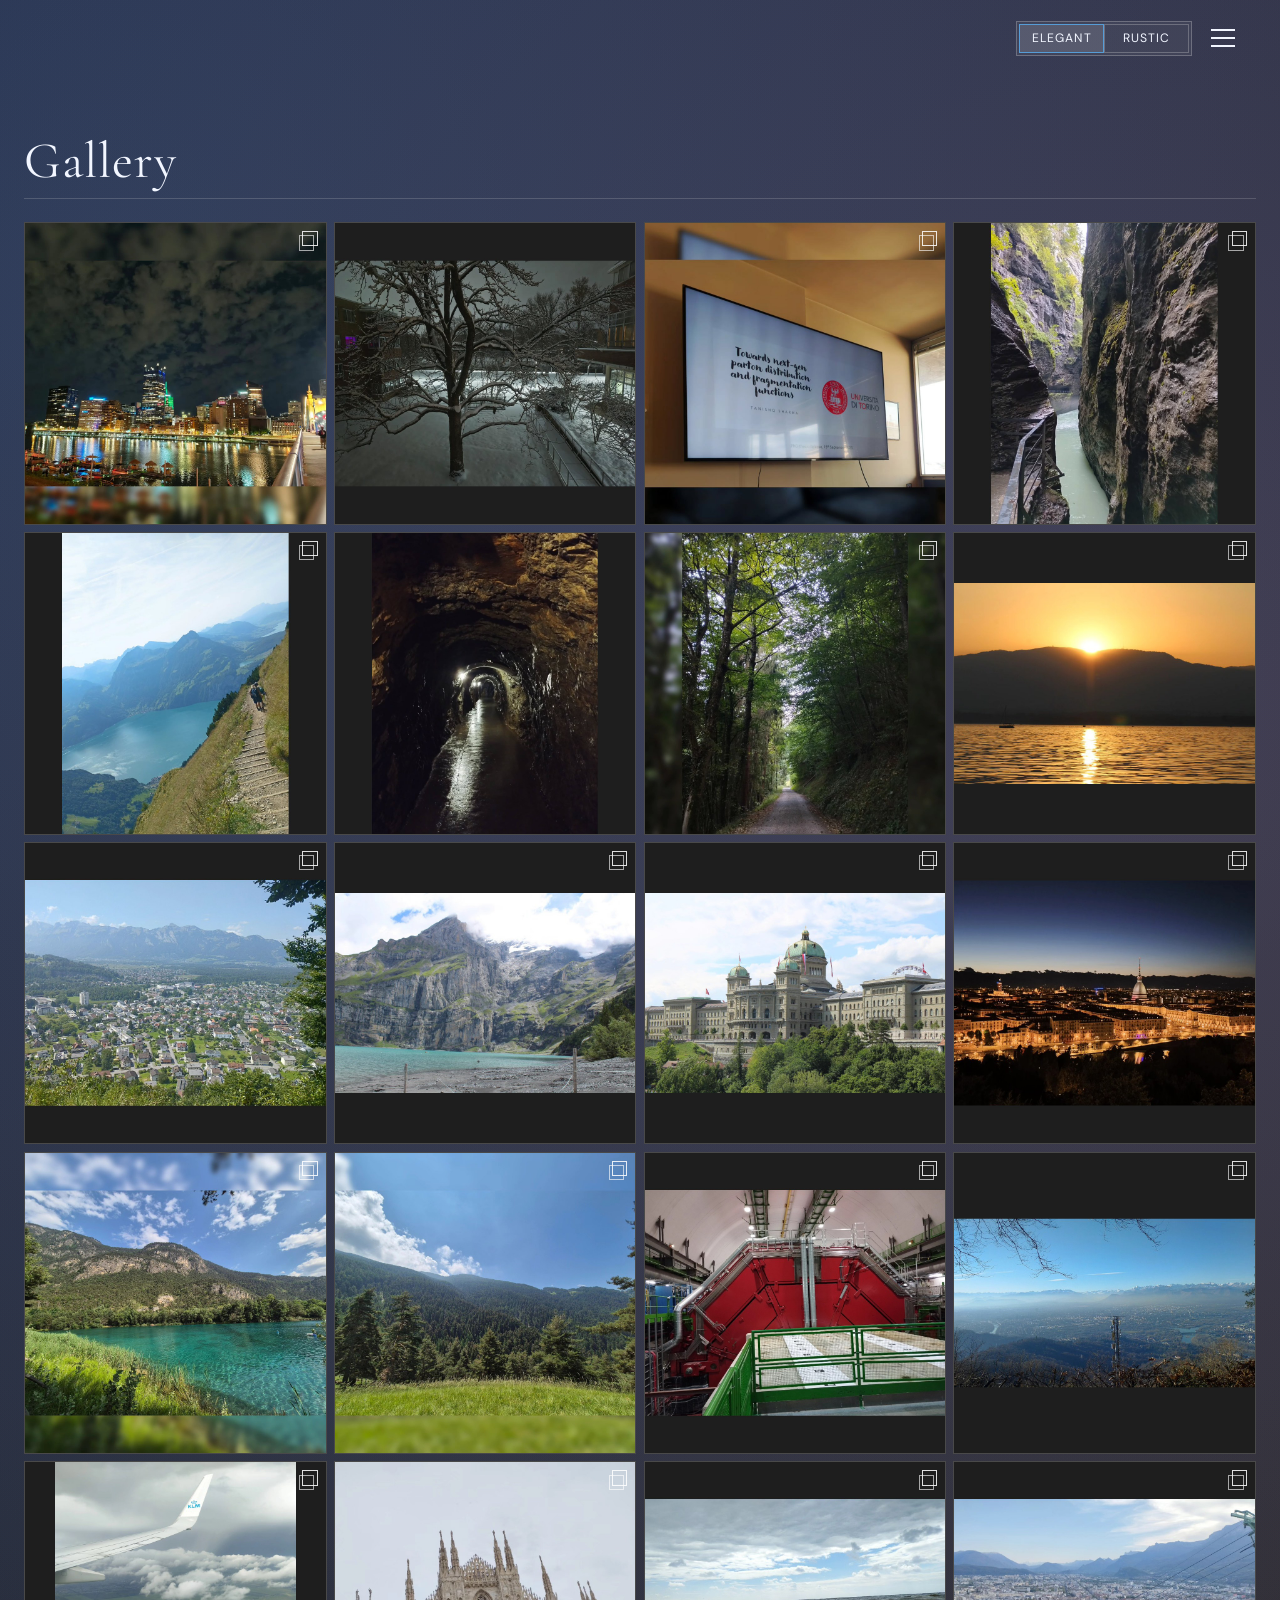
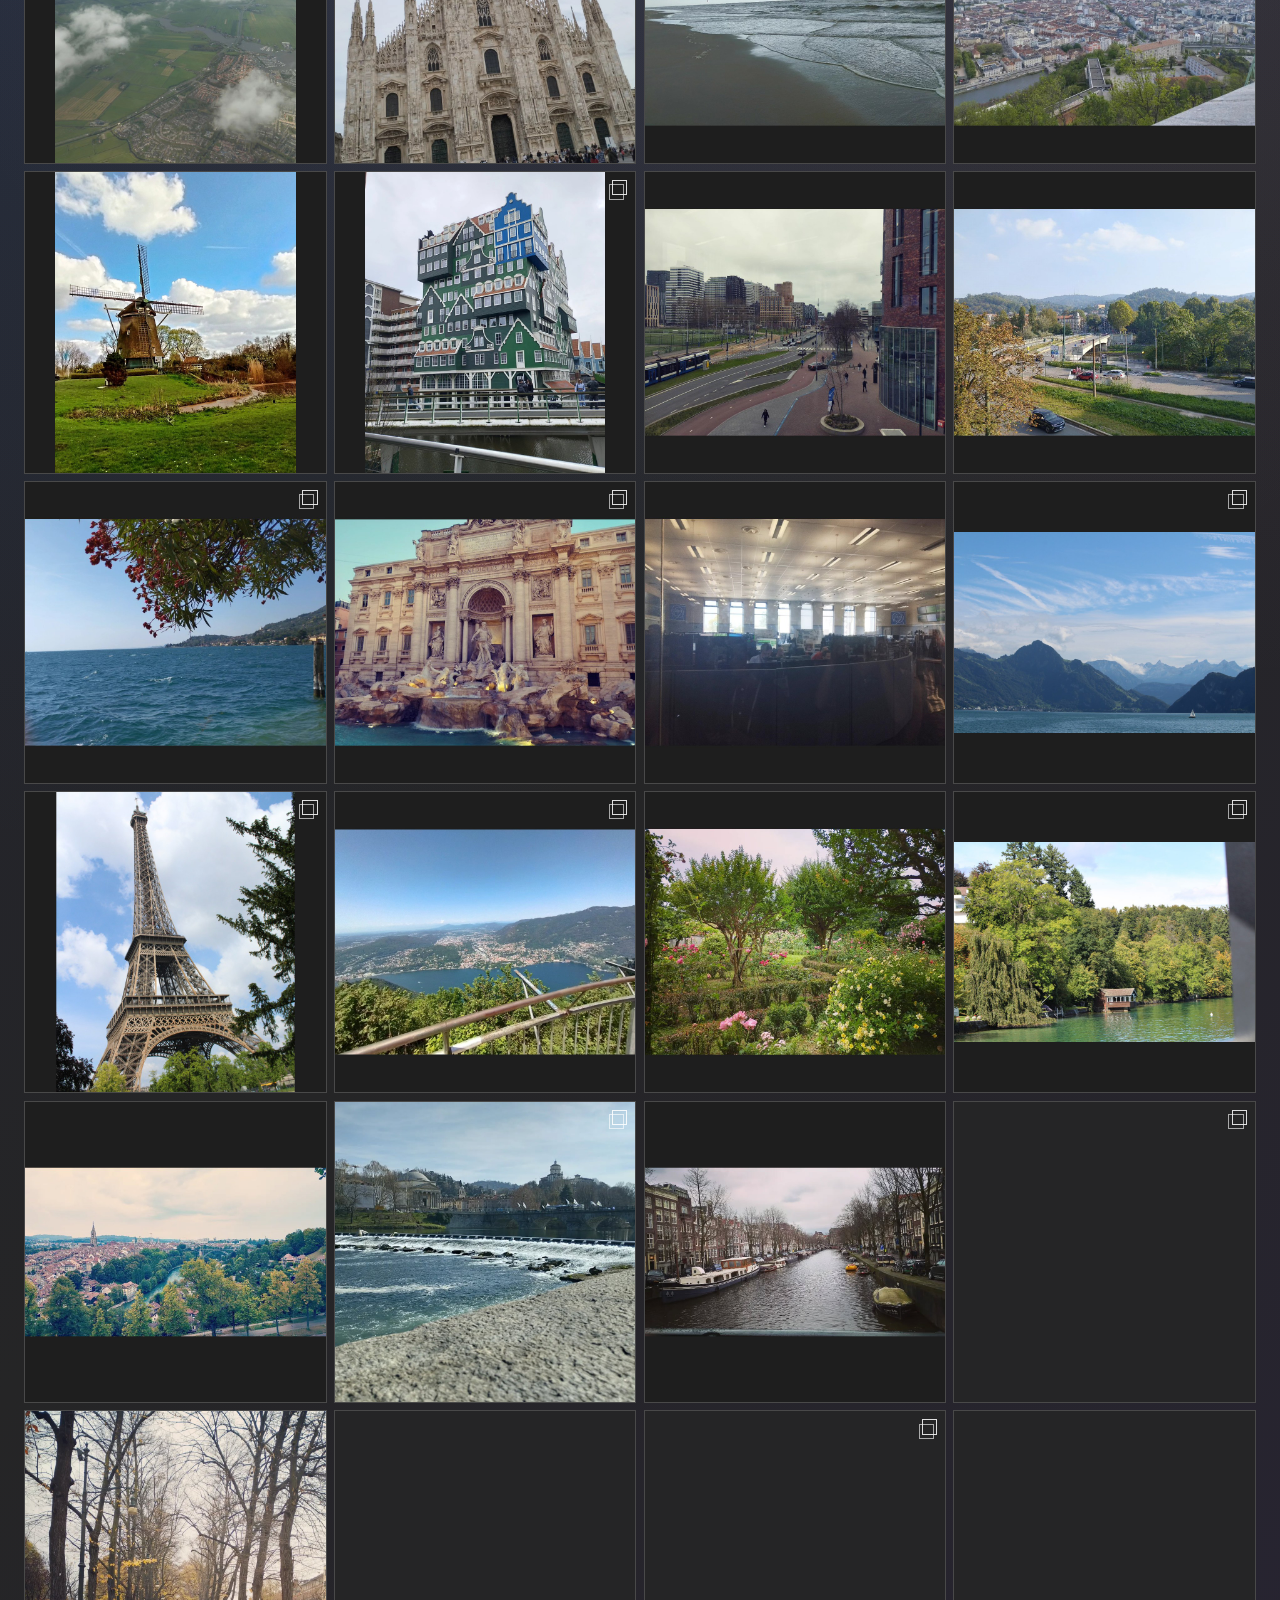
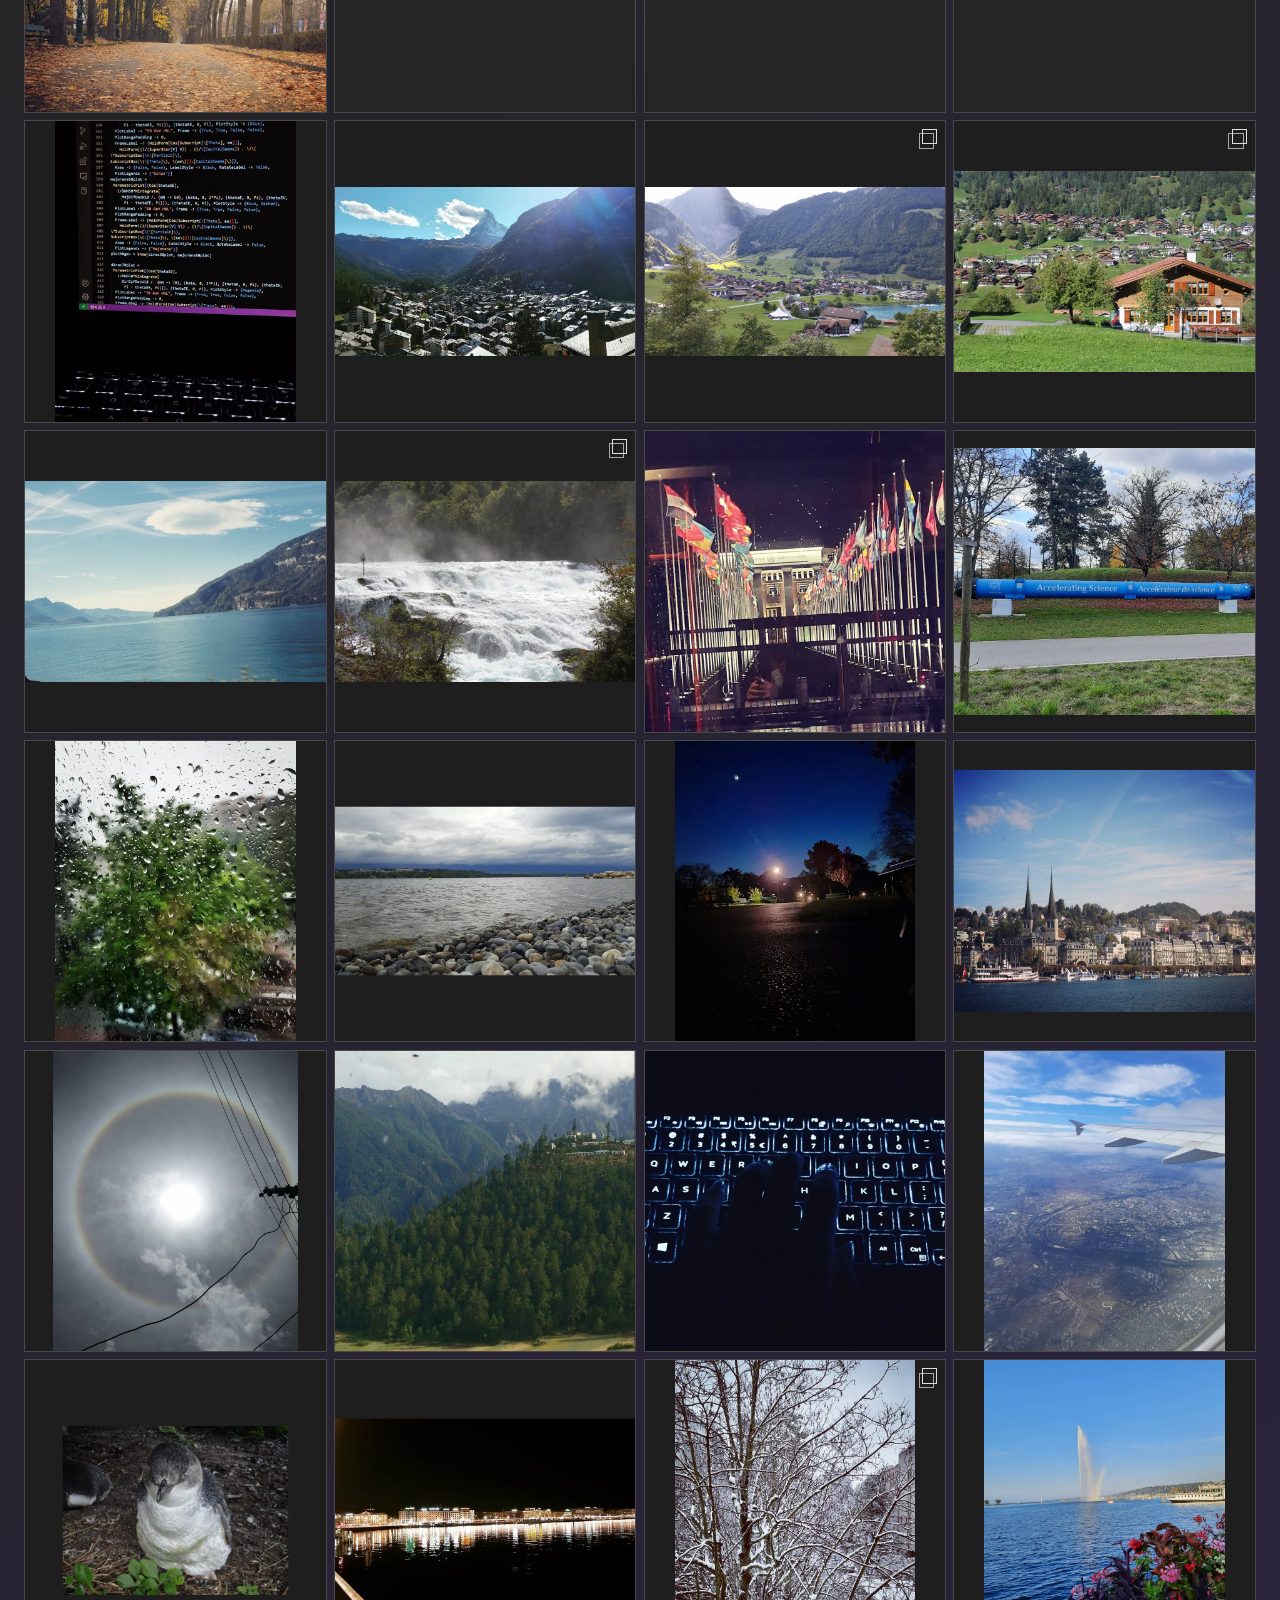
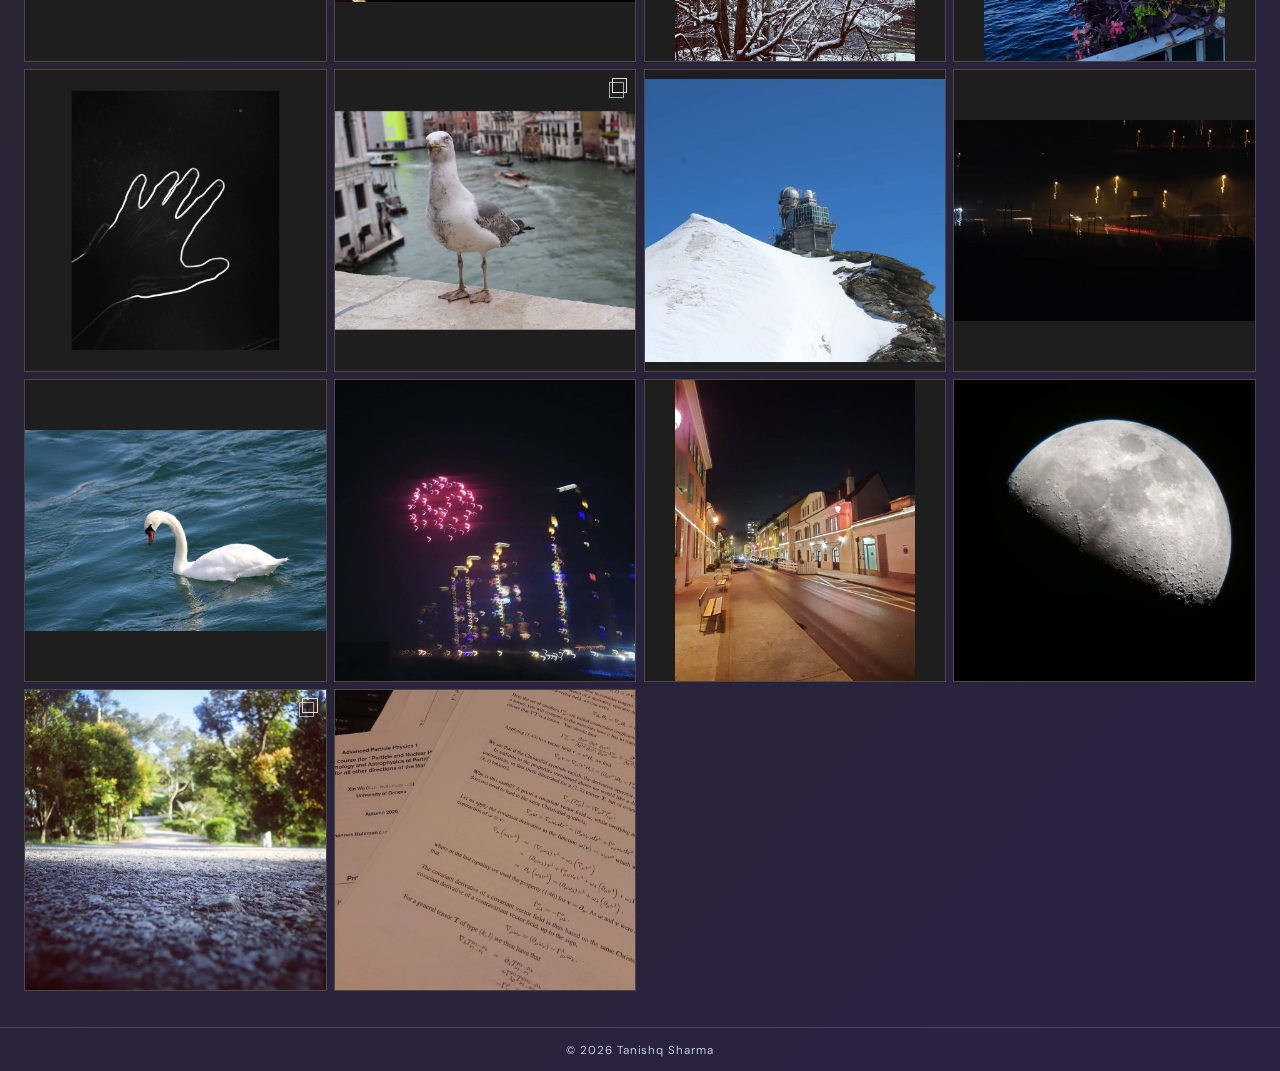
<file: gallery.html>
<!DOCTYPE html>
<html lang="en">
<head>
  <meta charset="UTF-8" />
  <meta name="viewport" content="width=device-width, initial-scale=1.0" />
  <title>Gallery | Tanishq Sharma</title>
  <script>
    (() => {
      try {
        const saved = localStorage.getItem("siteTheme");
        if (saved === "elegant" || saved === "rustic") {
          document.documentElement.setAttribute("data-theme", saved);
        }
      } catch (error) {}
    })();
  </script>
  <link id="siteFavicon" rel="icon" type="image/png" href="assets/images/favicon-square.png" />
  <link href="https://fonts.googleapis.com/css2?family=Cormorant+Garamond:ital,wght@0,300;0,400;1,300;1,400;1,500&family=DM+Sans:wght@300;400;500;600&family=IM+Fell+English:ital@0;1&family=IM+Fell+English+SC&family=Sorts+Mill+Goudy:ital@0;1&display=swap" rel="stylesheet" />
  <link rel="stylesheet" href="styles.css" />
</head>
<body>
  <nav>
    <div class="nav-controls">
      <div class="theme-switch" role="group" aria-label="Theme switch">
        <button class="theme-option" type="button" data-theme-choice="elegant" aria-pressed="true">Elegant</button>
        <button class="theme-option" type="button" data-theme-choice="rustic" aria-pressed="false">Rustic</button>
      </div>
      <div class="hamburger" onclick="openMenu()" aria-label="Open menu">
        <span></span><span></span><span></span>
      </div>
    </div>
  </nav>

  <div class="drawer-overlay" id="overlay" onclick="closeMenu()"></div>
  <div class="drawer" id="drawer">
    <button class="drawer-close" onclick="closeMenu()" aria-label="Close">&times;</button>
    <a href="index.html">Home</a>
    <a href="cv.html">CV</a>
    <a href="research.html">Research</a>
    <!-- Template for future placeholder menu pages:
    <a href="your-page.html" class="coming-soon">Your Page<span class="cs-tag">Coming soon</span></a>
    -->
    <a href="software.html" class="coming-soon">Software<span class="cs-tag">Coming soon</span></a>
    <a href="gallery.html">Gallery</a>
  </div>

  <div class="mobile-menu" id="mobileMenu">
    <button class="mobile-close" onclick="closeMenu()" aria-label="Close">&times;</button>
    <a href="index.html">Home</a>
    <a href="cv.html">CV</a>
    <a href="research.html">Research</a>
    <!-- Template for future placeholder menu pages:
    <a href="your-page.html" class="coming-soon">Your Page<span class="mobile-cs">Coming soon</span></a>
    -->
    <a href="software.html" class="coming-soon">Software<span class="mobile-cs">Coming soon</span></a>
    <a href="gallery.html">Gallery</a>
  </div>

  <div class="page-shell">
    <main class="research-main gallery-main">
      <h1 class="research-title">Gallery</h1>
      <div class="page-title-rule" aria-hidden="true"></div>

      <section class="gallery-grid" id="galleryGrid" aria-label="Gallery posts">
        <article class="gallery-card" data-post-index="0"><span class="gallery-card-multi" aria-hidden="true"></span><img src="assets/gallery/generated/thumbs/post_0070.jpg" alt="Gallery post 1" loading="lazy" decoding="async" /></article>
        <article class="gallery-card" data-post-index="1"><img src="assets/gallery/generated/thumbs/post_0069.jpg" alt="Gallery post 2" loading="lazy" decoding="async" /></article>
        <article class="gallery-card" data-post-index="2"><span class="gallery-card-multi" aria-hidden="true"></span><img src="assets/gallery/generated/thumbs/post_0068.jpg" alt="Gallery post 3" loading="lazy" decoding="async" /></article>
        <article class="gallery-card" data-post-index="3"><span class="gallery-card-multi" aria-hidden="true"></span><img src="assets/gallery/generated/thumbs/post_0067.jpg" alt="Gallery post 4" loading="lazy" decoding="async" /></article>
        <article class="gallery-card" data-post-index="4"><span class="gallery-card-multi" aria-hidden="true"></span><img src="assets/gallery/generated/thumbs/post_0066.jpg" alt="Gallery post 5" loading="lazy" decoding="async" /></article>
        <article class="gallery-card" data-post-index="5"><img src="assets/gallery/generated/thumbs/post_0065.jpg" alt="Gallery post 6" loading="lazy" decoding="async" /></article>
        <article class="gallery-card" data-post-index="6"><span class="gallery-card-multi" aria-hidden="true"></span><img src="assets/gallery/generated/thumbs/post_0064.jpg" alt="Gallery post 7" loading="lazy" decoding="async" /></article>
        <article class="gallery-card" data-post-index="7"><span class="gallery-card-multi" aria-hidden="true"></span><img src="assets/gallery/generated/thumbs/post_0063.jpg" alt="Gallery post 8" loading="lazy" decoding="async" /></article>
        <article class="gallery-card" data-post-index="8"><span class="gallery-card-multi" aria-hidden="true"></span><img src="assets/gallery/generated/thumbs/post_0062.jpg" alt="Gallery post 9" loading="lazy" decoding="async" /></article>
        <article class="gallery-card" data-post-index="9"><span class="gallery-card-multi" aria-hidden="true"></span><img src="assets/gallery/generated/thumbs/post_0061.jpg" alt="Gallery post 10" loading="lazy" decoding="async" /></article>
        <article class="gallery-card" data-post-index="10"><span class="gallery-card-multi" aria-hidden="true"></span><img src="assets/gallery/generated/thumbs/post_0060.jpg" alt="Gallery post 11" loading="lazy" decoding="async" /></article>
        <article class="gallery-card" data-post-index="11"><span class="gallery-card-multi" aria-hidden="true"></span><img src="assets/gallery/generated/thumbs/post_0059.jpg" alt="Gallery post 12" loading="lazy" decoding="async" /></article>
        <article class="gallery-card" data-post-index="12"><span class="gallery-card-multi" aria-hidden="true"></span><img src="assets/gallery/generated/thumbs/post_0058.jpg" alt="Gallery post 13" loading="lazy" decoding="async" /></article>
        <article class="gallery-card" data-post-index="13"><span class="gallery-card-multi" aria-hidden="true"></span><img src="assets/gallery/generated/thumbs/post_0057.jpg" alt="Gallery post 14" loading="lazy" decoding="async" /></article>
        <article class="gallery-card" data-post-index="14"><span class="gallery-card-multi" aria-hidden="true"></span><img src="assets/gallery/generated/thumbs/post_0056.jpg" alt="Gallery post 15" loading="lazy" decoding="async" /></article>
        <article class="gallery-card" data-post-index="15"><span class="gallery-card-multi" aria-hidden="true"></span><img src="assets/gallery/generated/thumbs/post_0055.jpg" alt="Gallery post 16" loading="lazy" decoding="async" /></article>
        <article class="gallery-card" data-post-index="16"><span class="gallery-card-multi" aria-hidden="true"></span><img src="assets/gallery/generated/thumbs/post_0054.jpg" alt="Gallery post 17" loading="lazy" decoding="async" /></article>
        <article class="gallery-card" data-post-index="17"><span class="gallery-card-multi" aria-hidden="true"></span><img src="assets/gallery/generated/thumbs/post_0053.jpg" alt="Gallery post 18" loading="lazy" decoding="async" /></article>
        <article class="gallery-card" data-post-index="18"><span class="gallery-card-multi" aria-hidden="true"></span><img src="assets/gallery/generated/thumbs/post_0052.jpg" alt="Gallery post 19" loading="lazy" decoding="async" /></article>
        <article class="gallery-card" data-post-index="19"><span class="gallery-card-multi" aria-hidden="true"></span><img src="assets/gallery/generated/thumbs/post_0051.jpg" alt="Gallery post 20" loading="lazy" decoding="async" /></article>
        <article class="gallery-card" data-post-index="20"><img src="assets/gallery/generated/thumbs/post_0050.jpg" alt="Gallery post 21" loading="lazy" decoding="async" /></article>
        <article class="gallery-card" data-post-index="21"><span class="gallery-card-multi" aria-hidden="true"></span><img src="assets/gallery/generated/thumbs/post_0049.jpg" alt="Gallery post 22" loading="lazy" decoding="async" /></article>
        <article class="gallery-card" data-post-index="22"><img src="assets/gallery/generated/thumbs/post_0048.jpg" alt="Gallery post 23" loading="lazy" decoding="async" /></article>
        <article class="gallery-card" data-post-index="23"><img src="assets/gallery/generated/thumbs/post_0047.jpg" alt="Gallery post 24" loading="lazy" decoding="async" /></article>
        <article class="gallery-card" data-post-index="24"><span class="gallery-card-multi" aria-hidden="true"></span><img src="assets/gallery/generated/thumbs/post_0046.jpg" alt="Gallery post 25" loading="lazy" decoding="async" /></article>
        <article class="gallery-card" data-post-index="25"><span class="gallery-card-multi" aria-hidden="true"></span><img src="assets/gallery/generated/thumbs/post_0045.jpg" alt="Gallery post 26" loading="lazy" decoding="async" /></article>
        <article class="gallery-card" data-post-index="26"><img src="assets/gallery/generated/thumbs/post_0044.jpg" alt="Gallery post 27" loading="lazy" decoding="async" /></article>
        <article class="gallery-card" data-post-index="27"><span class="gallery-card-multi" aria-hidden="true"></span><img src="assets/gallery/generated/thumbs/post_0043.jpg" alt="Gallery post 28" loading="lazy" decoding="async" /></article>
        <article class="gallery-card" data-post-index="28"><span class="gallery-card-multi" aria-hidden="true"></span><img src="assets/gallery/generated/thumbs/post_0042.jpg" alt="Gallery post 29" loading="lazy" decoding="async" /></article>
        <article class="gallery-card" data-post-index="29"><span class="gallery-card-multi" aria-hidden="true"></span><img src="assets/gallery/generated/thumbs/post_0041.jpg" alt="Gallery post 30" loading="lazy" decoding="async" /></article>
        <article class="gallery-card" data-post-index="30"><img src="assets/gallery/generated/thumbs/post_0040.jpg" alt="Gallery post 31" loading="lazy" decoding="async" /></article>
        <article class="gallery-card" data-post-index="31"><span class="gallery-card-multi" aria-hidden="true"></span><img src="assets/gallery/generated/thumbs/post_0039.jpg" alt="Gallery post 32" loading="lazy" decoding="async" /></article>
        <article class="gallery-card" data-post-index="32"><img src="assets/gallery/generated/thumbs/post_0038.jpg" alt="Gallery post 33" loading="lazy" decoding="async" /></article>
        <article class="gallery-card" data-post-index="33"><span class="gallery-card-multi" aria-hidden="true"></span><img src="assets/gallery/generated/thumbs/post_0037.jpg" alt="Gallery post 34" loading="lazy" decoding="async" /></article>
        <article class="gallery-card" data-post-index="34"><img src="assets/gallery/generated/thumbs/post_0036.jpg" alt="Gallery post 35" loading="lazy" decoding="async" /></article>
        <article class="gallery-card" data-post-index="35"><span class="gallery-card-multi" aria-hidden="true"></span><img src="assets/gallery/generated/thumbs/post_0035.jpg" alt="Gallery post 36" loading="lazy" decoding="async" /></article>
        <article class="gallery-card" data-post-index="36"><img src="assets/gallery/generated/thumbs/post_0034.jpg" alt="Gallery post 37" loading="lazy" decoding="async" /></article>
        <article class="gallery-card" data-post-index="37"><img src="assets/gallery/generated/thumbs/post_0033.jpg" alt="Gallery post 38" loading="lazy" decoding="async" /></article>
        <article class="gallery-card" data-post-index="38"><span class="gallery-card-multi" aria-hidden="true"></span><img src="assets/gallery/generated/thumbs/post_0032.jpg" alt="Gallery post 39" loading="lazy" decoding="async" /></article>
        <article class="gallery-card" data-post-index="39"><img src="assets/gallery/generated/thumbs/post_0031.jpg" alt="Gallery post 40" loading="lazy" decoding="async" /></article>
        <article class="gallery-card" data-post-index="40"><img src="assets/gallery/generated/thumbs/post_0030.jpg" alt="Gallery post 41" loading="lazy" decoding="async" /></article>
        <article class="gallery-card" data-post-index="41"><img src="assets/gallery/generated/thumbs/post_0029.jpg" alt="Gallery post 42" loading="lazy" decoding="async" /></article>
        <article class="gallery-card" data-post-index="42"><span class="gallery-card-multi" aria-hidden="true"></span><img src="assets/gallery/generated/thumbs/post_0028.jpg" alt="Gallery post 43" loading="lazy" decoding="async" /></article>
        <article class="gallery-card" data-post-index="43"><span class="gallery-card-multi" aria-hidden="true"></span><img src="assets/gallery/generated/thumbs/post_0027.jpg" alt="Gallery post 44" loading="lazy" decoding="async" /></article>
        <article class="gallery-card" data-post-index="44"><img src="assets/gallery/generated/thumbs/post_0026.jpg" alt="Gallery post 45" loading="lazy" decoding="async" /></article>
        <article class="gallery-card" data-post-index="45"><span class="gallery-card-multi" aria-hidden="true"></span><img src="assets/gallery/generated/thumbs/post_0025.jpg" alt="Gallery post 46" loading="lazy" decoding="async" /></article>
        <article class="gallery-card" data-post-index="46"><img src="assets/gallery/generated/thumbs/post_0024.jpg" alt="Gallery post 47" loading="lazy" decoding="async" /></article>
        <article class="gallery-card" data-post-index="47"><img src="assets/gallery/generated/thumbs/post_0023.jpg" alt="Gallery post 48" loading="lazy" decoding="async" /></article>
        <article class="gallery-card" data-post-index="48"><img src="assets/gallery/generated/thumbs/post_0022.jpg" alt="Gallery post 49" loading="lazy" decoding="async" /></article>
        <article class="gallery-card" data-post-index="49"><img src="assets/gallery/generated/thumbs/post_0021.jpg" alt="Gallery post 50" loading="lazy" decoding="async" /></article>
        <article class="gallery-card" data-post-index="50"><img src="assets/gallery/generated/thumbs/post_0020.jpg" alt="Gallery post 51" loading="lazy" decoding="async" /></article>
        <article class="gallery-card" data-post-index="51"><img src="assets/gallery/generated/thumbs/post_0019.jpg" alt="Gallery post 52" loading="lazy" decoding="async" /></article>
        <article class="gallery-card" data-post-index="52"><img src="assets/gallery/generated/thumbs/post_0018.jpg" alt="Gallery post 53" loading="lazy" decoding="async" /></article>
        <article class="gallery-card" data-post-index="53"><img src="assets/gallery/generated/thumbs/post_0017.jpg" alt="Gallery post 54" loading="lazy" decoding="async" /></article>
        <article class="gallery-card" data-post-index="54"><img src="assets/gallery/generated/thumbs/post_0016.jpg" alt="Gallery post 55" loading="lazy" decoding="async" /></article>
        <article class="gallery-card" data-post-index="55"><img src="assets/gallery/generated/thumbs/post_0015.jpg" alt="Gallery post 56" loading="lazy" decoding="async" /></article>
        <article class="gallery-card" data-post-index="56"><img src="assets/gallery/generated/thumbs/post_0014.jpg" alt="Gallery post 57" loading="lazy" decoding="async" /></article>
        <article class="gallery-card" data-post-index="57"><img src="assets/gallery/generated/thumbs/post_0013.jpg" alt="Gallery post 58" loading="lazy" decoding="async" /></article>
        <article class="gallery-card" data-post-index="58"><span class="gallery-card-multi" aria-hidden="true"></span><img src="assets/gallery/generated/thumbs/post_0012.jpg" alt="Gallery post 59" loading="lazy" decoding="async" /></article>
        <article class="gallery-card" data-post-index="59"><img src="assets/gallery/generated/thumbs/post_0011.jpg" alt="Gallery post 60" loading="lazy" decoding="async" /></article>
        <article class="gallery-card" data-post-index="60"><img src="assets/gallery/generated/thumbs/post_0010.jpg" alt="Gallery post 61" loading="lazy" decoding="async" /></article>
        <article class="gallery-card" data-post-index="61"><span class="gallery-card-multi" aria-hidden="true"></span><img src="assets/gallery/generated/thumbs/post_0009.jpg" alt="Gallery post 62" loading="lazy" decoding="async" /></article>
        <article class="gallery-card" data-post-index="62"><img src="assets/gallery/generated/thumbs/post_0008.jpg" alt="Gallery post 63" loading="lazy" decoding="async" /></article>
        <article class="gallery-card" data-post-index="63"><img src="assets/gallery/generated/thumbs/post_0007.jpg" alt="Gallery post 64" loading="lazy" decoding="async" /></article>
        <article class="gallery-card" data-post-index="64"><img src="assets/gallery/generated/thumbs/post_0006.jpg" alt="Gallery post 65" loading="lazy" decoding="async" /></article>
        <article class="gallery-card" data-post-index="65"><img src="assets/gallery/generated/thumbs/post_0005.jpg" alt="Gallery post 66" loading="lazy" decoding="async" /></article>
        <article class="gallery-card" data-post-index="66"><img src="assets/gallery/generated/thumbs/post_0004.jpg" alt="Gallery post 67" loading="lazy" decoding="async" /></article>
        <article class="gallery-card" data-post-index="67"><img src="assets/gallery/generated/thumbs/post_0003.jpg" alt="Gallery post 68" loading="lazy" decoding="async" /></article>
        <article class="gallery-card" data-post-index="68"><span class="gallery-card-multi" aria-hidden="true"></span><img src="assets/gallery/generated/thumbs/post_0002.jpg" alt="Gallery post 69" loading="lazy" decoding="async" /></article>
        <article class="gallery-card" data-post-index="69"><img src="assets/gallery/generated/thumbs/post_0001.jpg" alt="Gallery post 70" loading="lazy" decoding="async" /></article>
      </section>
    </main>

    <footer>
      <p class="copyright">&copy; 2026 Tanishq Sharma</p>
    </footer>
  </div>

  <script id="galleryData" type="application/json">[{"slug": "post_0070", "caption": "somewhere in the 🇺🇸", "date": "May 13, 2026", "showDate": false, "thumb": "assets/gallery/generated/thumbs/post_0070.jpg", "items": [{"type": "image", "src": "assets/gallery/posts/post_0070/1.webp", "alt": "", "poster": null, "sourceType": "image/webp", "fallbackSrc": null, "autoplay": false}, {"type": "image", "src": "assets/gallery/posts/post_0070/2.webp", "alt": "", "poster": null, "sourceType": "image/webp", "fallbackSrc": null, "autoplay": false}, {"type": "image", "src": "assets/gallery/posts/post_0070/3.webp", "alt": "", "poster": null, "sourceType": "image/webp", "fallbackSrc": null, "autoplay": false}, {"type": "image", "src": "assets/gallery/posts/post_0070/4.webp", "alt": "", "poster": null, "sourceType": "image/webp", "fallbackSrc": null, "autoplay": false}, {"type": "image", "src": "assets/gallery/posts/post_0070/5.webp", "alt": "", "poster": null, "sourceType": "image/webp", "fallbackSrc": null, "autoplay": false}, {"type": "image", "src": "assets/gallery/posts/post_0070/6.webp", "alt": "", "poster": null, "sourceType": "image/webp", "fallbackSrc": null, "autoplay": false}, {"type": "image", "src": "assets/gallery/posts/post_0070/7.webp", "alt": "", "poster": null, "sourceType": "image/webp", "fallbackSrc": null, "autoplay": false}, {"type": "image", "src": "assets/gallery/posts/post_0070/8.webp", "alt": "", "poster": null, "sourceType": "image/webp", "fallbackSrc": null, "autoplay": false}, {"type": "image", "src": "assets/gallery/posts/post_0070/9.webp", "alt": "", "poster": null, "sourceType": "image/webp", "fallbackSrc": null, "autoplay": false}]}, {"slug": "post_0069", "caption": "a snowy winter night", "date": "November 30, 2025", "showDate": false, "thumb": "assets/gallery/generated/thumbs/post_0069.jpg", "items": [{"type": "image", "src": "assets/gallery/posts/post_0069/1.webp", "alt": "", "poster": null, "sourceType": "image/webp", "fallbackSrc": null, "autoplay": false}]}, {"slug": "post_0068", "caption": "01.11.2022 - 15.09.2025\nphd ✅✅✅\n", "date": "September 15, 2025", "showDate": false, "thumb": "assets/gallery/generated/thumbs/post_0068.jpg", "items": [{"type": "image", "src": "assets/gallery/posts/post_0068/1.heic", "alt": "", "poster": null, "sourceType": "image/heic", "fallbackSrc": "assets/gallery/generated/fallbacks/post_0068__1.png", "autoplay": false}, {"type": "image", "src": "assets/gallery/posts/post_0068/2.heic", "alt": "", "poster": null, "sourceType": "image/heic", "fallbackSrc": "assets/gallery/generated/fallbacks/post_0068__2.png", "autoplay": false}]}, {"slug": "post_0067", "caption": "gorges are gorgeous", "date": "September 10, 2025", "showDate": false, "thumb": "assets/gallery/generated/thumbs/post_0067.jpg", "items": [{"type": "image", "src": "assets/gallery/posts/post_0067/1.heic", "alt": "", "poster": null, "sourceType": "image/heic", "fallbackSrc": "assets/gallery/generated/fallbacks/post_0067__1.png", "autoplay": false}, {"type": "video", "src": "assets/gallery/posts/post_0067/2.mp4", "alt": "", "poster": "assets/gallery/generated/posters/post_0067__2.jpg", "sourceType": null, "fallbackSrc": null, "autoplay": false}, {"type": "image", "src": "assets/gallery/posts/post_0067/3.heic", "alt": "", "poster": null, "sourceType": "image/heic", "fallbackSrc": "assets/gallery/generated/fallbacks/post_0067__3.png", "autoplay": false}, {"type": "image", "src": "assets/gallery/posts/post_0067/4.heic", "alt": "", "poster": null, "sourceType": "image/heic", "fallbackSrc": "assets/gallery/generated/fallbacks/post_0067__4.png", "autoplay": false}, {"type": "image", "src": "assets/gallery/posts/post_0067/5.heic", "alt": "", "poster": null, "sourceType": "image/heic", "fallbackSrc": "assets/gallery/generated/fallbacks/post_0067__5.png", "autoplay": false}, {"type": "image", "src": "assets/gallery/posts/post_0067/6.heic", "alt": "", "poster": null, "sourceType": "image/heic", "fallbackSrc": "assets/gallery/generated/fallbacks/post_0067__6.png", "autoplay": false}, {"type": "image", "src": "assets/gallery/posts/post_0067/7.heic", "alt": "", "poster": null, "sourceType": "image/heic", "fallbackSrc": "assets/gallery/generated/fallbacks/post_0067__7.png", "autoplay": false}]}, {"slug": "post_0066", "caption": "Stoos Ridge hike", "date": "August 28, 2025", "showDate": false, "thumb": "assets/gallery/generated/thumbs/post_0066.jpg", "items": [{"type": "image", "src": "assets/gallery/posts/post_0066/1.heic", "alt": "", "poster": null, "sourceType": "image/heic", "fallbackSrc": "assets/gallery/generated/fallbacks/post_0066__1.png", "autoplay": false}, {"type": "video", "src": "assets/gallery/posts/post_0066/2.mp4", "alt": "", "poster": "assets/gallery/generated/posters/post_0066__2.jpg", "sourceType": null, "fallbackSrc": null, "autoplay": false}, {"type": "image", "src": "assets/gallery/posts/post_0066/3.heic", "alt": "", "poster": null, "sourceType": "image/heic", "fallbackSrc": "assets/gallery/generated/fallbacks/post_0066__3.png", "autoplay": false}, {"type": "image", "src": "assets/gallery/posts/post_0066/4.heic", "alt": "", "poster": null, "sourceType": "image/heic", "fallbackSrc": "assets/gallery/generated/fallbacks/post_0066__4.png", "autoplay": false}, {"type": "image", "src": "assets/gallery/posts/post_0066/5.heic", "alt": "", "poster": null, "sourceType": "image/heic", "fallbackSrc": "assets/gallery/generated/fallbacks/post_0066__5.png", "autoplay": false}, {"type": "image", "src": "assets/gallery/posts/post_0066/6.heic", "alt": "", "poster": null, "sourceType": "image/heic", "fallbackSrc": "assets/gallery/generated/fallbacks/post_0066__6.png", "autoplay": false}, {"type": "image", "src": "assets/gallery/posts/post_0066/7.heic", "alt": "", "poster": null, "sourceType": "image/heic", "fallbackSrc": "assets/gallery/generated/fallbacks/post_0066__7.png", "autoplay": false}]}, {"slug": "post_0065", "caption": "🫣", "date": "August 23, 2025", "showDate": false, "thumb": "assets/gallery/generated/thumbs/post_0065.jpg", "items": [{"type": "image", "src": "assets/gallery/posts/post_0065/1.heic", "alt": "", "poster": null, "sourceType": "image/heic", "fallbackSrc": "assets/gallery/generated/fallbacks/post_0065__1.png", "autoplay": false}]}, {"slug": "post_0064", "caption": "hiking in Interlaken...", "date": "August 15, 2025", "showDate": false, "thumb": "assets/gallery/generated/thumbs/post_0064.jpg", "items": [{"type": "image", "src": "assets/gallery/posts/post_0064/1.jpg", "alt": "", "poster": null, "sourceType": "image/jpeg", "fallbackSrc": null, "autoplay": false}, {"type": "image", "src": "assets/gallery/posts/post_0064/2.jpg", "alt": "", "poster": null, "sourceType": "image/jpeg", "fallbackSrc": null, "autoplay": false}, {"type": "image", "src": "assets/gallery/posts/post_0064/3.jpg", "alt": "", "poster": null, "sourceType": "image/jpeg", "fallbackSrc": null, "autoplay": false}, {"type": "image", "src": "assets/gallery/posts/post_0064/4.jpg", "alt": "", "poster": null, "sourceType": "image/jpeg", "fallbackSrc": null, "autoplay": false}, {"type": "image", "src": "assets/gallery/posts/post_0064/5.jpg", "alt": "", "poster": null, "sourceType": "image/jpeg", "fallbackSrc": null, "autoplay": false}, {"type": "image", "src": "assets/gallery/posts/post_0064/6.jpg", "alt": "", "poster": null, "sourceType": "image/jpeg", "fallbackSrc": null, "autoplay": false}, {"type": "image", "src": "assets/gallery/posts/post_0064/7.jpg", "alt": "", "poster": null, "sourceType": "image/jpeg", "fallbackSrc": null, "autoplay": false}]}, {"slug": "post_0063", "caption": "Lake Geneva ❤️", "date": "August 12, 2025", "showDate": false, "thumb": "assets/gallery/generated/thumbs/post_0063.jpg", "items": [{"type": "image", "src": "assets/gallery/posts/post_0063/1.jpg", "alt": "", "poster": null, "sourceType": "image/jpeg", "fallbackSrc": null, "autoplay": false}, {"type": "image", "src": "assets/gallery/posts/post_0063/2.jpg", "alt": "", "poster": null, "sourceType": "image/jpeg", "fallbackSrc": null, "autoplay": false}, {"type": "image", "src": "assets/gallery/posts/post_0063/3.jpg", "alt": "", "poster": null, "sourceType": "image/jpeg", "fallbackSrc": null, "autoplay": false}, {"type": "image", "src": "assets/gallery/posts/post_0063/4.jpg", "alt": "", "poster": null, "sourceType": "image/jpeg", "fallbackSrc": null, "autoplay": false}, {"type": "image", "src": "assets/gallery/posts/post_0063/5.jpg", "alt": "", "poster": null, "sourceType": "image/jpeg", "fallbackSrc": null, "autoplay": false}, {"type": "image", "src": "assets/gallery/posts/post_0063/6.jpg", "alt": "", "poster": null, "sourceType": "image/jpeg", "fallbackSrc": null, "autoplay": false}, {"type": "image", "src": "assets/gallery/posts/post_0063/7.jpg", "alt": "", "poster": null, "sourceType": "image/jpeg", "fallbackSrc": null, "autoplay": false}, {"type": "image", "src": "assets/gallery/posts/post_0063/8.jpg", "alt": "", "poster": null, "sourceType": "image/jpeg", "fallbackSrc": null, "autoplay": false}, {"type": "image", "src": "assets/gallery/posts/post_0063/9.jpg", "alt": "", "poster": null, "sourceType": "image/jpeg", "fallbackSrc": null, "autoplay": false}, {"type": "image", "src": "assets/gallery/posts/post_0063/10.jpg", "alt": "", "poster": null, "sourceType": "image/jpeg", "fallbackSrc": null, "autoplay": false}, {"type": "image", "src": "assets/gallery/posts/post_0063/11.jpg", "alt": "", "poster": null, "sourceType": "image/jpeg", "fallbackSrc": null, "autoplay": false}]}, {"slug": "post_0062", "caption": "a cute alpine town 🇦🇹", "date": "August 7, 2025", "showDate": false, "thumb": "assets/gallery/generated/thumbs/post_0062.jpg", "items": [{"type": "image", "src": "assets/gallery/posts/post_0062/1.jpg", "alt": "", "poster": null, "sourceType": "image/jpeg", "fallbackSrc": null, "autoplay": false}, {"type": "image", "src": "assets/gallery/posts/post_0062/2.jpg", "alt": "", "poster": null, "sourceType": "image/jpeg", "fallbackSrc": null, "autoplay": false}]}, {"slug": "post_0061", "caption": "Oeschinensee ++", "date": "August 4, 2025", "showDate": false, "thumb": "assets/gallery/generated/thumbs/post_0061.jpg", "items": [{"type": "image", "src": "assets/gallery/posts/post_0061/1.jpg", "alt": "", "poster": null, "sourceType": "image/jpeg", "fallbackSrc": null, "autoplay": false}, {"type": "image", "src": "assets/gallery/posts/post_0061/2.jpg", "alt": "", "poster": null, "sourceType": "image/jpeg", "fallbackSrc": null, "autoplay": false}, {"type": "image", "src": "assets/gallery/posts/post_0061/3.jpg", "alt": "", "poster": null, "sourceType": "image/jpeg", "fallbackSrc": null, "autoplay": false}, {"type": "image", "src": "assets/gallery/posts/post_0061/4.jpg", "alt": "", "poster": null, "sourceType": "image/jpeg", "fallbackSrc": null, "autoplay": false}, {"type": "image", "src": "assets/gallery/posts/post_0061/5.jpg", "alt": "", "poster": null, "sourceType": "image/jpeg", "fallbackSrc": null, "autoplay": false}, {"type": "image", "src": "assets/gallery/posts/post_0061/6.jpg", "alt": "", "poster": null, "sourceType": "image/jpeg", "fallbackSrc": null, "autoplay": false}, {"type": "image", "src": "assets/gallery/posts/post_0061/7.jpg", "alt": "", "poster": null, "sourceType": "image/jpeg", "fallbackSrc": null, "autoplay": false}, {"type": "image", "src": "assets/gallery/posts/post_0061/8.jpg", "alt": "", "poster": null, "sourceType": "image/jpeg", "fallbackSrc": null, "autoplay": false}, {"type": "image", "src": "assets/gallery/posts/post_0061/9.jpg", "alt": "", "poster": null, "sourceType": "image/jpeg", "fallbackSrc": null, "autoplay": false}, {"type": "image", "src": "assets/gallery/posts/post_0061/10.jpg", "alt": "", "poster": null, "sourceType": "image/jpeg", "fallbackSrc": null, "autoplay": false}]}, {"slug": "post_0060", "caption": "Bern 🇨🇭", "date": "August 2, 2025", "showDate": false, "thumb": "assets/gallery/generated/thumbs/post_0060.jpg", "items": [{"type": "image", "src": "assets/gallery/posts/post_0060/1.jpg", "alt": "", "poster": null, "sourceType": "image/jpeg", "fallbackSrc": null, "autoplay": false}, {"type": "image", "src": "assets/gallery/posts/post_0060/2.jpg", "alt": "", "poster": null, "sourceType": "image/jpeg", "fallbackSrc": null, "autoplay": false}, {"type": "image", "src": "assets/gallery/posts/post_0060/3.jpg", "alt": "", "poster": null, "sourceType": "image/jpeg", "fallbackSrc": null, "autoplay": false}, {"type": "image", "src": "assets/gallery/posts/post_0060/4.jpg", "alt": "", "poster": null, "sourceType": "image/jpeg", "fallbackSrc": null, "autoplay": false}, {"type": "image", "src": "assets/gallery/posts/post_0060/5.jpg", "alt": "", "poster": null, "sourceType": "image/jpeg", "fallbackSrc": null, "autoplay": false}, {"type": "image", "src": "assets/gallery/posts/post_0060/6.jpg", "alt": "", "poster": null, "sourceType": "image/jpeg", "fallbackSrc": null, "autoplay": false}, {"type": "image", "src": "assets/gallery/posts/post_0060/7.jpg", "alt": "", "poster": null, "sourceType": "image/jpeg", "fallbackSrc": null, "autoplay": false}, {"type": "image", "src": "assets/gallery/posts/post_0060/8.jpg", "alt": "", "poster": null, "sourceType": "image/jpeg", "fallbackSrc": null, "autoplay": false}, {"type": "image", "src": "assets/gallery/posts/post_0060/9.jpg", "alt": "", "poster": null, "sourceType": "image/jpeg", "fallbackSrc": null, "autoplay": false}, {"type": "image", "src": "assets/gallery/posts/post_0060/10.jpg", "alt": "", "poster": null, "sourceType": "image/jpeg", "fallbackSrc": null, "autoplay": false}, {"type": "image", "src": "assets/gallery/posts/post_0060/11.jpg", "alt": "", "poster": null, "sourceType": "image/jpeg", "fallbackSrc": null, "autoplay": false}, {"type": "image", "src": "assets/gallery/posts/post_0060/12.jpg", "alt": "", "poster": null, "sourceType": "image/jpeg", "fallbackSrc": null, "autoplay": false}, {"type": "image", "src": "assets/gallery/posts/post_0060/13.jpg", "alt": "", "poster": null, "sourceType": "image/jpeg", "fallbackSrc": null, "autoplay": false}, {"type": "image", "src": "assets/gallery/posts/post_0060/14.jpg", "alt": "", "poster": null, "sourceType": "image/jpeg", "fallbackSrc": null, "autoplay": false}, {"type": "image", "src": "assets/gallery/posts/post_0060/15.jpg", "alt": "", "poster": null, "sourceType": "image/jpeg", "fallbackSrc": null, "autoplay": false}]}, {"slug": "post_0059", "caption": "a beautiful evening ❤️", "date": "July 8, 2025", "showDate": false, "thumb": "assets/gallery/generated/thumbs/post_0059.jpg", "items": [{"type": "image", "src": "assets/gallery/posts/post_0059/1.jpg", "alt": "", "poster": null, "sourceType": "image/jpeg", "fallbackSrc": null, "autoplay": false}, {"type": "image", "src": "assets/gallery/posts/post_0059/2.jpg", "alt": "", "poster": null, "sourceType": "image/jpeg", "fallbackSrc": null, "autoplay": false}, {"type": "image", "src": "assets/gallery/posts/post_0059/3.jpg", "alt": "", "poster": null, "sourceType": "image/jpeg", "fallbackSrc": null, "autoplay": false}, {"type": "image", "src": "assets/gallery/posts/post_0059/4.jpg", "alt": "", "poster": null, "sourceType": "image/jpeg", "fallbackSrc": null, "autoplay": false}, {"type": "image", "src": "assets/gallery/posts/post_0059/5.jpg", "alt": "", "poster": null, "sourceType": "image/jpeg", "fallbackSrc": null, "autoplay": false}, {"type": "image", "src": "assets/gallery/posts/post_0059/6.jpg", "alt": "", "poster": null, "sourceType": "image/jpeg", "fallbackSrc": null, "autoplay": false}]}, {"slug": "post_0058", "caption": "a cute piedmontese lake and stream ❤️", "date": "June 22, 2025", "showDate": false, "thumb": "assets/gallery/generated/thumbs/post_0058.jpg", "items": [{"type": "image", "src": "assets/gallery/posts/post_0058/1.jpg", "alt": "", "poster": null, "sourceType": "image/jpeg", "fallbackSrc": null, "autoplay": false}, {"type": "image", "src": "assets/gallery/posts/post_0058/2.jpg", "alt": "", "poster": null, "sourceType": "image/jpeg", "fallbackSrc": null, "autoplay": false}, {"type": "image", "src": "assets/gallery/posts/post_0058/3.jpg", "alt": "", "poster": null, "sourceType": "image/jpeg", "fallbackSrc": null, "autoplay": false}, {"type": "image", "src": "assets/gallery/posts/post_0058/4.jpg", "alt": "", "poster": null, "sourceType": "image/jpeg", "fallbackSrc": null, "autoplay": false}]}, {"slug": "post_0057", "caption": "in the mountains", "date": "June 22, 2025", "showDate": false, "thumb": "assets/gallery/generated/thumbs/post_0057.jpg", "items": [{"type": "image", "src": "assets/gallery/posts/post_0057/1.jpg", "alt": "", "poster": null, "sourceType": "image/jpeg", "fallbackSrc": null, "autoplay": false}, {"type": "image", "src": "assets/gallery/posts/post_0057/2.jpg", "alt": "", "poster": null, "sourceType": "image/jpeg", "fallbackSrc": null, "autoplay": false}, {"type": "image", "src": "assets/gallery/posts/post_0057/3.jpg", "alt": "", "poster": null, "sourceType": "image/jpeg", "fallbackSrc": null, "autoplay": false}, {"type": "image", "src": "assets/gallery/posts/post_0057/4.jpg", "alt": "", "poster": null, "sourceType": "image/jpeg", "fallbackSrc": null, "autoplay": false}, {"type": "image", "src": "assets/gallery/posts/post_0057/5.jpg", "alt": "", "poster": null, "sourceType": "image/jpeg", "fallbackSrc": null, "autoplay": false}]}, {"slug": "post_0056", "caption": "random shots @ CERN", "date": "March 20, 2025", "showDate": false, "thumb": "assets/gallery/generated/thumbs/post_0056.jpg", "items": [{"type": "image", "src": "assets/gallery/posts/post_0056/1.jpg", "alt": "", "poster": null, "sourceType": "image/jpeg", "fallbackSrc": null, "autoplay": false}, {"type": "image", "src": "assets/gallery/posts/post_0056/2.jpg", "alt": "", "poster": null, "sourceType": "image/jpeg", "fallbackSrc": null, "autoplay": false}, {"type": "image", "src": "assets/gallery/posts/post_0056/3.jpg", "alt": "", "poster": null, "sourceType": "image/jpeg", "fallbackSrc": null, "autoplay": false}, {"type": "image", "src": "assets/gallery/posts/post_0056/4.jpg", "alt": "", "poster": null, "sourceType": "image/jpeg", "fallbackSrc": null, "autoplay": false}]}, {"slug": "post_0055", "caption": "a blanket of fog", "date": "December 21, 2024", "showDate": false, "thumb": "assets/gallery/generated/thumbs/post_0055.jpg", "items": [{"type": "image", "src": "assets/gallery/posts/post_0055/1.jpg", "alt": "", "poster": null, "sourceType": "image/jpeg", "fallbackSrc": null, "autoplay": false}, {"type": "image", "src": "assets/gallery/posts/post_0055/2.jpg", "alt": "", "poster": null, "sourceType": "image/jpeg", "fallbackSrc": null, "autoplay": false}]}, {"slug": "post_0054", "caption": "Dutch skies 🇳🇱", "date": "September 26, 2024", "showDate": false, "thumb": "assets/gallery/generated/thumbs/post_0054.jpg", "items": [{"type": "image", "src": "assets/gallery/posts/post_0054/1.jpg", "alt": "", "poster": null, "sourceType": "image/jpeg", "fallbackSrc": null, "autoplay": false}, {"type": "image", "src": "assets/gallery/posts/post_0054/2.jpg", "alt": "", "poster": null, "sourceType": "image/jpeg", "fallbackSrc": null, "autoplay": false}, {"type": "image", "src": "assets/gallery/posts/post_0054/3.jpg", "alt": "", "poster": null, "sourceType": "image/jpeg", "fallbackSrc": null, "autoplay": false}]}, {"slug": "post_0053", "caption": "When your flight gets cancelled and you end up exploring Milan 🇮🇹", "date": "September 25, 2024", "showDate": false, "thumb": "assets/gallery/generated/thumbs/post_0053.jpg", "items": [{"type": "image", "src": "assets/gallery/posts/post_0053/1.jpg", "alt": "", "poster": null, "sourceType": "image/jpeg", "fallbackSrc": null, "autoplay": false}, {"type": "image", "src": "assets/gallery/posts/post_0053/2.jpg", "alt": "", "poster": null, "sourceType": "image/jpeg", "fallbackSrc": null, "autoplay": false}, {"type": "image", "src": "assets/gallery/posts/post_0053/3.jpg", "alt": "", "poster": null, "sourceType": "image/jpeg", "fallbackSrc": null, "autoplay": false}]}, {"slug": "post_0052", "caption": "the north sea 🌊", "date": "June 9, 2024", "showDate": false, "thumb": "assets/gallery/generated/thumbs/post_0052.jpg", "items": [{"type": "image", "src": "assets/gallery/posts/post_0052/1.jpg", "alt": "", "poster": null, "sourceType": "image/jpeg", "fallbackSrc": null, "autoplay": false}, {"type": "image", "src": "assets/gallery/posts/post_0052/2.jpg", "alt": "", "poster": null, "sourceType": "image/jpeg", "fallbackSrc": null, "autoplay": false}]}, {"slug": "post_0051", "caption": "a peek at grenoble 🇫🇷", "date": "April 11, 2024", "showDate": false, "thumb": "assets/gallery/generated/thumbs/post_0051.jpg", "items": [{"type": "image", "src": "assets/gallery/posts/post_0051/1.jpg", "alt": "", "poster": null, "sourceType": "image/jpeg", "fallbackSrc": null, "autoplay": false}, {"type": "image", "src": "assets/gallery/posts/post_0051/2.jpg", "alt": "", "poster": null, "sourceType": "image/jpeg", "fallbackSrc": null, "autoplay": false}, {"type": "image", "src": "assets/gallery/posts/post_0051/3.jpg", "alt": "", "poster": null, "sourceType": "image/jpeg", "fallbackSrc": null, "autoplay": false}]}, {"slug": "post_0050", "caption": "a windmill", "date": "April 3, 2024", "showDate": false, "thumb": "assets/gallery/generated/thumbs/post_0050.jpg", "items": [{"type": "image", "src": "assets/gallery/posts/post_0050/1.jpg", "alt": "", "poster": null, "sourceType": "image/jpeg", "fallbackSrc": null, "autoplay": false}]}, {"slug": "post_0049", "caption": "🏠? 🏢? 🤔", "date": "March 31, 2024", "showDate": false, "thumb": "assets/gallery/generated/thumbs/post_0049.jpg", "items": [{"type": "image", "src": "assets/gallery/posts/post_0049/1.jpg", "alt": "", "poster": null, "sourceType": "image/jpeg", "fallbackSrc": null, "autoplay": false}, {"type": "image", "src": "assets/gallery/posts/post_0049/2.jpg", "alt": "", "poster": null, "sourceType": "image/jpeg", "fallbackSrc": null, "autoplay": false}]}, {"slug": "post_0048", "caption": "a view from the window", "date": "February 26, 2024", "showDate": false, "thumb": "assets/gallery/generated/thumbs/post_0048.jpg", "items": [{"type": "image", "src": "assets/gallery/posts/post_0048/1.jpg", "alt": "", "poster": null, "sourceType": "image/jpeg", "fallbackSrc": null, "autoplay": false}]}, {"slug": "post_0047", "caption": "time to wave this view a goodbye 👋", "date": "October 1, 2023", "showDate": false, "thumb": "assets/gallery/generated/thumbs/post_0047.jpg", "items": [{"type": "image", "src": "assets/gallery/posts/post_0047/1.jpg", "alt": "", "poster": null, "sourceType": "image/jpeg", "fallbackSrc": null, "autoplay": false}]}, {"slug": "post_0046", "caption": "research group retreats 🙈", "date": "September 27, 2023", "showDate": false, "thumb": "assets/gallery/generated/thumbs/post_0046.jpg", "items": [{"type": "image", "src": "assets/gallery/posts/post_0046/1.jpg", "alt": "", "poster": null, "sourceType": "image/jpeg", "fallbackSrc": null, "autoplay": false}, {"type": "image", "src": "assets/gallery/posts/post_0046/2.jpg", "alt": "", "poster": null, "sourceType": "image/jpeg", "fallbackSrc": null, "autoplay": false}]}, {"slug": "post_0045", "caption": "⛲⛲", "date": "September 7, 2023", "showDate": false, "thumb": "assets/gallery/generated/thumbs/post_0045.jpg", "items": [{"type": "image", "src": "assets/gallery/posts/post_0045/1.jpg", "alt": "", "poster": null, "sourceType": "image/jpeg", "fallbackSrc": null, "autoplay": false}, {"type": "image", "src": "assets/gallery/posts/post_0045/2.jpg", "alt": "", "poster": null, "sourceType": "image/jpeg", "fallbackSrc": null, "autoplay": false}]}, {"slug": "post_0044", "caption": "CERN control center- an (almost) inside look", "date": "August 23, 2023", "showDate": false, "thumb": "assets/gallery/generated/thumbs/post_0044.jpg", "items": [{"type": "image", "src": "assets/gallery/posts/post_0044/1.jpg", "alt": "", "poster": null, "sourceType": "image/jpeg", "fallbackSrc": null, "autoplay": false}]}, {"slug": "post_0043", "caption": "sometimes i wonder...", "date": "August 17, 2023", "showDate": false, "thumb": "assets/gallery/generated/thumbs/post_0043.jpg", "items": [{"type": "image", "src": "assets/gallery/posts/post_0043/1.jpg", "alt": "", "poster": null, "sourceType": "image/jpeg", "fallbackSrc": null, "autoplay": false}, {"type": "image", "src": "assets/gallery/posts/post_0043/2.jpg", "alt": "", "poster": null, "sourceType": "image/jpeg", "fallbackSrc": null, "autoplay": false}]}, {"slug": "post_0042", "caption": "🥖🥖", "date": "August 15, 2023", "showDate": false, "thumb": "assets/gallery/generated/thumbs/post_0042.jpg", "items": [{"type": "image", "src": "assets/gallery/posts/post_0042/1.jpg", "alt": "", "poster": null, "sourceType": "image/jpeg", "fallbackSrc": null, "autoplay": false}, {"type": "image", "src": "assets/gallery/posts/post_0042/2.jpg", "alt": "", "poster": null, "sourceType": "image/jpeg", "fallbackSrc": null, "autoplay": false}]}, {"slug": "post_0041", "caption": "Reward of miles of hiking to the top 😍", "date": "July 20, 2023", "showDate": false, "thumb": "assets/gallery/generated/thumbs/post_0041.jpg", "items": [{"type": "image", "src": "assets/gallery/posts/post_0041/1.jpg", "alt": "", "poster": null, "sourceType": "image/jpeg", "fallbackSrc": null, "autoplay": false}, {"type": "image", "src": "assets/gallery/posts/post_0041/2.jpg", "alt": "", "poster": null, "sourceType": "image/jpeg", "fallbackSrc": null, "autoplay": false}, {"type": "image", "src": "assets/gallery/posts/post_0041/3.jpg", "alt": "", "poster": null, "sourceType": "image/jpeg", "fallbackSrc": null, "autoplay": false}, {"type": "image", "src": "assets/gallery/posts/post_0041/4.jpg", "alt": "", "poster": null, "sourceType": "image/jpeg", "fallbackSrc": null, "autoplay": false}, {"type": "image", "src": "assets/gallery/posts/post_0041/5.jpg", "alt": "", "poster": null, "sourceType": "image/jpeg", "fallbackSrc": null, "autoplay": false}]}, {"slug": "post_0040", "caption": "😇", "date": "June 29, 2023", "showDate": false, "thumb": "assets/gallery/generated/thumbs/post_0040.jpg", "items": [{"type": "image", "src": "assets/gallery/posts/post_0040/1.webp", "alt": "", "poster": null, "sourceType": "image/webp", "fallbackSrc": null, "autoplay": false}]}, {"slug": "post_0039", "caption": "🌲🌲", "date": "April 25, 2023", "showDate": false, "thumb": "assets/gallery/generated/thumbs/post_0039.jpg", "items": [{"type": "image", "src": "assets/gallery/posts/post_0039/1.jpg", "alt": "", "poster": null, "sourceType": "image/jpeg", "fallbackSrc": null, "autoplay": false}, {"type": "image", "src": "assets/gallery/posts/post_0039/2.jpg", "alt": "", "poster": null, "sourceType": "image/jpeg", "fallbackSrc": null, "autoplay": false}]}, {"slug": "post_0038", "caption": "🫣", "date": "March 18, 2023", "showDate": false, "thumb": "assets/gallery/generated/thumbs/post_0038.jpg", "items": [{"type": "image", "src": "assets/gallery/posts/post_0038/1.webp", "alt": "", "poster": null, "sourceType": "image/webp", "fallbackSrc": null, "autoplay": false}]}, {"slug": "post_0037", "caption": "along the river...", "date": "March 16, 2023", "showDate": false, "thumb": "assets/gallery/generated/thumbs/post_0037.jpg", "items": [{"type": "image", "src": "assets/gallery/posts/post_0037/1.webp", "alt": "", "poster": null, "sourceType": "image/webp", "fallbackSrc": null, "autoplay": false}, {"type": "image", "src": "assets/gallery/posts/post_0037/2.webp", "alt": "", "poster": null, "sourceType": "image/webp", "fallbackSrc": null, "autoplay": false}]}, {"slug": "post_0036", "caption": "A gloomy day but a picturesque walk...", "date": "February 19, 2023", "showDate": false, "thumb": "assets/gallery/generated/thumbs/post_0036.jpg", "items": [{"type": "image", "src": "assets/gallery/posts/post_0036/1.webp", "alt": "", "poster": null, "sourceType": "image/webp", "fallbackSrc": null, "autoplay": false}]}, {"slug": "post_0035", "caption": "⛄❄️", "date": "December 15, 2022", "showDate": false, "thumb": "assets/gallery/generated/thumbs/post_0035.jpg", "items": [{"type": "image", "src": "assets/gallery/posts/post_0035/1.webp", "alt": "", "poster": null, "sourceType": "image/webp", "fallbackSrc": null, "autoplay": false}, {"type": "image", "src": "assets/gallery/posts/post_0035/2.webp", "alt": "", "poster": null, "sourceType": "image/webp", "fallbackSrc": null, "autoplay": false}, {"type": "image", "src": "assets/gallery/posts/post_0035/3.webp", "alt": "", "poster": null, "sourceType": "image/webp", "fallbackSrc": null, "autoplay": false}, {"type": "video", "src": "assets/gallery/posts/post_0035/4.mp4", "alt": "", "poster": "assets/gallery/generated/posters/post_0035__4.jpg", "sourceType": null, "fallbackSrc": null, "autoplay": false}]}, {"slug": "post_0034", "caption": "a gloomy winter commute", "date": "November 28, 2022", "showDate": false, "thumb": "assets/gallery/generated/thumbs/post_0034.jpg", "items": [{"type": "image", "src": "assets/gallery/posts/post_0034/1.webp", "alt": "", "poster": null, "sourceType": "image/webp", "fallbackSrc": null, "autoplay": false}]}, {"slug": "post_0033", "caption": "floral landscapes 💐", "date": "November 15, 2022", "showDate": false, "thumb": "assets/gallery/generated/thumbs/post_0033.jpg", "items": [{"type": "image", "src": "assets/gallery/posts/post_0033/1.webp", "alt": "", "poster": null, "sourceType": "image/webp", "fallbackSrc": null, "autoplay": false}]}, {"slug": "post_0032", "caption": "the views 😍", "date": "November 14, 2022", "showDate": false, "thumb": "assets/gallery/generated/thumbs/post_0032.jpg", "items": [{"type": "image", "src": "assets/gallery/posts/post_0032/1.webp", "alt": "", "poster": null, "sourceType": "image/webp", "fallbackSrc": null, "autoplay": false}, {"type": "image", "src": "assets/gallery/posts/post_0032/2.webp", "alt": "", "poster": null, "sourceType": "image/webp", "fallbackSrc": null, "autoplay": false}, {"type": "image", "src": "assets/gallery/posts/post_0032/3.webp", "alt": "", "poster": null, "sourceType": "image/webp", "fallbackSrc": null, "autoplay": false}]}, {"slug": "post_0031", "caption": "🍹", "date": "November 4, 2022", "showDate": false, "thumb": "assets/gallery/generated/thumbs/post_0031.jpg", "items": [{"type": "image", "src": "assets/gallery/posts/post_0031/1.webp", "alt": "", "poster": null, "sourceType": "image/webp", "fallbackSrc": null, "autoplay": false}]}, {"slug": "post_0030", "caption": "👀👀", "date": "November 1, 2022", "showDate": false, "thumb": "assets/gallery/generated/thumbs/post_0030.jpg", "items": [{"type": "image", "src": "assets/gallery/posts/post_0030/1.webp", "alt": "", "poster": null, "sourceType": "image/webp", "fallbackSrc": null, "autoplay": false}]}, {"slug": "post_0029", "caption": "⛰️🏔️⛰️", "date": "October 26, 2022", "showDate": false, "thumb": "assets/gallery/generated/thumbs/post_0029.jpg", "items": [{"type": "image", "src": "assets/gallery/posts/post_0029/1.webp", "alt": "", "poster": null, "sourceType": "image/webp", "fallbackSrc": null, "autoplay": false}]}, {"slug": "post_0028", "caption": "to those wonderlands that transcend imagination...", "date": "October 21, 2022", "showDate": false, "thumb": "assets/gallery/generated/thumbs/post_0028.jpg", "items": [{"type": "image", "src": "assets/gallery/posts/post_0028/1.jpg", "alt": "", "poster": null, "sourceType": "image/jpeg", "fallbackSrc": null, "autoplay": false}, {"type": "image", "src": "assets/gallery/posts/post_0028/2.jpg", "alt": "", "poster": null, "sourceType": "image/jpeg", "fallbackSrc": null, "autoplay": false}]}, {"slug": "post_0027", "caption": "The countryside 🏘️", "date": "February 11, 2022", "showDate": false, "thumb": "assets/gallery/generated/thumbs/post_0027.jpg", "items": [{"type": "image", "src": "assets/gallery/posts/post_0027/1.webp", "alt": "", "poster": null, "sourceType": "image/webp", "fallbackSrc": null, "autoplay": false}, {"type": "image", "src": "assets/gallery/posts/post_0027/2.webp", "alt": "", "poster": null, "sourceType": "image/webp", "fallbackSrc": null, "autoplay": false}, {"type": "image", "src": "assets/gallery/posts/post_0027/3.webp", "alt": "", "poster": null, "sourceType": "image/webp", "fallbackSrc": null, "autoplay": false}, {"type": "image", "src": "assets/gallery/posts/post_0027/4.webp", "alt": "", "poster": null, "sourceType": "image/webp", "fallbackSrc": null, "autoplay": false}]}, {"slug": "post_0026", "caption": "Pristine lake, serene hill 🏞️", "date": "February 10, 2022", "showDate": false, "thumb": "assets/gallery/generated/thumbs/post_0026.jpg", "items": [{"type": "image", "src": "assets/gallery/posts/post_0026/1.webp", "alt": "", "poster": null, "sourceType": "image/webp", "fallbackSrc": null, "autoplay": false}]}, {"slug": "post_0025", "caption": "The peace in the sounds of nature 😌", "date": "February 9, 2022", "showDate": false, "thumb": "assets/gallery/generated/thumbs/post_0025.jpg", "items": [{"type": "image", "src": "assets/gallery/posts/post_0025/1.webp", "alt": "", "poster": null, "sourceType": "image/webp", "fallbackSrc": null, "autoplay": false}, {"type": "image", "src": "assets/gallery/posts/post_0025/2.webp", "alt": "", "poster": null, "sourceType": "image/webp", "fallbackSrc": null, "autoplay": false}, {"type": "image", "src": "assets/gallery/posts/post_0025/3.webp", "alt": "", "poster": null, "sourceType": "image/webp", "fallbackSrc": null, "autoplay": false}]}, {"slug": "post_0024", "caption": "🏳️🏳️🏳️", "date": "February 6, 2022", "showDate": false, "thumb": "assets/gallery/generated/thumbs/post_0024.jpg", "items": [{"type": "image", "src": "assets/gallery/posts/post_0024/1.webp", "alt": "", "poster": null, "sourceType": "image/webp", "fallbackSrc": null, "autoplay": false}]}, {"slug": "post_0023", "caption": "❤️", "date": "November 8, 2021", "showDate": false, "thumb": "assets/gallery/generated/thumbs/post_0023.jpg", "items": [{"type": "image", "src": "assets/gallery/posts/post_0023/1.jpg", "alt": "", "poster": null, "sourceType": "image/jpeg", "fallbackSrc": null, "autoplay": false}]}, {"slug": "post_0022", "caption": "And sometimes, even the sky cries...", "date": "May 16, 2021", "showDate": false, "thumb": "assets/gallery/generated/thumbs/post_0022.jpg", "items": [{"type": "image", "src": "assets/gallery/posts/post_0022/1.jpg", "alt": "", "poster": null, "sourceType": "image/jpeg", "fallbackSrc": null, "autoplay": false}]}, {"slug": "post_0021", "caption": "To peace, that's lost in today's world", "date": "April 28, 2021", "showDate": false, "thumb": "assets/gallery/generated/thumbs/post_0021.jpg", "items": [{"type": "image", "src": "assets/gallery/posts/post_0021/1.jpg", "alt": "", "poster": null, "sourceType": "image/jpeg", "fallbackSrc": null, "autoplay": false}]}, {"slug": "post_0020", "caption": "Lonely paths encapsulate the journey of life", "date": "April 16, 2021", "showDate": false, "thumb": "assets/gallery/generated/thumbs/post_0020.jpg", "items": [{"type": "image", "src": "assets/gallery/posts/post_0020/1.jpg", "alt": "", "poster": null, "sourceType": "image/jpeg", "fallbackSrc": null, "autoplay": false}]}, {"slug": "post_0019", "caption": "🥂", "date": "April 11, 2021", "showDate": false, "thumb": "assets/gallery/generated/thumbs/post_0019.jpg", "items": [{"type": "image", "src": "assets/gallery/posts/post_0019/1.jpg", "alt": "", "poster": null, "sourceType": "image/jpeg", "fallbackSrc": null, "autoplay": false}]}, {"slug": "post_0018", "caption": "This rainbow took 'what goes around comes around' too seriously", "date": "March 23, 2021", "showDate": false, "thumb": "assets/gallery/generated/thumbs/post_0018.jpg", "items": [{"type": "image", "src": "assets/gallery/posts/post_0018/1.jpg", "alt": "", "poster": null, "sourceType": "image/jpeg", "fallbackSrc": null, "autoplay": false}]}, {"slug": "post_0017", "caption": "Imagine living in the Himalayas...", "date": "March 14, 2021", "showDate": false, "thumb": "assets/gallery/generated/thumbs/post_0017.jpg", "items": [{"type": "image", "src": "assets/gallery/posts/post_0017/1.jpg", "alt": "", "poster": null, "sourceType": "image/jpeg", "fallbackSrc": null, "autoplay": false}]}, {"slug": "post_0016", "caption": "🌛🌜", "date": "March 12, 2021", "showDate": false, "thumb": "assets/gallery/generated/thumbs/post_0016.jpg", "items": [{"type": "image", "src": "assets/gallery/posts/post_0016/1.jpg", "alt": "", "poster": null, "sourceType": "image/jpeg", "fallbackSrc": null, "autoplay": false}]}, {"slug": "post_0015", "caption": "Parisian skies", "date": "March 2, 2021", "showDate": false, "thumb": "assets/gallery/generated/thumbs/post_0015.jpg", "items": [{"type": "image", "src": "assets/gallery/posts/post_0015/1.jpg", "alt": "", "poster": null, "sourceType": "image/jpeg", "fallbackSrc": null, "autoplay": false}]}, {"slug": "post_0014", "caption": "this lil dude ❤️🐧", "date": "February 28, 2021", "showDate": false, "thumb": "assets/gallery/generated/thumbs/post_0014.jpg", "items": [{"type": "image", "src": "assets/gallery/posts/post_0014/1.jpg", "alt": "", "poster": null, "sourceType": "image/jpeg", "fallbackSrc": null, "autoplay": false}]}, {"slug": "post_0013", "caption": "Trying to understand my new found love for lakes 🤔", "date": "February 20, 2021", "showDate": false, "thumb": "assets/gallery/generated/thumbs/post_0013.jpg", "items": [{"type": "image", "src": "assets/gallery/posts/post_0013/1.jpg", "alt": "", "poster": null, "sourceType": "image/jpeg", "fallbackSrc": null, "autoplay": false}]}, {"slug": "post_0012", "caption": "Snow covered trees on dull winter mornings 😌", "date": "February 5, 2021", "showDate": false, "thumb": "assets/gallery/generated/thumbs/post_0012.jpg", "items": [{"type": "image", "src": "assets/gallery/posts/post_0012/1.jpg", "alt": "", "poster": null, "sourceType": "image/jpeg", "fallbackSrc": null, "autoplay": false}, {"type": "image", "src": "assets/gallery/posts/post_0012/2.jpg", "alt": "", "poster": null, "sourceType": "image/jpeg", "fallbackSrc": null, "autoplay": false}]}, {"slug": "post_0011", "caption": "A view by the lake ^_^", "date": "January 29, 2021", "showDate": false, "thumb": "assets/gallery/generated/thumbs/post_0011.jpg", "items": [{"type": "image", "src": "assets/gallery/posts/post_0011/1.jpg", "alt": "", "poster": null, "sourceType": "image/jpeg", "fallbackSrc": null, "autoplay": false}]}, {"slug": "post_0010", "caption": "Reachin' for the unknown", "date": "January 26, 2021", "showDate": false, "thumb": "assets/gallery/generated/thumbs/post_0010.jpg", "items": [{"type": "image", "src": "assets/gallery/posts/post_0010/1.jpg", "alt": "", "poster": null, "sourceType": "image/jpeg", "fallbackSrc": null, "autoplay": false}]}, {"slug": "post_0009", "caption": "What's better than a bird model?", "date": "January 2, 2021", "showDate": false, "thumb": "assets/gallery/generated/thumbs/post_0009.jpg", "items": [{"type": "image", "src": "assets/gallery/posts/post_0009/1.jpg", "alt": "", "poster": null, "sourceType": "image/jpeg", "fallbackSrc": null, "autoplay": false}, {"type": "image", "src": "assets/gallery/posts/post_0009/2.jpg", "alt": "", "poster": null, "sourceType": "image/jpeg", "fallbackSrc": null, "autoplay": false}]}, {"slug": "post_0008", "caption": "🙂🙃", "date": "December 28, 2020", "showDate": false, "thumb": "assets/gallery/generated/thumbs/post_0008.jpg", "items": [{"type": "image", "src": "assets/gallery/posts/post_0008/1.jpg", "alt": "", "poster": null, "sourceType": "image/jpeg", "fallbackSrc": null, "autoplay": false}]}, {"slug": "post_0007", "caption": "Bleeding lights", "date": "December 26, 2020", "showDate": false, "thumb": "assets/gallery/generated/thumbs/post_0007.jpg", "items": [{"type": "image", "src": "assets/gallery/posts/post_0007/1.jpg", "alt": "", "poster": null, "sourceType": "image/jpeg", "fallbackSrc": null, "autoplay": false}]}, {"slug": "post_0006", "caption": "Settings within an editor vs. settings on the camera is the fine line that defines the difference between art and photography", "date": "November 13, 2020", "showDate": false, "thumb": "assets/gallery/generated/thumbs/post_0006.jpg", "items": [{"type": "image", "src": "assets/gallery/posts/post_0006/1.jpg", "alt": "", "poster": null, "sourceType": "image/jpeg", "fallbackSrc": null, "autoplay": false}]}, {"slug": "post_0005", "caption": "Lights that delight...", "date": "November 11, 2020", "showDate": false, "thumb": "assets/gallery/generated/thumbs/post_0005.jpg", "items": [{"type": "image", "src": "assets/gallery/posts/post_0005/1.jpg", "alt": "", "poster": null, "sourceType": "image/jpeg", "fallbackSrc": null, "autoplay": false}]}, {"slug": "post_0004", "caption": "दिन गुज़रते ही रहे यूँ ही बेमौसम, \nरास्ते थम जाएँ पर रुक ना पाएँ हम।\n", "date": "November 9, 2020", "showDate": false, "thumb": "assets/gallery/generated/thumbs/post_0004.jpg", "items": [{"type": "image", "src": "assets/gallery/posts/post_0004/1.jpg", "alt": "", "poster": null, "sourceType": "image/jpeg", "fallbackSrc": null, "autoplay": false}]}, {"slug": "post_0003", "caption": "Conversations under the moonlit skies...", "date": "October 29, 2020", "showDate": false, "thumb": "assets/gallery/generated/thumbs/post_0003.jpg", "items": [{"type": "image", "src": "assets/gallery/posts/post_0003/1.jpg", "alt": "", "poster": null, "sourceType": "image/jpeg", "fallbackSrc": null, "autoplay": false}]}, {"slug": "post_0002", "caption": "To those paths that lead to beautiful places...", "date": "October 25, 2020", "showDate": false, "thumb": "assets/gallery/generated/thumbs/post_0002.jpg", "items": [{"type": "image", "src": "assets/gallery/posts/post_0002/1.jpg", "alt": "", "poster": null, "sourceType": "image/jpeg", "fallbackSrc": null, "autoplay": false}, {"type": "image", "src": "assets/gallery/posts/post_0002/2.jpg", "alt": "", "poster": null, "sourceType": "image/jpeg", "fallbackSrc": null, "autoplay": false}]}, {"slug": "post_0001", "caption": "Set out to understand the universe, one lands in a situation trying to find meaning in greek alphabets...", "date": "October 20, 2020", "showDate": false, "thumb": "assets/gallery/generated/thumbs/post_0001.jpg", "items": [{"type": "image", "src": "assets/gallery/posts/post_0001/1.jpg", "alt": "", "poster": null, "sourceType": "image/jpeg", "fallbackSrc": null, "autoplay": false}]}]</script>
  <script>
    const THEME_KEY = "siteTheme";
    const isMobile = () => window.innerWidth <= 680;

    function applyTheme(theme) {
      const resolved = theme === "rustic" ? "rustic" : "elegant";
      document.documentElement.setAttribute("data-theme", resolved);
      const themeButtons = document.querySelectorAll(".theme-option");
      const siteFavicon = document.getElementById("siteFavicon");
      themeButtons.forEach(btn => {
        const active = btn.dataset.themeChoice === resolved;
        btn.classList.toggle("active", active);
        btn.setAttribute("aria-pressed", String(active));
      });
      if (siteFavicon) {
        siteFavicon.href = resolved === "rustic"
          ? "assets/images/favicon-square-rustic.png"
          : "assets/images/favicon-square.png";
      }
    }

    function initThemeToggle() {
      let initial = "elegant";
      try {
        const saved = localStorage.getItem(THEME_KEY);
        if (saved === "rustic" || saved === "elegant") initial = saved;
      } catch (error) {}

      applyTheme(initial);

      const themeButtons = document.querySelectorAll(".theme-option");
      if (!themeButtons.length) return;
      themeButtons.forEach(btn => btn.addEventListener("click", () => {
        const next = btn.dataset.themeChoice === "rustic" ? "rustic" : "elegant";
        applyTheme(next);
        try {
          localStorage.setItem(THEME_KEY, next);
        } catch (error) {}
      }));
    }

    function openMenu() {
      if (isMobile()) {
        document.getElementById("mobileMenu").classList.add("open");
      } else {
        document.getElementById("drawer").classList.add("open");
        document.getElementById("overlay").classList.add("open");
      }
      document.body.style.overflow = "hidden";
    }

    function closeMenu() {
      document.getElementById("drawer").classList.remove("open");
      document.getElementById("overlay").classList.remove("open");
      document.getElementById("mobileMenu").classList.remove("open");
      document.body.style.overflow = "";
    }

    const galleryPosts = JSON.parse(document.getElementById("galleryData").textContent);
    const postNumberFromIndex = index => galleryPosts.length - index;

    document.getElementById("galleryGrid").addEventListener("click", event => {
      const card = event.target.closest(".gallery-card");
      if (!card) return;
      const postIndex = Number(card.dataset.postIndex);
      window.location.href = "gallery-view.html?post=" + postNumberFromIndex(postIndex);
    });

    document.addEventListener("keydown", event => {
      if (event.key === "Escape") {
        closeMenu();
      }
    });

    initThemeToggle();
  </script>
</body>
</html>
</file>
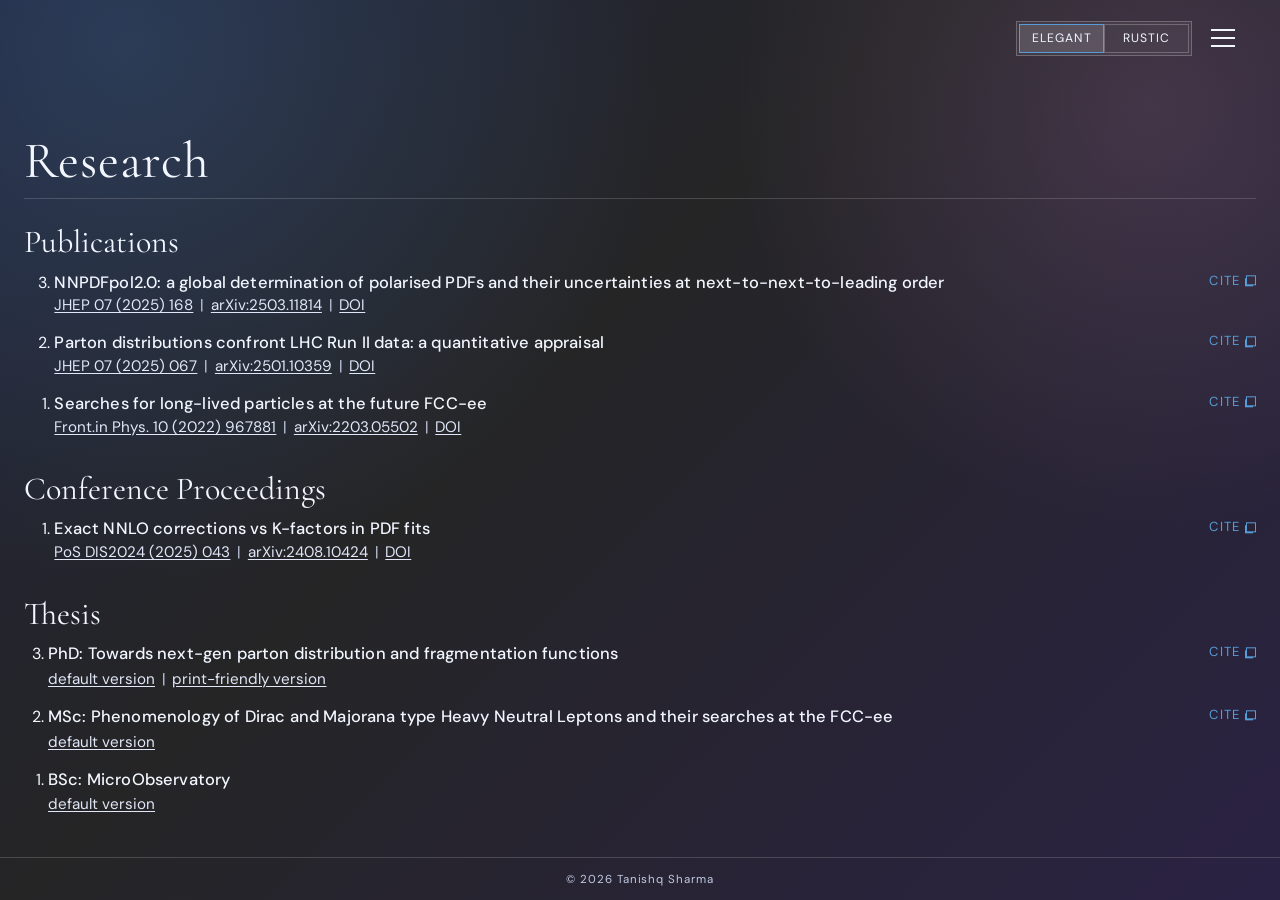
<file: research.html>
<!DOCTYPE html>
<html lang="en">
<head>
  <meta charset="UTF-8" />
  <meta name="viewport" content="width=device-width, initial-scale=1.0" />
  <title>Research | Tanishq Sharma</title>
  <script>
    (() => {
      try {
        const saved = localStorage.getItem("siteTheme");
        if (saved === "elegant" || saved === "rustic") {
          document.documentElement.setAttribute("data-theme", saved);
        }
      } catch (error) {}
    })();
  </script>
  <link id="siteFavicon" rel="icon" type="image/png" href="assets/images/favicon-square.png" />
  <link href="https://fonts.googleapis.com/css2?family=Cormorant+Garamond:ital,wght@0,300;0,400;1,300;1,400;1,500&family=DM+Sans:wght@300;400;500;600&family=IM+Fell+English:ital@0;1&family=IM+Fell+English+SC&family=Sorts+Mill+Goudy:ital@0;1&display=swap" rel="stylesheet" />
  <link rel="stylesheet" href="styles.css" />
</head>
<body>
  <nav>
    <div class="nav-controls">
      <div class="theme-switch" role="group" aria-label="Theme switch">
        <button class="theme-option" type="button" data-theme-choice="elegant" aria-pressed="true">Elegant</button>
        <button class="theme-option" type="button" data-theme-choice="rustic" aria-pressed="false">Rustic</button>
      </div>
      <div class="hamburger" onclick="openMenu()" aria-label="Open menu">
        <span></span><span></span><span></span>
      </div>
    </div>
  </nav>

  <div class="drawer-overlay" id="overlay" onclick="closeMenu()"></div>
  <div class="drawer" id="drawer">
    <button class="drawer-close" onclick="closeMenu()" aria-label="Close">&times;</button>
    <a href="index.html">Home</a>
    <a href="cv.html">CV</a>
    <a href="research.html">Research</a>
    <!-- Template for future placeholder menu pages:
    <a href="your-page.html" class="coming-soon">Your Page<span class="cs-tag">Coming soon</span></a>
    -->
    <a href="software.html" class="coming-soon">Software<span class="cs-tag">Coming soon</span></a>
    <a href="gallery.html">Gallery</a>
  </div>

  <div class="mobile-menu" id="mobileMenu">
    <button class="mobile-close" onclick="closeMenu()" aria-label="Close">&times;</button>
    <a href="index.html">Home</a>
    <a href="cv.html">CV</a>
    <a href="research.html">Research</a>
    <!-- Template for future placeholder menu pages:
    <a href="your-page.html" class="coming-soon">Your Page<span class="mobile-cs">Coming soon</span></a>
    -->
    <a href="software.html" class="coming-soon">Software<span class="mobile-cs">Coming soon</span></a>
    <a href="gallery.html">Gallery</a>
  </div>

  <div class="page-shell">
    <main class="research-main">
      <h1 class="research-title">Research</h1>
      <div class="page-title-rule" aria-hidden="true"></div>

      
      <section class="research-section" aria-labelledby="publications-heading">
  <h2 class="research-heading" id="publications-heading">Publications</h2>
  <ol class="research-list research-publications" reversed start="3">
    <li>
      <div class="publication-top">
        <a class="publication-name" href="assets/pdfs/JHEP07(2025)168.pdf" target="_blank" rel="noopener noreferrer">NNPDFpol2.0: a global determination of polarised PDFs and their uncertainties at next-to-next-to-leading order</a>
        <button class="cite-button" type="button" data-bibtex="@article{Cruz-Martinez:2025ahf,&#10;    author = &quot;Cruz-Martinez, Juan and Hasenack, Toon and Hekhorn, Felix and Magni, Giacomo and Nocera, Emanuele R. and Rabemananjara, Tanjona R. and Rojo, Juan and Sharma, Tanishq and van Seeventer, Gijs&quot;,&#10;    title = &quot;{NNPDFpol2.0: a global determination of polarised PDFs and their uncertainties at next-to-next-to-leading order}&quot;,&#10;    eprint = &quot;2503.11814&quot;,&#10;    archivePrefix = &quot;arXiv&quot;,&#10;    primaryClass = &quot;hep-ph&quot;,&#10;    reportNumber = &quot;CERN-TH-2025-054&quot;,&#10;    doi = &quot;10.1007/JHEP07(2025)168&quot;,&#10;    journal = &quot;JHEP&quot;,&#10;    volume = &quot;07&quot;,&#10;    pages = &quot;168&quot;,&#10;    year = &quot;2025&quot;&#10;}">cite</button>
      </div>
      <div class="publication-meta"><a class="publication-identifier" href="https://link.springer.com/article/10.1007/JHEP07(2025)168" target="_blank" rel="noopener noreferrer">JHEP 07 (2025) 168</a> <span class="publication-sep">|</span> <a class="publication-link" href="https://arxiv.org/abs/2503.11814" target="_blank" rel="noopener noreferrer">arXiv:2503.11814</a> <span class="publication-sep">|</span> <a class="publication-link" href="https://doi.org/10.1007/JHEP07(2025)168" target="_blank" rel="noopener noreferrer">DOI</a></div>
    </li>
    <li>
      <div class="publication-top">
        <a class="publication-name" href="assets/pdfs/JHEP07(2025)067.pdf" target="_blank" rel="noopener noreferrer">Parton distributions confront LHC Run II data: a quantitative appraisal</a>
        <button class="cite-button" type="button" data-bibtex="@article{Chiefa:2025loi,&#10;    author = &quot;Chiefa, Amedeo and Costantini, Mark N. and Cruz-Martinez, Juan and Nocera, Emanuele R. and Rabemananjara, Tanjona R. and Rojo, Juan and Sharma, Tanishq and Stegeman, Roy and Ubiali, Maria&quot;,&#10;    title = &quot;{Parton distributions confront LHC Run II data: a quantitative appraisal}&quot;,&#10;    eprint = &quot;2501.10359&quot;,&#10;    archivePrefix = &quot;arXiv&quot;,&#10;    primaryClass = &quot;hep-ph&quot;,&#10;    reportNumber = &quot;Nikhef 2025-002, Edinburgh 2024/10, CERN-TH-2024-169&quot;,&#10;    doi = &quot;10.1007/JHEP07(2025)067&quot;,&#10;    journal = &quot;JHEP&quot;,&#10;    volume = &quot;07&quot;,&#10;    pages = &quot;067&quot;,&#10;    year = &quot;2025&quot;&#10;}">cite</button>
      </div>
      <div class="publication-meta"><a class="publication-identifier" href="https://link.springer.com/article/10.1007/JHEP07(2025)067" target="_blank" rel="noopener noreferrer">JHEP 07 (2025) 067</a> <span class="publication-sep">|</span> <a class="publication-link" href="https://arxiv.org/abs/2501.10359" target="_blank" rel="noopener noreferrer">arXiv:2501.10359</a> <span class="publication-sep">|</span> <a class="publication-link" href="https://doi.org/10.1007/JHEP07(2025)067" target="_blank" rel="noopener noreferrer">DOI</a></div>
    </li>
    <li>
      <div class="publication-top">
        <a class="publication-name" href="assets/pdfs/fphy-10-967881.pdf" target="_blank" rel="noopener noreferrer">Searches for long-lived particles at the future FCC-ee</a>
        <button class="cite-button" type="button" data-bibtex="@article{Blondel:2022qqo,&#10;    author = &quot;Blondel, A. and others&quot;,&#10;    title = &quot;{Searches for long-lived particles at the future FCC-ee}&quot;,&#10;    eprint = &quot;2203.05502&quot;,&#10;    archivePrefix = &quot;arXiv&quot;,&#10;    primaryClass = &quot;hep-ex&quot;,&#10;    doi = &quot;10.3389/fphy.2022.967881&quot;,&#10;    journal = &quot;Front. in Phys.&quot;,&#10;    volume = &quot;10&quot;,&#10;    pages = &quot;967881&quot;,&#10;    year = &quot;2022&quot;&#10;}">cite</button>
      </div>
      <div class="publication-meta"><a class="publication-identifier" href="https://www.frontiersin.org/journals/physics/articles/10.3389/fphy.2022.967881/full" target="_blank" rel="noopener noreferrer">Front.in Phys. 10 (2022) 967881</a> <span class="publication-sep">|</span> <a class="publication-link" href="https://arxiv.org/abs/2203.05502" target="_blank" rel="noopener noreferrer">arXiv:2203.05502</a> <span class="publication-sep">|</span> <a class="publication-link" href="https://doi.org/10.3389/fphy.2022.967881" target="_blank" rel="noopener noreferrer">DOI</a></div>
    </li>
  </ol>
</section>

      <section class="research-section" aria-labelledby="proceedings-heading">
  <h2 class="research-heading" id="proceedings-heading">Conference Proceedings</h2>
  <ol class="research-list research-publications" reversed start="1">
    <li>
      <div class="publication-top">
        <a class="publication-name" href="assets/pdfs/DIS2024_043.pdf" target="_blank" rel="noopener noreferrer">Exact NNLO corrections vs K-factors in PDF fits</a>
        <button class="cite-button" type="button" data-bibtex="@article{Sharma:2024cnc,&#10;    author = &quot;Sharma, Tanishq&quot;,&#10;    title = &quot;{Exact NNLO corrections vs K-factors in PDF fits}&quot;,&#10;    eprint = &quot;2408.10424&quot;,&#10;    archivePrefix = &quot;arXiv&quot;,&#10;    primaryClass = &quot;hep-ph&quot;,&#10;    doi = &quot;10.22323/1.469.0043&quot;,&#10;    journal = &quot;PoS&quot;,&#10;    volume = &quot;DIS2024&quot;,&#10;    pages = &quot;043&quot;,&#10;    year = &quot;2025&quot;&#10;}">cite</button>
      </div>
      <div class="publication-meta"><a class="publication-identifier" href="https://pos.sissa.it/469/043" target="_blank" rel="noopener noreferrer">PoS DIS2024 (2025) 043</a> <span class="publication-sep">|</span> <a class="publication-link" href="https://arxiv.org/abs/2408.10424" target="_blank" rel="noopener noreferrer">arXiv:2408.10424</a> <span class="publication-sep">|</span> <a class="publication-link" href="https://doi.org/10.22323/1.469.0043" target="_blank" rel="noopener noreferrer">DOI</a></div>
    </li>
  </ol>
</section>


      <section class="research-section" aria-labelledby="thesis-heading">
        <h2 class="research-heading" id="thesis-heading">Thesis</h2>
        <ol class="research-list thesis-list" reversed start="3">
          <li>
            <div class="publication-top">
              <a class="publication-name" href="assets/pdfs/phd_default_version.pdf" target="_blank" rel="noopener noreferrer">
                PhD: Towards next-gen parton distribution and fragmentation functions
              </a>
              <button class="cite-button" type="button" data-bibtex="@phdthesis{Sharma:2025uqu,&#10;    author = &quot;Sharma, Tanishq&quot;,&#10;    title = &quot;{Towards next-gen parton distribution and fragmentation functions}&quot;,&#10;    eprint = &quot;2509.15290&quot;,&#10;    archivePrefix = &quot;arXiv&quot;,&#10;    primaryClass = &quot;hep-ph&quot;,&#10;    school = &quot;Universit{\`a} degli Studi di Torino, Italy&quot;,&#10;    year = &quot;2025&quot;&#10;}">cite</button>
            </div>
            <div class="publication-meta thesis-meta">
              <a class="publication-link" href="assets/pdfs/phd_default_version.pdf" target="_blank" rel="noopener noreferrer">default version</a>
              <span class="publication-sep">|</span>
              <a class="publication-link" href="assets/pdfs/phd_print_version.pdf" target="_blank" rel="noopener noreferrer">print-friendly version</a>
            </div>
          </li>
          <li>
            <div class="publication-top">
              <a class="publication-name" href="assets/pdfs/CERN-THESIS-2022-089.pdf" target="_blank" rel="noopener noreferrer">
                MSc: Phenomenology of Dirac and Majorana type Heavy Neutral Leptons and their searches at the FCC-ee
              </a>
              <button class="cite-button" type="button" data-bibtex="@mastersthesis{Sharma:2022qjf,&#10;    author = &quot;Sharma, Tanishq&quot;,&#10;    title = &quot;{Phenomenology of Dirac and Majorana type Heavy Neutral Leptons and their searches at the FCC-ee}&quot;,&#10;    school = &quot;U. Geneva (main)&quot;,&#10;    year = &quot;2022&quot;&#10;}">cite</button>
            </div>
            <div class="publication-meta thesis-meta">
              <a class="publication-link" href="assets/pdfs/CERN-THESIS-2022-089.pdf" target="_blank" rel="noopener noreferrer">default version</a>
            </div>
          </li>
          <li>
            <div class="publication-top">
              <a class="publication-name" href="assets/pdfs/MicroObservatory_Tanishq Sharma.pdf" target="_blank" rel="noopener noreferrer">
                BSc: MicroObservatory
              </a>
            </div>
            <div class="publication-meta thesis-meta">
              <a class="publication-link" href="assets/pdfs/MicroObservatory_Tanishq Sharma.pdf" target="_blank" rel="noopener noreferrer">default version</a>
            </div>
          </li>
        </ol>
      </section>
    </main>

    <footer>
      <p class="copyright">&copy; 2026 Tanishq Sharma</p>
    </footer>
  </div>

  <div class="cite-modal" id="citeModal" aria-hidden="true" role="dialog" aria-labelledby="citeModalTitle">
    <div class="cite-modal-panel">
      <div class="cite-modal-header">
        <h3 class="cite-modal-title" id="citeModalTitle">Cite</h3>
        <button class="cite-modal-close" type="button" aria-label="Close citation dialog" id="closeCiteModal">&times;</button>
      </div>
      <div class="cite-modal-body">
        <pre class="cite-modal-bibtex" id="bibtexContent"></pre>
      </div>
      <div class="cite-modal-actions">
        <button class="copy-bibtex-btn" type="button" id="copyBibtexBtn">Copy</button>
      </div>
    </div>
  </div>

  <script>
    const THEME_KEY = "siteTheme";
    const isMobile = () => window.innerWidth <= 680;

    function applyTheme(theme) {
      const resolved = theme === "rustic" ? "rustic" : "elegant";
      document.documentElement.setAttribute("data-theme", resolved);
      const themeButtons = document.querySelectorAll(".theme-option");
      const siteFavicon = document.getElementById("siteFavicon");
      themeButtons.forEach(btn => {
        const active = btn.dataset.themeChoice === resolved;
        btn.classList.toggle("active", active);
        btn.setAttribute("aria-pressed", String(active));
      });
      if (siteFavicon) {
        siteFavicon.href = resolved === "rustic"
          ? "assets/images/favicon-square-rustic.png"
          : "assets/images/favicon-square.png";
      }
    }

    function initThemeToggle() {
      let initial = "elegant";
      try {
        const saved = localStorage.getItem(THEME_KEY);
        if (saved === "rustic" || saved === "elegant") initial = saved;
      } catch (error) {}

      applyTheme(initial);

      const themeButtons = document.querySelectorAll(".theme-option");
      if (!themeButtons.length) return;
      themeButtons.forEach(btn => btn.addEventListener("click", () => {
        const next = btn.dataset.themeChoice === "rustic" ? "rustic" : "elegant";
        applyTheme(next);
        try {
          localStorage.setItem(THEME_KEY, next);
        } catch (error) {}
      }));
    }

    function openMenu() {
      if (isMobile()) {
        document.getElementById("mobileMenu").classList.add("open");
      } else {
        document.getElementById("drawer").classList.add("open");
        document.getElementById("overlay").classList.add("open");
      }
      document.body.style.overflow = "hidden";
    }

    function closeMenu() {
      document.getElementById("drawer").classList.remove("open");
      document.getElementById("overlay").classList.remove("open");
      document.getElementById("mobileMenu").classList.remove("open");
      document.body.style.overflow = "";
    }

    const citeModal = document.getElementById("citeModal");
    const bibtexContent = document.getElementById("bibtexContent");
    const closeCiteModalBtn = document.getElementById("closeCiteModal");
    const copyBibtexBtn = document.getElementById("copyBibtexBtn");

    function openCiteModal(bibtexText) {
      document.getElementById("citeModalTitle").textContent = "Cite";
      bibtexContent.textContent = bibtexText;
      copyBibtexBtn.textContent = "Copy";
      citeModal.classList.add("open");
      citeModal.setAttribute("aria-hidden", "false");
      document.body.style.overflow = "hidden";
    }

    function closeCiteModal() {
      citeModal.classList.remove("open");
      citeModal.setAttribute("aria-hidden", "true");
      bibtexContent.textContent = "";
      document.body.style.overflow = "";
    }

    async function copyBibtex() {
      const bibtexText = bibtexContent.textContent;
      if (!bibtexText) return;

      try {
        await navigator.clipboard.writeText(bibtexText);
        copyBibtexBtn.textContent = "Copied";
      } catch (error) {
        const helper = document.createElement("textarea");
        helper.value = bibtexText;
        helper.style.position = "fixed";
        helper.style.opacity = "0";
        document.body.appendChild(helper);
        helper.select();
        document.execCommand("copy");
        document.body.removeChild(helper);
        copyBibtexBtn.textContent = "Copied";
      }
    }

    document.addEventListener("click", e => {
      const citeBtn = e.target.closest(".cite-button");
      if (citeBtn) {
        openCiteModal(citeBtn.dataset.bibtex || "");
      }
    });

    closeCiteModalBtn.addEventListener("click", closeCiteModal);
    copyBibtexBtn.addEventListener("click", copyBibtex);

    citeModal.addEventListener("click", e => {
      if (e.target === citeModal) closeCiteModal();
    });

    document.addEventListener("keydown", e => {
      if (e.key === "Escape") {
        closeMenu();
        closeCiteModal();
      }
    });

    initThemeToggle();
  </script>
</body>
</html>
</file>
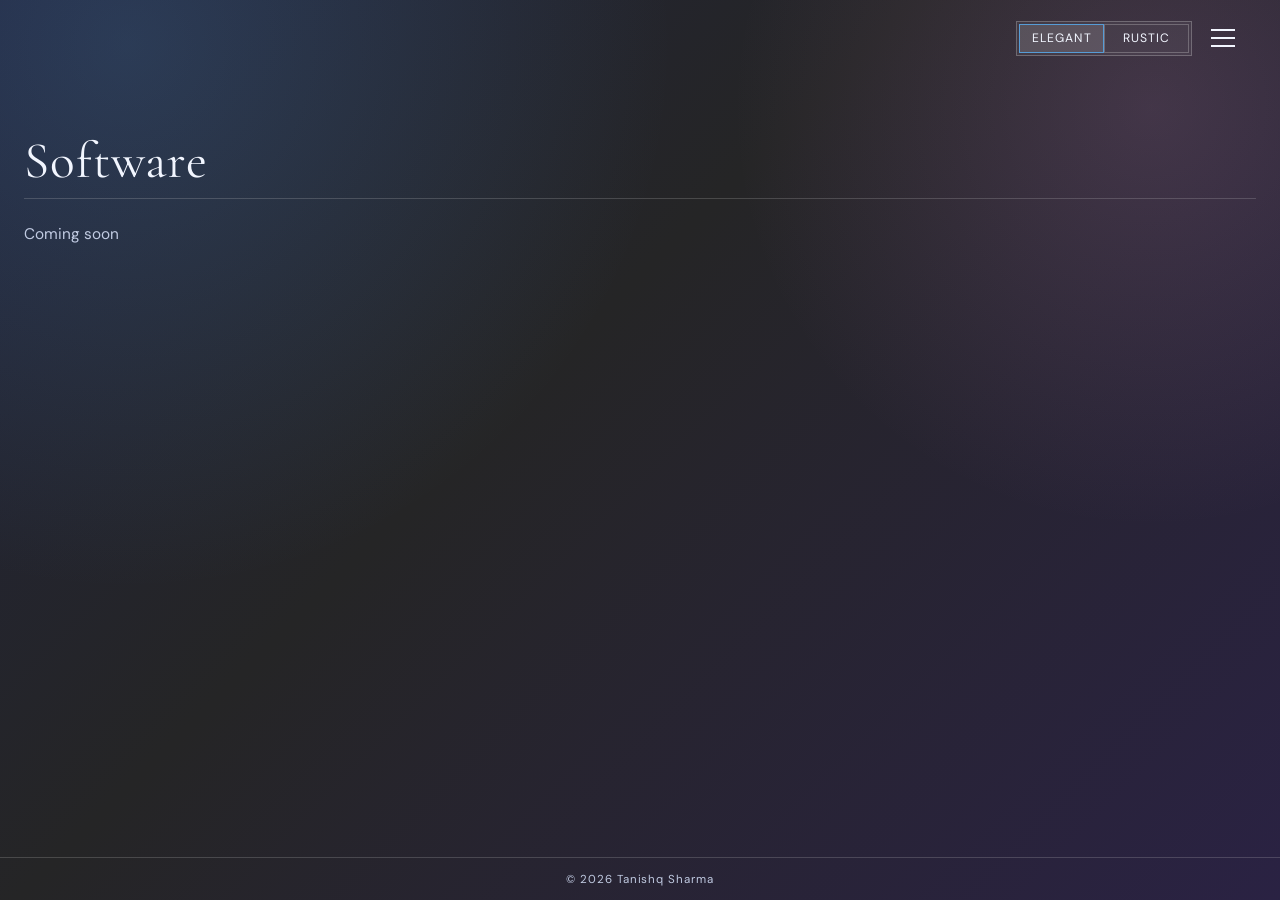
<file: software.html>
<!DOCTYPE html>
<html lang="en">
<head>
  <meta charset="UTF-8" />
  <meta name="viewport" content="width=device-width, initial-scale=1.0" />
  <title>Software | Tanishq Sharma</title>
  <script>
    (() => {
      try {
        const saved = localStorage.getItem("siteTheme");
        if (saved === "elegant" || saved === "rustic") {
          document.documentElement.setAttribute("data-theme", saved);
        }
      } catch (error) {}
    })();
  </script>
  <link id="siteFavicon" rel="icon" type="image/png" href="assets/images/favicon-square.png" />
  <link href="https://fonts.googleapis.com/css2?family=Cormorant+Garamond:ital,wght@0,300;0,400;1,300;1,400;1,500&family=DM+Sans:wght@300;400;500;600&family=IM+Fell+English:ital@0;1&family=IM+Fell+English+SC&family=Sorts+Mill+Goudy:ital@0;1&display=swap" rel="stylesheet" />
  <link rel="stylesheet" href="styles.css" />
</head>
<body>
  <nav>
    <div class="nav-controls">
      <div class="theme-switch" role="group" aria-label="Theme switch">
        <button class="theme-option" type="button" data-theme-choice="elegant" aria-pressed="true">Elegant</button>
        <button class="theme-option" type="button" data-theme-choice="rustic" aria-pressed="false">Rustic</button>
      </div>
      <div class="hamburger" onclick="openMenu()" aria-label="Open menu">
        <span></span><span></span><span></span>
      </div>
    </div>
  </nav>

  <div class="drawer-overlay" id="overlay" onclick="closeMenu()"></div>
  <div class="drawer" id="drawer">
    <button class="drawer-close" onclick="closeMenu()" aria-label="Close">&times;</button>
    <a href="index.html">Home</a>
    <a href="cv.html">CV</a>
    <a href="research.html">Research</a>
    <!-- Template for future placeholder menu pages:
    <a href="your-page.html" class="coming-soon">Your Page<span class="cs-tag">Coming soon</span></a>
    -->
    <a href="software.html" class="coming-soon">Software<span class="cs-tag">Coming soon</span></a>
    <a href="gallery.html">Gallery</a>
  </div>

  <div class="mobile-menu" id="mobileMenu">
    <button class="mobile-close" onclick="closeMenu()" aria-label="Close">&times;</button>
    <a href="index.html">Home</a>
    <a href="cv.html">CV</a>
    <a href="research.html">Research</a>
    <!-- Template for future placeholder menu pages:
    <a href="your-page.html" class="coming-soon">Your Page<span class="mobile-cs">Coming soon</span></a>
    -->
    <a href="software.html" class="coming-soon">Software<span class="mobile-cs">Coming soon</span></a>
    <a href="gallery.html">Gallery</a>
  </div>

  <div class="page-shell">
    <main class="research-main cv-main">
      <h1 class="research-title">Software</h1>
      <div class="page-title-rule" aria-hidden="true"></div>
      <article class="cv-content">
        <p class="research-placeholder">Coming soon</p>
      </article>
    </main>

    <footer>
      <p class="copyright">&copy; 2026 Tanishq Sharma</p>
    </footer>
  </div>

  <script>
    const THEME_KEY = "siteTheme";
    const isMobile = () => window.innerWidth <= 680;

    function applyTheme(theme) {
      const resolved = theme === "rustic" ? "rustic" : "elegant";
      document.documentElement.setAttribute("data-theme", resolved);
      const themeButtons = document.querySelectorAll(".theme-option");
      const siteFavicon = document.getElementById("siteFavicon");
      themeButtons.forEach(btn => {
        const active = btn.dataset.themeChoice === resolved;
        btn.classList.toggle("active", active);
        btn.setAttribute("aria-pressed", String(active));
      });
      if (siteFavicon) {
        siteFavicon.href = resolved === "rustic"
          ? "assets/images/favicon-square-rustic.png"
          : "assets/images/favicon-square.png";
      }
    }

    function initThemeToggle() {
      let initial = "elegant";
      try {
        const saved = localStorage.getItem(THEME_KEY);
        if (saved === "rustic" || saved === "elegant") initial = saved;
      } catch (error) {}
      applyTheme(initial);
      const themeButtons = document.querySelectorAll(".theme-option");
      if (!themeButtons.length) return;
      themeButtons.forEach(btn => btn.addEventListener("click", () => {
        const next = btn.dataset.themeChoice === "rustic" ? "rustic" : "elegant";
        applyTheme(next);
        try {
          localStorage.setItem(THEME_KEY, next);
        } catch (error) {}
      }));
    }

    function openMenu() {
      if (isMobile()) {
        document.getElementById("mobileMenu").classList.add("open");
      } else {
        document.getElementById("drawer").classList.add("open");
        document.getElementById("overlay").classList.add("open");
      }
      document.body.style.overflow = "hidden";
    }

    function closeMenu() {
      document.getElementById("drawer").classList.remove("open");
      document.getElementById("overlay").classList.remove("open");
      document.getElementById("mobileMenu").classList.remove("open");
      document.body.style.overflow = "";
    }

    document.addEventListener("keydown", e => {
      if (e.key === "Escape") closeMenu();
    });

    initThemeToggle();
  </script>
</body>
</html>
</file>
<file: styles.css>
*,
*::before,
*::after {
  box-sizing: border-box;
  margin: 0;
  padding: 0;
}

:root {
  --font-body: "DM Sans", sans-serif;
  --font-display: "Cormorant Garamond", serif;
  --bg: #1e1e1e;
  --bg-soft: #252526;
  --bg-overlay: rgba(37, 37, 38, 0.95);
  --ink: #f2f6ff;
  --ink-mid: #e0e7f8;
  --ink-soft: #c1cbe2;
  --accent: #569cd6;
  --accent-violet: #c586c0;
  --line: rgba(212, 212, 212, 0.2);
  --scroll-track: rgba(212, 212, 212, 0.08);
  --scroll-thumb: rgba(86, 156, 214, 0.55);
  --scroll-thumb-hover: rgba(197, 134, 192, 0.68);
  --body-background:
    radial-gradient(circle at 10% 5%, rgba(86, 156, 214, 0.2), transparent 38%),
    radial-gradient(circle at 90% 12%, rgba(197, 134, 192, 0.18), transparent 30%),
    linear-gradient(135deg, #20233a 0%, #252526 42%, #2a2243 100%);
  --overlay-background: rgba(30, 30, 30, 0.45);
  --drawer-background:
    radial-gradient(circle at top, rgba(86, 156, 214, 0.2), transparent 30%),
    linear-gradient(180deg, #20233a 0%, #252526 45%, #2a2243 100%);
  --mobile-menu-background:
    radial-gradient(circle at top, rgba(86, 156, 214, 0.2), transparent 30%),
    linear-gradient(180deg, #20233a 0%, #252526 45%, #2a2243 100%);
  --modal-overlay-background: rgba(18, 18, 20, 0.72);
  --modal-panel-background:
    radial-gradient(circle at top, rgba(86, 156, 214, 0.12), transparent 34%),
    linear-gradient(180deg, #20233a 0%, #252526 52%, #2a2243 100%);
  --code-surface: rgba(0, 0, 0, 0.2);
  --ui-surface: rgba(255, 255, 255, 0.05);
  --ui-surface-hover: rgba(86, 156, 214, 0.18);
  --scroll-thumb-gradient: rgba(86, 156, 214, 0.35);
  --scroll-thumb-hover-gradient: rgba(197, 134, 192, 0.45);
  --nav-background: transparent;
  --theme-toggle-border: rgba(212, 212, 212, 0.3);
  --theme-toggle-bg: rgba(255, 255, 255, 0.05);
  --theme-toggle-bg-hover: rgba(255, 255, 255, 0.12);
}

html[data-theme="rustic"] {
  --font-body: "Sorts Mill Goudy", "IM Fell English", serif;
  --font-display: "IM Fell English SC", "IM Fell English", serif;
  --bg: #fff8dc;
  --bg-soft: #f6ecd4;
  --bg-overlay: rgba(244, 232, 204, 0.97);
  --ink: #2f2216;
  --ink-mid: #3e2d1d;
  --ink-soft: #4d3824;
  --accent: #5e3f20;
  --accent-violet: #412a15;
  --line: rgba(63, 47, 31, 0.22);
  --scroll-track: rgba(63, 47, 31, 0.12);
  --scroll-thumb: rgba(143, 90, 43, 0.6);
  --scroll-thumb-hover: rgba(109, 68, 32, 0.75);
  --body-background:
    radial-gradient(circle at 12% 7%, rgba(176, 130, 74, 0.15), transparent 33%),
    radial-gradient(circle at 88% 10%, rgba(133, 95, 58, 0.14), transparent 31%),
    linear-gradient(140deg, #fff8dc 0%, #f7edd1 48%, #efe2bf 100%);
  --overlay-background: rgba(80, 60, 35, 0.24);
  --drawer-background:
    radial-gradient(circle at top, rgba(176, 130, 74, 0.16), transparent 32%),
    linear-gradient(180deg, #fff8dc 0%, #f5ebd0 55%, #eadcb8 100%);
  --mobile-menu-background:
    radial-gradient(circle at top, rgba(176, 130, 74, 0.14), transparent 30%),
    linear-gradient(180deg, #fff8dc 0%, #f5ebd0 52%, #eadcb8 100%);
  --modal-overlay-background: rgba(78, 58, 32, 0.45);
  --modal-panel-background:
    radial-gradient(circle at top, rgba(176, 130, 74, 0.12), transparent 36%),
    linear-gradient(180deg, #fff8dc 0%, #f6ecd3 55%, #eddfbd 100%);
  --code-surface: rgba(255, 248, 220, 0.55);
  --ui-surface: rgba(63, 47, 31, 0.06);
  --ui-surface-hover: rgba(143, 90, 43, 0.16);
  --scroll-thumb-gradient: rgba(143, 90, 43, 0.35);
  --scroll-thumb-hover-gradient: rgba(109, 68, 32, 0.4);
  --nav-background: transparent;
  --theme-toggle-border: rgba(63, 47, 31, 0.28);
  --theme-toggle-bg: rgba(255, 248, 220, 0.46);
  --theme-toggle-bg-hover: rgba(255, 248, 220, 0.76);
}

html,
body {
  min-height: 100%;
  color: var(--ink);
  font-family: var(--font-body);
  overflow-x: hidden;
}

body {
  background: var(--body-background);
}

/* Global scrollbar styling for modern, minimal dark theme consistency */
* {
  scrollbar-width: thin;
  scrollbar-color: var(--scroll-thumb) var(--scroll-track);
}

*::-webkit-scrollbar {
  width: 10px;
  height: 10px;
}

*::-webkit-scrollbar-track {
  background: var(--scroll-track);
}

*::-webkit-scrollbar-thumb {
  background: linear-gradient(180deg, var(--scroll-thumb), var(--scroll-thumb-gradient));
  border-radius: 999px;
  border: 2px solid transparent;
  background-clip: padding-box;
}

*::-webkit-scrollbar-thumb:hover {
  background: linear-gradient(180deg, var(--scroll-thumb-hover), var(--scroll-thumb-hover-gradient));
}

nav {
  position: fixed;
  top: 0;
  left: 0;
  right: 0;
  z-index: 100;
  display: flex;
  justify-content: flex-end;
  align-items: center;
  padding: 1.3rem clamp(1.4rem, 3vw, 2.8rem);
  background: var(--nav-background);
}

.nav-controls {
  display: flex;
  align-items: center;
  gap: 0.8rem;
}

.theme-switch {
  display: inline-flex;
  align-items: center;
  border: 1px solid var(--theme-toggle-border);
  background: var(--theme-toggle-bg);
  padding: 2px;
}

.theme-option {
  background: transparent;
  border: 1px solid var(--theme-toggle-border);
  color: var(--ink);
  cursor: pointer;
  font-family: var(--font-body);
  font-size: 0.76rem;
  letter-spacing: 0.09em;
  text-transform: uppercase;
  padding: 0.35rem 0.55rem;
  min-width: 5.3rem;
  transition: background 0.2s ease, color 0.2s ease, border-color 0.2s ease;
}

.theme-option:hover {
  background: var(--theme-toggle-bg-hover);
}

.theme-option.active {
  background: var(--theme-toggle-bg-hover);
  border-color: var(--accent);
}

.hamburger {
  cursor: pointer;
  display: flex;
  flex-direction: column;
  gap: 6px;
  padding: 0.4rem;
  background: transparent;
  border: none;
  transition: transform 0.2s ease;
}

.hamburger:hover {
  transform: translateY(-1px);
}

.hamburger span {
  display: block;
  width: 24px;
  height: 2px;
  background: var(--ink);
}

.drawer-overlay {
  position: fixed;
  inset: 0;
  background: var(--overlay-background);
  z-index: 200;
  opacity: 0;
  visibility: hidden;
  pointer-events: none;
  transition: opacity 0.24s ease, visibility 0.24s ease;
}

.drawer-overlay.open {
  opacity: 1;
  visibility: visible;
  pointer-events: auto;
}

.drawer {
  position: fixed;
  top: 0;
  right: -300px;
  width: 280px;
  height: 100%;
  background: var(--drawer-background);
  z-index: 300;
  padding: 4.4rem 2rem 2rem;
  display: flex;
  flex-direction: column;
  transition: right 0.32s cubic-bezier(0.4, 0, 0.2, 1);
}

.drawer.open {
  right: 0;
}

.drawer-close {
  position: absolute;
  top: 1.4rem;
  right: 1.6rem;
  cursor: pointer;
  font-size: 1.3rem;
  color: var(--ink-mid);
  background: none;
  border: none;
  line-height: 1;
}

.drawer a {
  display: block;
  font-family: var(--font-display);
  font-weight: 300;
  font-size: clamp(2rem, 2.6vw, 2.45rem);
  letter-spacing: 0.04em;
  text-transform: none;
  color: var(--ink);
  text-decoration: none;
  padding: 0.45rem 0;
  text-align: left;
}

.drawer a.coming-soon {
  color: var(--ink-soft);
  pointer-events: none;
}

.cs-tag {
  display: block;
  font-family: var(--font-body);
  font-size: 0.65rem;
  letter-spacing: 0.09em;
  text-transform: uppercase;
  opacity: 0.72;
  margin-top: -0.2rem;
  margin-left: 0;
}

.mobile-menu {
  display: flex;
  position: fixed;
  inset: 0;
  background: var(--mobile-menu-background);
  z-index: 300;
  flex-direction: column;
  justify-content: center;
  align-items: center;
  opacity: 0;
  visibility: hidden;
  pointer-events: none;
  transform: translateY(8px);
  transition:
    opacity 0.28s ease,
    transform 0.28s ease,
    visibility 0.28s ease;
}

.mobile-menu.open {
  opacity: 1;
  visibility: visible;
  pointer-events: auto;
  transform: translateY(0);
}

.mobile-close {
  position: absolute;
  top: 1.4rem;
  right: 1.6rem;
  cursor: pointer;
  font-size: 1.3rem;
  color: var(--ink-mid);
  background: none;
  border: none;
}

.mobile-menu a {
  font-family: var(--font-display);
  font-weight: 300;
  font-size: clamp(2.2rem, 7vw, 3.2rem);
  letter-spacing: 0.04em;
  color: var(--ink);
  text-decoration: none;
  padding: 0.55rem 2rem;
  text-align: center;
}

.mobile-menu a.coming-soon {
  color: var(--ink-soft);
  pointer-events: none;
}

.mobile-cs {
  display: block;
  font-family: var(--font-body);
  font-size: 0.65rem;
  letter-spacing: 0.09em;
  text-transform: uppercase;
  opacity: 0.72;
  margin-top: -0.25rem;
}

.hero {
  min-height: 100dvh;
  display: grid;
  grid-template-columns: 1fr 1fr;
  grid-template-rows: 1fr auto;
  padding: 6.15rem clamp(1.2rem, 3vw, 2.6rem) 0;
  position: relative;
}

.hero-left,
.hero-right {
  display: flex;
  flex-direction: column;
  justify-content: center;
  min-height: calc(100dvh - 8.6rem);
}

.hero-left {
  align-items: center;
  padding: 4rem clamp(1.8rem, 4vw, 5rem);
}

.identity {
  display: flex;
  align-items: center;
  justify-content: center;
  gap: clamp(1.1rem, 2.1vw, 1.8rem);
  width: min(100%, 36rem);
  opacity: 0;
  animation: fadeUp 0.85s 0.1s forwards;
}

.logo-wrap {
  flex-shrink: 0;
  width: clamp(64px, 7vw, 96px);
}

.logo-wrap img {
  width: 100%;
  display: block;
  pointer-events: none;
  user-select: none;
  -webkit-user-drag: none;
  -webkit-touch-callout: none;
}

.name {
  font-family: var(--font-display);
  font-weight: 300;
  font-size: clamp(2.3rem, 4vw, 4rem);
  letter-spacing: -0.02em;
  line-height: 0.96;
  white-space: nowrap;
  color: var(--ink);
}

.hero-right {
  align-items: center;
  padding: 4rem clamp(1.8rem, 4vw, 5rem);
  gap: 1.2rem;
}

.discipline {
  font-family: var(--font-display);
  font-style: italic;
  font-weight: 400;
  font-size: clamp(1.45rem, 2.6vw, 2.35rem);
  line-height: 1.1;
  text-align: center;
  white-space: nowrap;
  color: var(--ink);
  opacity: 0;
  animation: fadeUp 0.85s 0.3s forwards;
}

.position-block {
  display: flex;
  flex-direction: column;
  align-items: center;
  gap: 0.42rem;
  opacity: 0;
  animation: fadeUp 0.85s 0.45s forwards;
}

.position {
  font-family: var(--font-body);
  font-weight: 500;
  font-size: clamp(0.76rem, 1.02vw, 0.92rem);
  letter-spacing: 0.16em;
  text-transform: uppercase;
  color: var(--ink-mid);
  text-align: center;
}

.at-line {
  display: flex;
  align-items: baseline;
  justify-content: center;
  gap: 0.45rem;
  flex-wrap: wrap;
}

.at-sym {
  font-size: 0.82rem;
  color: var(--accent);
  font-weight: 600;
}

.institution {
  font-family: var(--font-body);
  font-weight: 600;
  font-size: clamp(0.88rem, 1.32vw, 1.04rem);
  color: var(--ink);
  letter-spacing: 0.02em;
  text-align: center;
}

footer {
  grid-column: 1 / -1;
  display: flex;
  justify-content: center;
  align-items: center;
  border-top: 1px solid var(--line);
  padding: 0.9rem 2rem 0.8rem;
}

.copyright {
  font-family: var(--font-body);
  font-weight: 400;
  font-size: 0.72rem;
  letter-spacing: 0.08em;
  color: var(--ink-soft);
  opacity: 0;
  animation: fadeUp 0.85s 0.6s forwards;
}

.page-shell {
  min-height: 100dvh;
  display: grid;
  grid-template-rows: 1fr auto;
  padding-top: 6.15rem;
}

.research-main {
  width: min(1240px, 100% - 3rem);
  margin: 0 auto;
  padding: 2rem 0 2.25rem;
}

.research-title {
  font-family: var(--font-display);
  font-weight: 400;
  font-size: clamp(2.1rem, 4vw, 3.2rem);
  letter-spacing: 0.02em;
  margin-bottom: 0.35rem;
}

.research-subtitle {
  color: var(--ink-mid);
  font-size: 0.98rem;
  letter-spacing: 0.02em;
  margin-bottom: 2rem;
}

.page-title-rule {
  height: 1px;
  background: var(--line);
  margin: 0.25rem 0 1.45rem;
}

.research-section + .research-section {
  margin-top: 2rem;
}

.research-heading {
  font-family: var(--font-display);
  font-size: clamp(1.55rem, 2.8vw, 2rem);
  font-weight: 400;
  margin-bottom: 0.65rem;
}

.research-list {
  margin-left: 1.5rem;
}

.research-list li + li {
  margin-top: 0.8rem;
}

.research-item-title {
  font-weight: 500;
  color: var(--ink);
}

.research-item-meta {
  color: var(--ink-mid);
  font-size: 0.95rem;
}

.research-link {
  color: var(--accent);
  text-underline-offset: 0.18em;
}

.research-link:hover {
  color: var(--accent-violet);
}

.research-placeholder {
  color: var(--ink-soft);
  font-size: 0.96rem;
}

.research-publications {
  margin-left: 1.9rem;
}

.research-publications li + li {
  margin-top: 1.05rem;
}

.thesis-list li + li {
  margin-top: 1.05rem;
}

.publication-top {
  display: grid;
  grid-template-columns: minmax(0, 1fr) auto;
  align-items: start;
  column-gap: 0.85rem;
}

.publication-name {
  color: var(--ink);
  text-decoration: none;
  font-size: 1.03rem;
  font-weight: 500;
  letter-spacing: 0.01em;
  min-width: 0;
}

.publication-name:hover {
  color: var(--ink-mid);
}

/* Math inside titles: keep site font unchanged while giving LaTeX glyphs
   an elegant math-capable serif stack close to the surrounding typography. */
.inline-math {
  display: inline-block;
  vertical-align: -0.08em;
  margin-inline: 0.04em;
}

.inline-math math {
  font-family: "STIX Two Math", "Cambria Math", "Latin Modern Math", "Times New Roman", serif;
  font-size: 1.02em;
  color: currentColor;
}

.cite-button {
  color: var(--accent);
  background: none;
  border: none;
  cursor: pointer;
  display: inline-flex;
  align-items: center;
  justify-self: end;
  gap: 0.34rem;
  font-family: var(--font-body);
  font-size: 0.82rem;
  text-transform: uppercase;
  letter-spacing: 0.1em;
  padding: 0;
  white-space: nowrap;
}

.cite-button:hover {
  color: var(--accent-violet);
}

.cite-button::after {
  content: "";
  width: 0.62rem;
  height: 0.62rem;
  border: 1px solid currentColor;
  box-shadow: -2px 2px 0 -1px currentColor;
  transform: translateY(0.02rem);
}

.publication-meta {
  margin-top: 0.18rem;
  display: flex;
  align-items: center;
  flex-wrap: wrap;
  gap: 0.42rem;
  font-size: 0.95rem;
}

.thesis-meta {
  margin-top: 0.3rem;
}

.publication-identifier,
.publication-link {
  color: var(--ink-mid);
  text-underline-offset: 0.16em;
}

.publication-identifier:hover,
.publication-link:hover {
  color: var(--accent);
}

.publication-sep {
  color: var(--ink-soft);
}

.cite-modal {
  position: fixed;
  inset: 0;
  z-index: 420;
  display: flex;
  align-items: center;
  justify-content: center;
  background: var(--modal-overlay-background);
  opacity: 0;
  visibility: hidden;
  pointer-events: none;
  transition: opacity 0.2s ease, visibility 0.2s ease;
}

.cite-modal.open {
  opacity: 1;
  visibility: visible;
  pointer-events: auto;
}

.cite-modal-panel {
  width: min(760px, calc(100% - 2rem));
  background: var(--modal-panel-background);
  border: 1px solid var(--line);
  padding: 0.9rem 1rem 1rem;
}

.cite-modal-header {
  display: flex;
  align-items: center;
  justify-content: space-between;
  gap: 1rem;
}

.cite-modal-title {
  font-family: var(--font-display);
  font-size: 1.3rem;
  letter-spacing: 0.02em;
}

.cite-modal-close {
  background: none;
  border: none;
  color: var(--ink-mid);
  cursor: pointer;
  font-size: 1.2rem;
  line-height: 1;
}

.cite-modal-body {
  margin-top: 0.6rem;
}

.cite-modal-bibtex {
  margin: 0;
  max-height: 50dvh;
  overflow-x: auto;
  overflow-y: auto;
  border: 1px solid rgba(212, 212, 212, 0.14);
  padding: 0.85rem;
  background: var(--code-surface);
  color: var(--ink);
  font-family: Consolas, "Courier New", monospace;
  font-size: 0.86rem;
  line-height: 1.45;
  white-space: pre;
  word-break: normal;
}

.cite-modal-actions {
  margin-top: 0.72rem;
  display: flex;
  justify-content: flex-end;
}

.copy-bibtex-btn {
  border: 1px solid var(--line);
  color: var(--ink);
  background: var(--ui-surface);
  padding: 0.34rem 0.7rem;
  font-size: 0.82rem;
  letter-spacing: 0.05em;
  text-transform: uppercase;
  cursor: pointer;
}

.copy-bibtex-btn:hover {
  background: var(--ui-surface-hover);
}

.gallery-main {
  width: min(1240px, 100% - 3rem);
}

.gallery-grid {
  display: grid;
  grid-template-columns: repeat(4, minmax(0, 1fr));
  gap: 0.45rem;
}

.gallery-card {
  border: 1px solid var(--line);
  cursor: pointer;
  overflow: hidden;
  aspect-ratio: 1 / 1;
  background: var(--bg-soft);
  position: relative;
}

.gallery-card-multi {
  position: absolute;
  top: 0.5rem;
  right: 0.5rem;
  width: 0.95rem;
  height: 0.95rem;
  border: 1px solid rgba(255, 255, 255, 0.9);
  opacity: 0.95;
  z-index: 2;
}

.gallery-card-multi::before {
  content: "";
  position: absolute;
  left: -0.28rem;
  top: 0.2rem;
  width: 0.95rem;
  height: 0.95rem;
  border: 1px solid rgba(255, 255, 255, 0.65);
}

.gallery-card img {
  width: 100%;
  height: 100%;
  object-fit: cover;
  display: block;
  transition: transform 0.24s ease;
}

.gallery-card:hover img {
  transform: scale(1.02);
}

.gallery-view-page {
  height: 100dvh;
  background: #000;
  color: #f5f7ff;
  --gallery-topbar-h: 3.35rem;
  display: grid;
  grid-template-rows: var(--gallery-topbar-h) minmax(0, 1fr);
  overflow: hidden;
}

html[data-theme="rustic"] .gallery-view-page {
  background: #fff;
  color: #1f1610;
}

.gallery-topbar {
  height: var(--gallery-topbar-h);
  background: #000;
  position: relative;
  z-index: 10;
  display: flex;
  align-items: center;
  justify-content: space-between;
  gap: 0.7rem;
  padding-right: 1rem;
}

html[data-theme="rustic"] .gallery-topbar {
  background: #fff;
}

.gallery-overlay-back {
  position: relative;
  width: auto;
  height: auto;
  z-index: 11;
  border: none;
  background: transparent;
  color: inherit;
  font-family: var(--font-body);
  font-size: 1.05rem;
  letter-spacing: 0.02em;
  padding: 0.25rem 1.15rem;
  cursor: pointer;
  opacity: 1;
  text-align: left;
}

.gallery-overlay-back:hover {
  opacity: 1;
}

.gallery-post-counter {
  min-width: 5.9rem;
  text-align: right;
  font-family: var(--font-body);
  font-size: 0.86rem;
  letter-spacing: 0.03em;
  opacity: 0.92;
  pointer-events: none;
}

.gallery-feed {
  width: 100%;
  margin: 0 auto;
  padding: 0.7rem 0.7rem 1.2rem;
  height: 100%;
  overflow: hidden;
  display: grid;
  place-items: center;
}

.gallery-feed-post {
  width: min(1120px, 100%);
  margin-inline: auto;
  border: none;
  background: transparent;
  padding: 0.5rem;
  height: calc(100dvh - 4.4rem);
  display: grid;
  grid-template-columns: minmax(0, 1fr) 340px;
  grid-template-rows: minmax(0, 1fr) auto;
  grid-template-areas:
    "media caption"
    "dots caption";
  align-items: center;
  gap: 0.75rem;
  overflow: hidden;
}

.gallery-feed-media-wrap {
  grid-area: media;
  display: grid;
  grid-template-columns: 2.2rem minmax(0, 1fr) 2.2rem;
  grid-template-rows: 2.2rem minmax(0, 1fr) 2.2rem;
  gap: 0.5rem;
  align-items: center;
  min-width: 0;
  height: 100%;
  position: relative;
  touch-action: none;
}

.gallery-item-dots {
  grid-area: dots;
  display: flex;
  justify-content: center;
  align-items: center;
  gap: 0.38rem;
  min-height: 0.9rem;
}

.gallery-dot {
  width: 0.45rem;
  height: 0.45rem;
  border-radius: 999px;
  background: color-mix(in srgb, currentColor 38%, transparent);
}

.gallery-dot.active {
  background: var(--accent);
}

.gallery-dot.mini {
  width: 0.3rem;
  height: 0.3rem;
  opacity: 0.85;
}

.gallery-item-counter {
  position: absolute;
  right: 0.7rem;
  top: 0.55rem;
  padding: 0.14rem 0.5rem;
  border-radius: 999px;
  background: rgba(0, 0, 0, 0.38);
  color: #fff;
  font-size: 0.76rem;
  letter-spacing: 0.02em;
  z-index: 4;
}

html[data-theme="rustic"] .gallery-item-counter {
  background: rgba(255, 255, 255, 0.62);
  color: #1f1610;
}

.gallery-nav {
  border: none;
  background: transparent;
  color: inherit;
  width: 2.1rem;
  height: 2.1rem;
  font-size: 1.5rem;
  line-height: 1;
  cursor: pointer;
}

.gallery-nav:hover {
  opacity: 0.85;
}

.gallery-nav:disabled {
  opacity: 0.4;
  cursor: not-allowed;
}

.gallery-nav.hidden {
  visibility: hidden;
  pointer-events: none;
}

.gallery-prev {
  grid-column: 1;
  grid-row: 2;
}

.gallery-stage {
  grid-column: 2;
  grid-row: 2;
  width: min(100%, calc(100dvh - 7rem));
  aspect-ratio: 1 / 1;
  height: auto;
  min-height: 0;
  display: block;
  background: #000;
  border: none;
  overflow: hidden;
  touch-action: none;
  position: relative;
  justify-self: center;
  align-self: center;
}

.gallery-next {
  grid-column: 3;
  grid-row: 2;
}

.gallery-media {
  max-width: 100%;
  max-height: 100%;
  width: auto;
  height: auto;
  display: block;
  object-fit: contain;
  -webkit-user-drag: none;
  user-select: none;
}

.gallery-picture {
  width: 100%;
  height: 100%;
  display: flex;
  align-items: center;
  justify-content: center;
}

.gallery-video-shell {
  position: relative;
  width: 100%;
  height: 100%;
  display: flex;
  align-items: center;
  justify-content: center;
  background: #000;
}

.gallery-media-video {
  max-width: 100%;
  max-height: 100%;
}

.gallery-video-play,
.gallery-video-mute {
  position: absolute;
  border: none;
  color: #fff;
  background: rgba(0, 0, 0, 0.36);
  cursor: pointer;
}

.gallery-video-play {
  left: 50%;
  top: 50%;
  transform: translate(-50%, -50%);
  width: 3rem;
  height: 3rem;
  border-radius: 999px;
  font-size: 1.18rem;
}

.gallery-video-play.hidden {
  opacity: 0;
  pointer-events: none;
}

.gallery-video-mute {
  right: 0.55rem;
  bottom: 0.55rem;
  width: 2rem;
  height: 2rem;
  border-radius: 999px;
  font-size: 0.95rem;
}

.gallery-media-frame {
  position: absolute;
  inset: 0;
  display: flex;
  align-items: center;
  justify-content: center;
  transform: translateX(0);
  transition: transform 320ms cubic-bezier(0.22, 0.61, 0.36, 1);
}


.gallery-media-frame.enter-from-right {
  transform: translateX(100%);
}

.gallery-media-frame.enter-from-left {
  transform: translateX(-100%);
}

.gallery-media-frame.exit-to-left {
  transform: translateX(-100%);
}

.gallery-media-frame.exit-to-right {
  transform: translateX(100%);
}

video.gallery-media {
  width: auto;
  max-width: 100%;
  object-fit: contain;
}

.gallery-caption {
  color: inherit;
  font-size: 0.98rem;
  line-height: 1.45;
  white-space: pre-line;
  text-align: justify;
  text-justify: inter-word;
}

.gallery-caption-panel {
  grid-area: caption;
  border: none;
  background: transparent;
  padding: 0.2rem 0.2rem 0.2rem 0.55rem;
  display: grid;
  grid-template-rows: minmax(0, 1fr) auto auto;
  gap: 0.45rem;
  min-height: 0;
  align-self: stretch;
  align-content: start;
  overflow: hidden;
}

.gallery-caption-panel .gallery-caption {
  overflow-y: auto;
  min-height: 0;
  height: 100%;
  align-self: stretch;
  padding-right: 0.55rem;
  box-sizing: border-box;
}

@media (min-width: 681px) {
  .gallery-caption-panel {
    height: var(--gallery-caption-pane-height, 70%);
    max-height: var(--gallery-caption-pane-height, 70%);
    min-height: 0;
    align-self: center;
  }
}

.gallery-meta {
  margin-top: 0.35rem;
  color: var(--ink-soft);
  font-size: 0.86rem;
  letter-spacing: 0.02em;
}

.gallery-date {
  color: color-mix(in srgb, currentColor 70%, transparent);
  font-size: 0.84rem;
  letter-spacing: 0.02em;
}

.gallery-caption-more {
  display: none;
  border: none;
  background: transparent;
  color: var(--accent);
  font-size: 0.84rem;
  letter-spacing: 0.01em;
  padding: 0;
  width: fit-content;
  cursor: pointer;
}

.gallery-caption-more:hover {
  text-decoration: underline;
}

.gallery-caption-more[hidden] {
  display: none !important;
}

.cv-main {
  width: min(1240px, 100% - 3rem);
}

.cv-content {
  font-size: 1rem;
  line-height: 1.65;
  color: var(--ink);
}

.cv-content h2,
.cv-content h3 {
  font-family: var(--font-display);
  font-weight: 400;
  margin: 1.1rem 0 0.45rem;
}

.cv-content p + p,
.cv-content ul + p,
.cv-content ol + p {
  margin-top: 0.6rem;
}

.cv-content ul,
.cv-content ol {
  margin-left: 1.5rem;
}

.cv-content li + li {
  margin-top: 0.34rem;
}

.cv-content a {
  color: var(--accent);
  text-underline-offset: 0.16em;
}

.cv-content a:hover {
  color: var(--accent-violet);
}

@keyframes fadeUp {
  from {
    opacity: 0;
    transform: translateY(16px);
  }

  to {
    opacity: 1;
    transform: translateY(0);
  }
}

@media (max-width: 860px) {
  .hero {
    grid-template-columns: 1fr;
    grid-template-rows: auto auto auto;
    min-height: 100dvh;
    padding-top: 5.2rem;
  }

  .hero-left,
  .hero-right {
    min-height: auto;
    padding: 2.5rem 1.6rem;
  }

  footer {
    grid-column: 1;
    padding-bottom: 0.9rem;
  }

  .page-shell {
    padding-top: 5.2rem;
  }

  .research-main {
    width: min(1240px, 100% - 2rem);
    padding-top: 1.4rem;
  }

  .gallery-main {
    width: min(1240px, 100% - 2rem);
  }
}

@media (max-width: 680px) {
  nav {
    padding: 1.1rem 1.4rem;
  }

  .theme-option {
    font-size: 0.68rem;
    padding: 0.32rem 0.45rem;
    letter-spacing: 0.08em;
    min-width: 4.6rem;
  }

  .drawer,
  .drawer-overlay {
    display: none !important;
  }

  .hero-left {
    padding: 2.3rem 1.4rem 1.5rem;
  }

  .identity {
    flex-direction: column;
    align-items: center;
    gap: 1.05rem;
    text-align: center;
  }

  .logo-wrap {
    width: clamp(68px, 20vw, 98px);
  }

  .name {
    font-size: clamp(2.2rem, 11vw, 3rem);
    white-space: normal;
    text-align: center;
  }

  .hero-right {
    padding: 1.5rem 1.4rem 2.25rem;
    text-align: center;
  }

  .discipline {
    font-size: clamp(1.2rem, 4.5vw, 1.7rem);
    white-space: normal;
  }

  .research-publications {
    margin-left: 1.4rem;
  }

  .cite-modal-panel {
    width: calc(100% - 1.25rem);
    padding: 0.8rem 0.82rem 0.9rem;
  }

  .position-block {
    width: min(100%, 22rem);
  }

  .position,
  .institution {
    white-space: normal;
  }

  .gallery-grid {
    grid-template-columns: repeat(3, minmax(0, 1fr));
    gap: 0.3rem;
  }

  .gallery-feed {
    width: 100%;
    padding: 0.5rem 0.35rem 0.65rem;
    overflow-y: auto;
    overflow-x: hidden;
    display: block;
    height: auto;
    touch-action: none;
    overscroll-behavior: none;
  }

  .gallery-feed-post {
    padding: 0.35rem;
    height: auto;
    max-height: none;
    grid-template-columns: 1fr;
    grid-template-rows: auto auto auto;
    grid-template-areas:
      "media"
      "dots"
      "caption";
    gap: 0.45rem;
    align-items: start;
    align-content: start;
  }

  .gallery-caption-panel {
    padding: 0.15rem 0.25rem;
    grid-template-rows: auto auto auto;
    gap: 0.35rem;
    max-height: min(11rem, 30dvh);
    overflow: hidden;
  }

  .gallery-caption-panel .gallery-caption {
    overflow-y: auto;
    overscroll-behavior: contain;
    -webkit-overflow-scrolling: touch;
  }

  .gallery-caption.collapsed {
    display: -webkit-box;
    -webkit-line-clamp: 3;
    -webkit-box-orient: vertical;
    overflow: hidden;
  }

  .gallery-caption-more {
    display: inline-block;
  }

  .gallery-stage {
    grid-column: 1;
    width: 100%;
    max-width: 100%;
    aspect-ratio: 1 / 1;
    height: auto;
    min-height: 0;
  }

  .gallery-feed-media-wrap {
    grid-template-columns: 1fr;
    grid-template-rows: minmax(0, 1fr);
    height: auto;
    min-height: 0;
    align-items: stretch;
    gap: 0;
  }

  .gallery-nav {
    display: none;
  }

  .gallery-item-counter {
    right: 0.6rem;
    top: 0.55rem;
  }

  .gallery-item-dots {
    min-height: 0.8rem;
  }

  .gallery-post-counter {
    min-width: 5.25rem;
    font-size: 0.8rem;
    padding-right: 0.05rem;
  }

  .gallery-media {
    max-height: 100%;
    max-width: 100%;
  }

  .gallery-stage {
    grid-row: 1;
  }

  .gallery-video-shell {
    width: 100%;
    height: 100%;
  }

  .gallery-nav {
    width: 1.85rem;
    height: 1.85rem;
    font-size: 1.3rem;
  }
}
</file>
